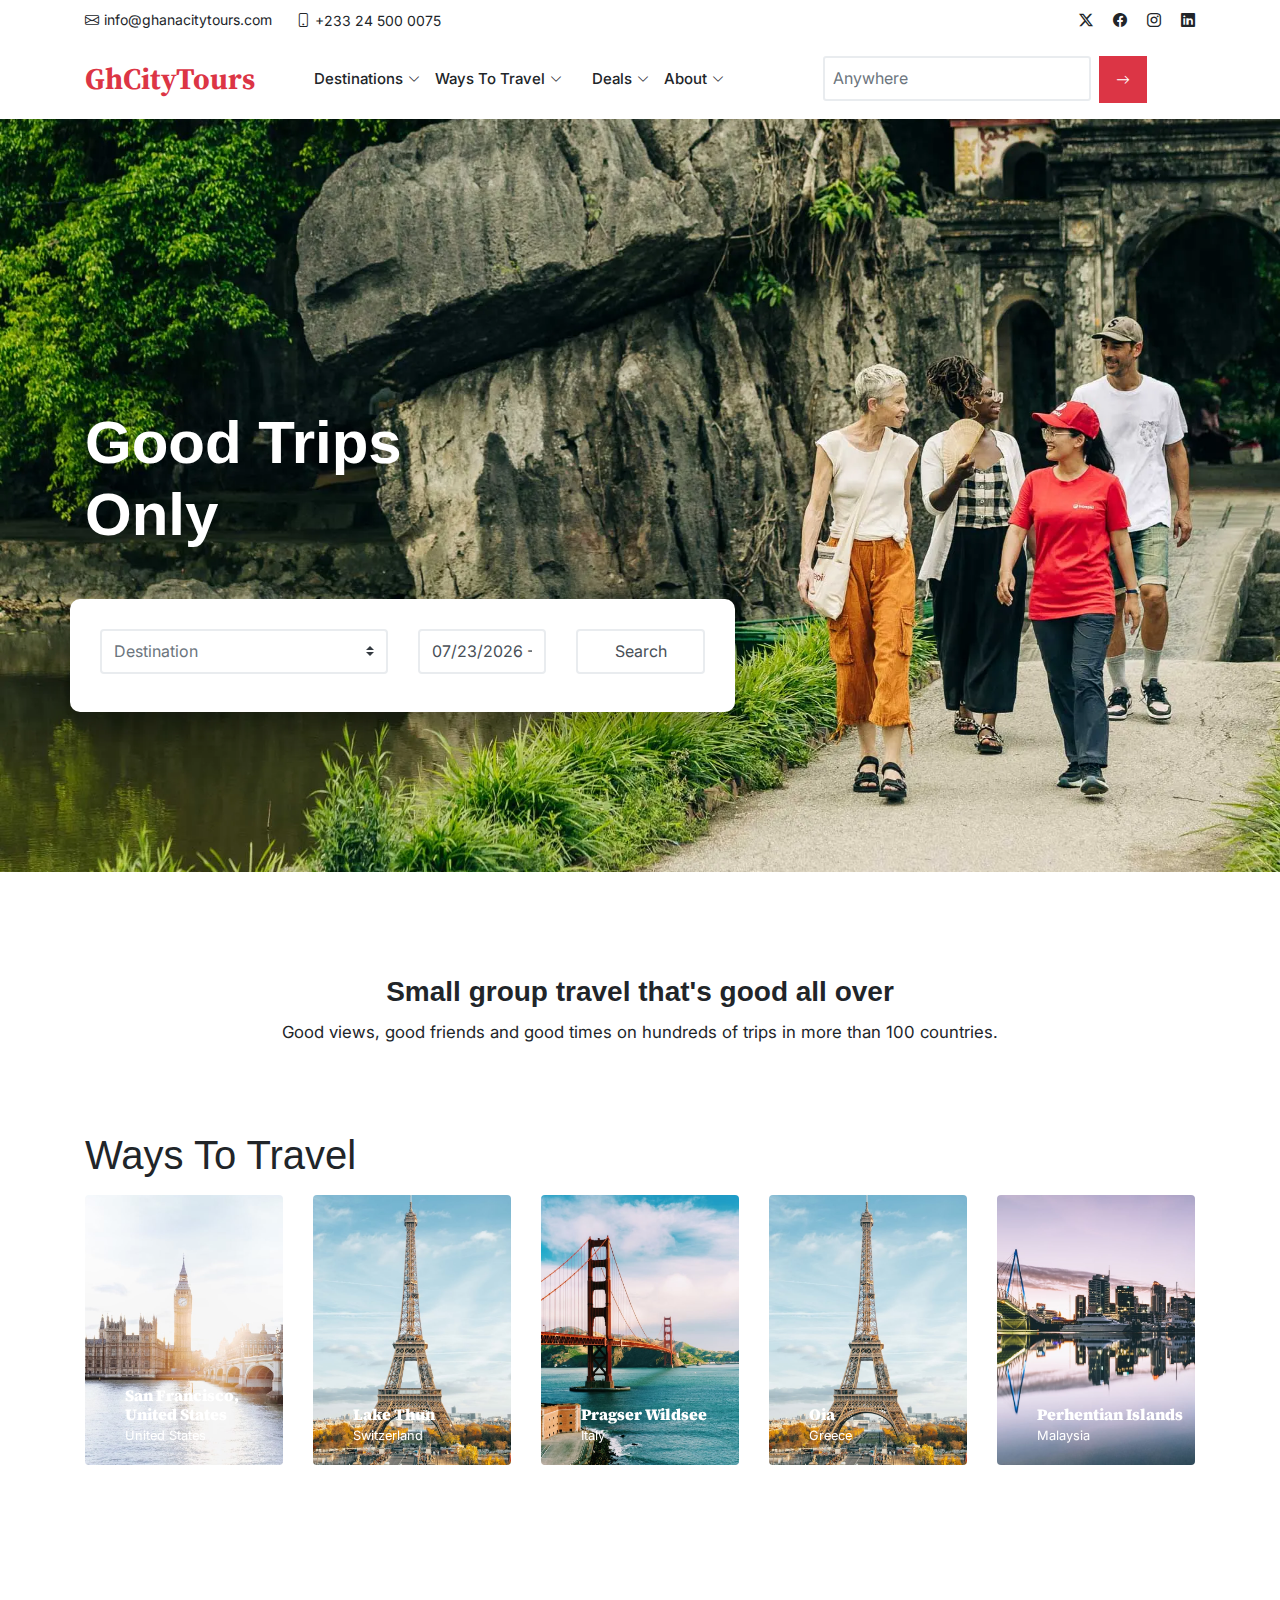
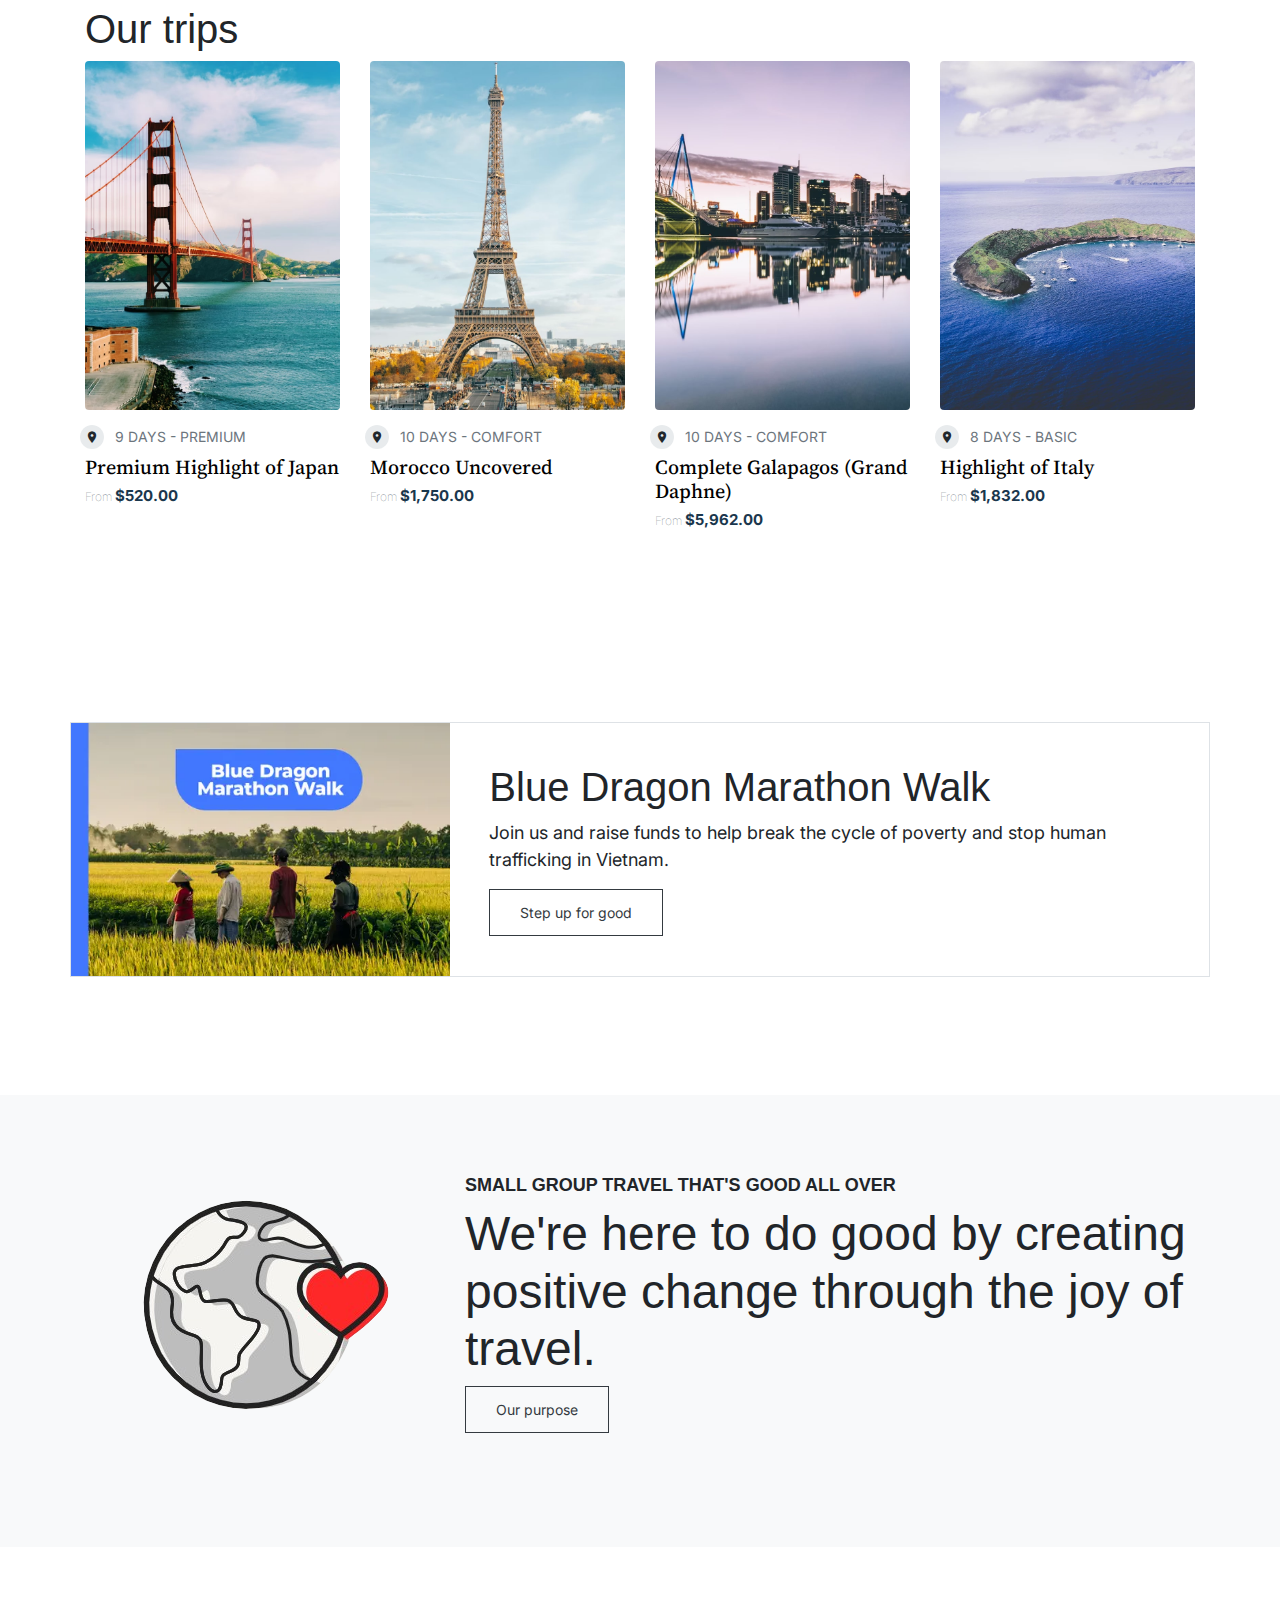
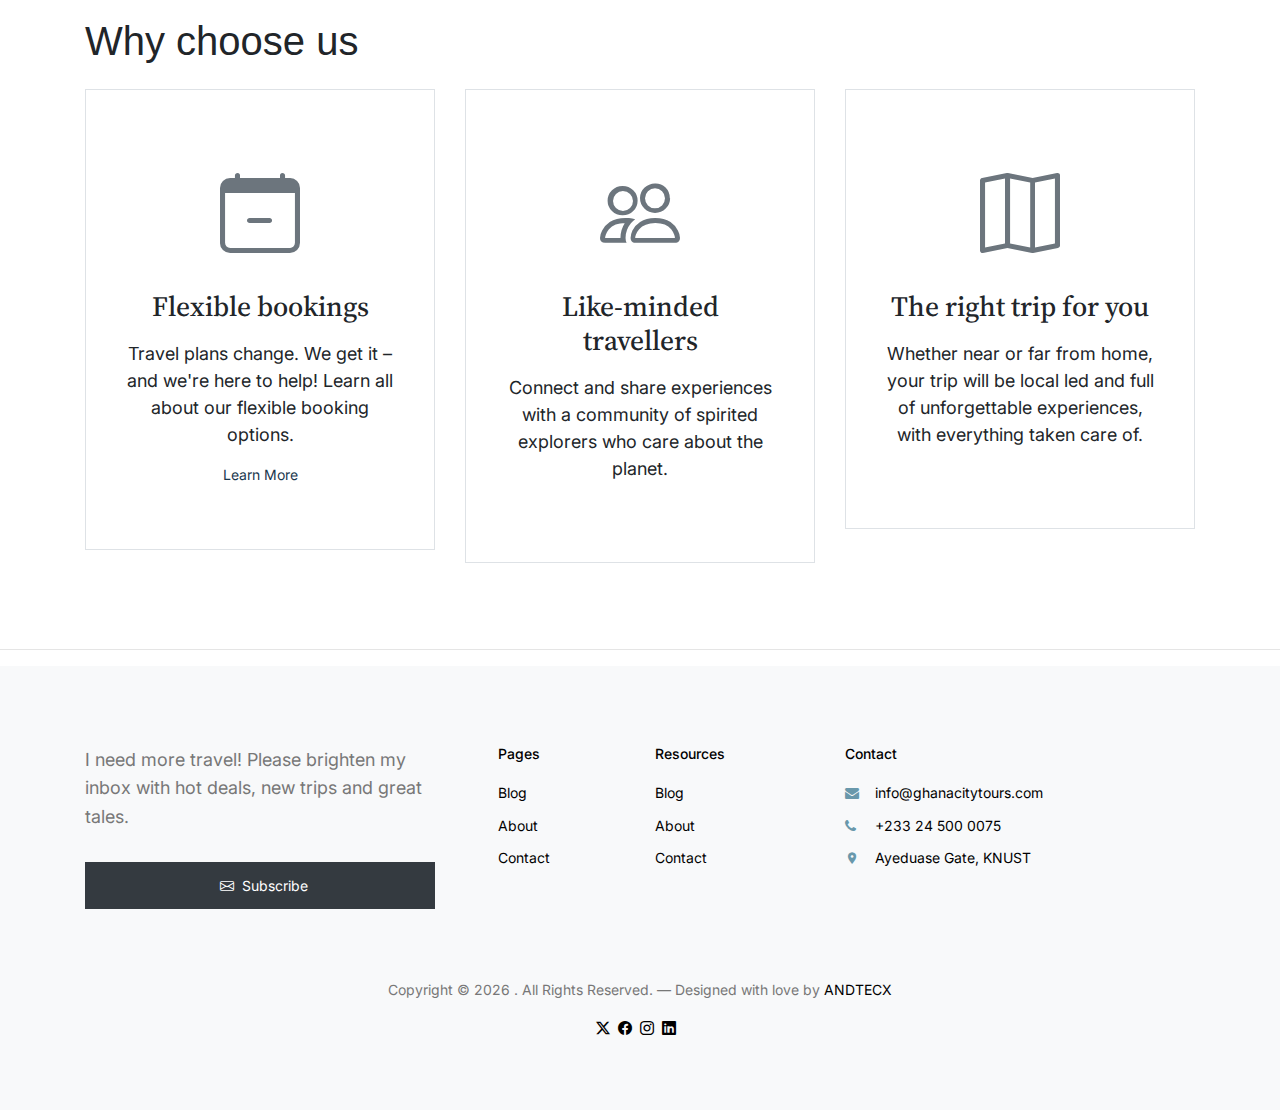
<file: index.html>
<!-- /*
* Template Name: Tour
* Template Author: Untree.co
* Tempalte URI: https://untree.co/
* License: https://creativecommons.org/licenses/by/3.0/
*/ -->
<!DOCTYPE html>
<html lang="en">
  <head>
    <meta charset="utf-8" />
    <meta
      name="viewport"
      content="width=device-width, initial-scale=1, shrink-to-fit=no"
    />
    <meta name="author" content="Untree.co" />
    <link rel="shortcut icon" href="favicon.png" />

    <meta name="description" content="" />
    <meta name="keywords" content="bootstrap, bootstrap4" />

    <link rel="preconnect" href="https://fonts.googleapis.com" />
    <link rel="preconnect" href="https://fonts.gstatic.com" crossorigin />
    <link
      href="https://fonts.googleapis.com/css2?family=Inter:wght@400;700&family=Source+Serif+Pro:wght@400;700&display=swap"
      rel="stylesheet"
    />

    <link href="vendor/bootstrap-icons/bootstrap-icons.css" rel="stylesheet" />
    <link rel="stylesheet" href="css/bootstrap.min.css" />
    <link rel="stylesheet" href="css/owl.carousel.min.css" />
    <link rel="stylesheet" href="css/owl.theme.default.min.css" />
    <link rel="stylesheet" href="css/jquery.fancybox.min.css" />
    <link rel="stylesheet" href="fonts/icomoon/style.css" />
    <link rel="stylesheet" href="fonts/flaticon/font/flaticon.css" />
    <link rel="stylesheet" href="css/daterangepicker.css" />
    <link rel="stylesheet" href="css/aos.css" />
    <link rel="stylesheet" href="css/style.css" />

    <title>Tour Free Bootstrap Template for Travel Agency by Untree.co</title>
  </head>

  <body>
    <header id="header" class="header sticky-top bg-white">
      <div class="topbar d-flex align-items-center">
        <div
          class="container d-flex justify-content-center justify-content-md-between"
        >
          <div class="contact-info d-flex align-items-center">
            <i class="bi bi-envelope d-flex align-items-center"
              ><a href="mailto:contact@example.com"
                >info@ghanacitytours.com</a
              ></i
            >
            <i class="bi bi-phone d-flex align-items-center ms-4 mx-4"
              ><span>+233 24 500 0075</span></i
            >
          </div>
          <div class="social-links d-none d-md-flex align-items-center">
            <a href="#" class="twitter"><i class="bi bi-twitter-x"></i></a>
            <a href="#" class="facebook"><i class="bi bi-facebook"></i></a>
            <a href="#" class="instagram"><i class="bi bi-instagram"></i></a>
            <a href="#" class="linkedin"><i class="bi bi-linkedin"></i></a>
          </div>
        </div>
      </div>
      <!-- End Top Bar -->

      <div class="branding d-flex align-items-center">
        <div
          class="container position-relative d-flex align-items-center justify-content-between"
        >
          <a href="index.html" class="logo d-flex align-items-center">
            <!-- Uncomment the line below if you also wish to use an image logo -->
            <!-- <img src="assets/img/logo.png" alt=""> -->
            <h1 class="sitename text-danger">GhCityTours</h1>
          </a>

          <nav id="navmenu" class="navmenu">
            <ul>
              <ul>
                <li class="dropdown">
                  <a href="#"
                    ><span>Destinations</span>
                    <i class="bi bi-chevron-down toggle-dropdown"></i
                  ></a>
                  <ul>
                    <li><a href="#">Kumasi</a></li>
                    <li><a href="#">Accra</a></li>
                    <li><a href="#">Mole</a></li>
                    <li><a href="#">Cape Coast</a></li>
                  </ul>
                </li>
              </ul>
              <li class="dropdown">
                <a href="#"
                  ><span>Ways To Travel</span>
                  <i class="bi bi-chevron-down toggle-dropdown"></i
                ></a>
                <ul>
                  <li class="dropdown">
                    <a href="#"
                      ><span>Themes</span>
                      <i class="bi bi-chevron-down toggle-dropdown"></i
                    ></a>
                    <ul>
                      <li><a href="#">Family</a></li>
                      <li><a href="#">Festivals</a></li>
                      <li><a href="#">Food</a></li>
                      <li><a href="#">Multi-Active</a></li>
                      <li><a href="#">Wildlife</a></li>
                    </ul>
                  </li>

                  <li class="dropdown">
                    <a href="#"
                      ><span>Styles</span>
                      <i class="bi bi-chevron-down toggle-dropdown"></i
                    ></a>
                    <ul>
                      <li><a href="#">Premium</a></li>
                      <li><a href="#">Comfort</a></li>
                      <li><a href="#">Original</a></li>
                      <li><a href="#">Basix</a></li>
                      <li><a href="#">About travel styles</a></li>
                    </ul>
                  </li>
                </ul>
              </li>
              <ul>
                <li class="dropdown">
                  <a href="#"
                    ><span>Deals</span>
                    <i class="bi bi-chevron-down toggle-dropdown"></i
                  ></a>
                  <ul>
                    <li><a href="#">Last Minute deals</a></li>
                    <li><a href="#">Search all trips on sale</a></li>
                    <li><a href="#">See all deals</a></li>
                  </ul>
                </li>
              </ul>
              <ul>
                <li class="dropdown">
                  <a href="#"
                    ><span>About</span>
                    <i class="bi bi-chevron-down toggle-dropdown"></i
                  ></a>
                  <ul>
                    <li><a href="#">Who we are</a></li>
                    <li><a href="#">Our purpose</a></li>
                    <li><a href="#">Our stories</a></li>
                  </ul>
                </li>
              </ul>
            </ul>
            <div class="d-flex align-items-center">
              <i class="icons-nav d-xl-none bi bi-twitter-x"></i>
              <i class="icons-nav d-xl-none bi bi-facebook"></i>
              <i class="icons-nav d-xl-none bi bi-instagram"></i>
              <i class="icons-nav d-xl-none bi bi-linkedin"></i>
              <i class="mobile-nav-toggle d-xl-none bi bi-list"></i>
            </div>
          </nav>
          <form action="" class="d-lg-flex mx-5 d-none">
            <input
              type="search"
              class="form-control form-control-sm mx-2"
              placeholder="Anywhere"
            />
            <button class="btn btn-danger rounded-0 px-3">
              <i
                class="bi bi-arrow-right"
                style="font-size: 30; font-weight: bolder"
              ></i>
            </button>
          </form>
        </div>
      </div>
    </header>

    <div class="site-mobile-menu site-navbar-target">
      <div class="site-mobile-menu-header">
        <div class="site-mobile-menu-close">
          <span class="icofont-close js-menu-toggle"></span>
        </div>
      </div>
      <div class="site-mobile-menu-body"></div>
    </div>

    <div class="hero">
      <div class="container">
        <div class="row align-items-center">
          <div class="col-lg-7">
            <div class="intro-wrap">
              <h1 class="mb-5">
                <span class="d-block">Good Trips</span> Only
                <!-- <span class="typed-words"></span> -->
              </h1>

              <div class="row">
                <div class="">
                  <form class="form">
                    <div class="row mb-2">
                      <div class="col-sm-12 col-md-6 mb-3 mb-lg-0 col-lg-6">
                        <input
                          name=""
                          id=""
                          class="form-control custom-select"
                          placeholder="Destination"
                        />
                      </div>
                      <div class="col-sm-12 col-md-6 mb-3 mb-lg-0 col-lg-3">
                        <input
                          type="text"
                          class="form-control"
                          name="daterange"
                        />
                      </div>
                      <div class="col-sm-12 col-md-6 mb-3 mb-lg-0 col-lg-3">
                        <input
                          type="button"
                          class="form-control"
                          value="Search"
                        />
                      </div>
                    </div>
                  </form>
                </div>
              </div>
            </div>
          </div>
          <div class="col-lg-5"></div>
        </div>
      </div>
    </div>

    <section class="mysection">
      <h3 class="text-center">Small group travel that's good all over</h3>
      <p class="text-center fs-5">
        Good views, good friends and good times on hundreds of trips in more
        than 100 countries.
      </p>
    </section>

    <div class="untree_co-section">
      <div class="container">
        <h2 class="mb-3">Ways To Travel</h2>
        <div class="owl-carousel owl-5-slider">
          <div class="item">
            <a
              class="media-thumb"
              href="images/hero-slider-1.jpg"
              data-fancybox="gallery"
            >
              <div class="media-text">
                <h3>Pragser Wildsee</h3>
                <span class="location">Italy</span>
              </div>
              <img
                src="images/hero-slider-1.jpg"
                alt="Image"
                class="img-fluid"
              />
            </a>
          </div>

          <div class="item">
            <a
              class="media-thumb"
              href="images/hero-slider-2.jpg"
              data-fancybox="gallery"
            >
              <div class="media-text">
                <h3>Oia</h3>
                <span class="location">Greece</span>
              </div>
              <img
                src="images/hero-slider-2.jpg"
                alt="Image"
                class="img-fluid"
              />
            </a>
          </div>

          <div class="item">
            <a
              class="media-thumb"
              href="images/hero-slider-3.jpg"
              data-fancybox="gallery"
            >
              <div class="media-text">
                <h3>Perhentian Islands</h3>
                <span class="location">Malaysia</span>
              </div>
              <img
                src="images/hero-slider-3.jpg"
                alt="Image"
                class="img-fluid"
              />
            </a>
          </div>

          <div class="item">
            <a
              class="media-thumb"
              href="images/hero-slider-4.jpg"
              data-fancybox="gallery"
            >
              <div class="media-text">
                <h3>Rialto Bridge</h3>
                <span class="location">Italy</span>
              </div>
              <img
                src="images/hero-slider-4.jpg"
                alt="Image"
                class="img-fluid"
              />
            </a>
          </div>

          <div class="item">
            <a
              class="media-thumb"
              href="images/hero-slider-5.jpg"
              data-fancybox="gallery"
            >
              <div class="media-text">
                <h3>San Francisco, United States</h3>
                <span class="location">United States</span>
              </div>
              <img
                src="images/hero-slider-5.jpg"
                alt="Image"
                class="img-fluid"
              />
            </a>
          </div>

          <div class="item">
            <a
              class="media-thumb"
              href="images/hero-slider-1.jpg"
              data-fancybox="gallery"
            >
              <div class="media-text">
                <h3>Lake Thun</h3>
                <span class="location">Switzerland</span>
              </div>
              <img
                src="images/hero-slider-2.jpg"
                alt="Image"
                class="img-fluid"
              />
            </a>
          </div>
        </div>
      </div>
    </div>

    <div class="untree_co-section">
      <div class="container">
        <h2>Our trips</h2>

        <div class="row">
          <div class="col-6 col-sm-6 col-md-6 col-lg-3 mb-4 mb-lg-0">
            <div class="media-1">
              <a href="#" class="d-block mb-3"
                ><img
                  src="images/hero-slider-1.jpg"
                  alt="Image"
                  class="img-fluid"
              /></a>
              <span class="d-flex align-items-center loc mb-2">
                <span class="icon-room mr-3"></span>
                <span class="text-secondary">9 DAYS - PREMIUM</span>
              </span>
              <div class="d-flex align-items-center">
                <div>
                  <h3><a href="#">Premium Highlight of Japan</a></h3>
                  <div class="price ml-auto">
                    <span class="text-secondary from">From </span
                    ><span>$520.00</span>
                  </div>
                </div>
              </div>
            </div>
          </div>
          <div class="col-6 col-sm-6 col-md-6 col-lg-3 mb-4 mb-lg-0">
            <div class="media-1">
              <a href="#" class="d-block mb-3"
                ><img
                  src="images/hero-slider-2.jpg"
                  alt="Image"
                  class="img-fluid"
              /></a>
              <span class="d-flex align-items-center loc mb-2">
                <span class="icon-room mr-3"></span>
                <span class="text-secondary">10 DAYS - COMFORT</span>
              </span>
              <div class="d-flex align-items-center">
                <div>
                  <h3><a href="#">Morocco Uncovered</a></h3>
                  <div class="price ml-auto">
                    <span class="text-secondary from">From </span
                    ><span>$1,750.00</span>
                  </div>
                </div>
              </div>
            </div>
          </div>
          <div class="col-6 col-sm-6 col-md-6 col-lg-3 mb-4 mb-lg-0">
            <div class="media-1">
              <a href="#" class="d-block mb-3"
                ><img
                  src="images/hero-slider-3.jpg"
                  alt="Image"
                  class="img-fluid"
              /></a>
              <span class="d-flex align-items-center loc mb-2">
                <span class="icon-room mr-3"></span>
                <span class="text-secondary">10 DAYS - COMFORT</span>
              </span>
              <div class="d-flex align-items-center">
                <div>
                  <h3><a href="#">Complete Galapagos (Grand Daphne)</a></h3>
                  <div class="price ml-auto">
                    <span class="text-secondary from">From </span
                    ><span>$5,962.00</span>
                  </div>
                </div>
              </div>
            </div>
          </div>
          <div class="col-6 col-sm-6 col-md-6 col-lg-3 mb-4 mb-lg-0">
            <div class="media-1">
              <a href="#" class="d-block mb-3"
                ><img
                  src="images/hero-slider-4.jpg"
                  alt="Image"
                  class="img-fluid"
              /></a>
              <span class="d-flex align-items-center loc mb-2">
                <span class="icon-room mr-3"></span>
                <span class="text-secondary">8 DAYS - BASIC</span>
              </span>
              <div class="d-flex align-items-center">
                <div>
                  <h3><a href="#">Highlight of Italy</a></h3>
                  <div class="price ml-auto">
                    <span class="text-secondary from">From </span
                    ><span>$1,832.00</span>
                  </div>
                </div>
              </div>
            </div>
          </div>
        </div>
      </div>
    </div>

    <div class="untree_co-section mt-5">
      <div class="container">
        <div class="row justify-content-center">
          <div class="col-lg-12">
            <div class="row border pb-lg-0 pb-4">
              <div class="col-lg-4 px-0">
                <img
                  src="images/marathon.jpg"
                  alt=""
                  width="100%"
                  class="img-fluid"
                />
              </div>
              <div class="col-lg-8">
                <div
                  class="d-flex flex-column justify-content-center align-items-start mx-4"
                  style="height: 100%"
                >
                  <h2>Blue Dragon Marathon Walk</h2>
                  <p>
                    Join us and raise funds to help break the cycle of poverty
                    and stop human trafficking in Vietnam.
                  </p>
                  <a
                    class="btn btn-outline-dark rounded-0 justify-content-self-start btn-sm"
                    href=""
                    >Step up for good</a
                  >
                </div>
              </div>
            </div>
          </div>
        </div>
      </div>
    </div>

    <div class="untree_co-section testimonial-section mt-5">
      <div class="container">
        <div class="row justify-content-center">
          <div class="col-lg-12 text-center">
            <div class="row justify-content-center">
              <div class="col-lg-4">
                <img src="images/world.png" alt="" />
              </div>
              <div class="col-lg-8 d-flex flex-column align-items-start">
                <h4>SMALL GROUP TRAVEL THAT'S GOOD ALL OVER</h4>
                <h1>
                  We're here to do good by creating positive change through the
                  joy of travel.
                </h1>
                <a
                  class="btn btn-outline-dark rounded-0 justify-content-self-start btn-sm"
                  href=""
                  >Our purpose</a
                >
              </div>
            </div>
          </div>
        </div>
      </div>
    </div>

    <div class="untree_co-section">
      <div class="container">
        <h2 class="mb-4">Why choose us</h2>
        <div class="row">
          <div class="col-lg-4">
            <div
              class="d-flex flex-column justify-content-center align-items-center border choose-us-card"
            >
              <i class="bi bi-calendar-minus icons-size text-secondary"></i>
              <h3 class="my-3 text-center">Flexible bookings</h3>
              <p class="text-center">
                Travel plans change. We get it – and we're here to help! Learn
                all about our flexible booking options.
              </p>
              <a href="" class="text-primary">Learn More</a>
            </div>
          </div>
          <div class="col-lg-4 my-lg-0 my-4">
            <div
              class="d-flex flex-column justify-content-center align-items-center border choose-us-card"
            >
              <i class="bi bi-people icons-size text-secondary"></i>
              <h3 class="my-3 text-center">Like-minded travellers</h3>
              <p class="text-center">
                Connect and share experiences with a community of spirited
                explorers who care about the planet.
              </p>
            </div>
          </div>
          <div class="col-lg-4">
            <div
              class="d-flex flex-column justify-content-center align-items-center border choose-us-card"
            >
              <i class="bi bi-map icons-size text-secondary"></i>
              <h3 class="my-3 text-center">The right trip for you</h3>
              <p class="text-center">
                Whether near or far from home, your trip will be local led and
                full of unforgettable experiences, with everything taken care
                of.
              </p>
            </div>
          </div>
        </div>
      </div>
    </div>

    <hr />

    <!-- <div class="py-5 cta-section">
      <div class="container">
        <div class="row text-center">
          <div class="col-md-12">
            <h2 class="mb-2 text-white">
              Lets you Explore the Best. Contact Us Now
            </h2>
            <p class="mb-4 lead text-white text-white-opacity">
              Lorem ipsum dolor sit amet, consectetur adipisicing elit.
              Excepturi, fugit?
            </p>
            <p class="mb-0">
              <a
                href="booking.html"
                class="btn btn-outline-white text-white btn-md font-weight-bold"
                >Get in touch</a
              >
            </p>
          </div>
        </div>
      </div>
    </div> -->

    <div class="site-footer">
      <div class="inner first">
        <div class="container">
          <div class="row">
            <div class="col-md-6 col-lg-4">
              <div class="widget">
                <!-- <h3 class="heading">About Tour</h3> -->
                <p style="font-size: 18px">
                  I need more travel! Please brighten my inbox with hot deals,
                  new trips and great tales.
                </p>
              </div>
              <button
                class="btn btn-dark rounded-0 d-flex w-100 text-center mx-auto justify-content-center justify-content-center mb-lg-0 mb-4"
              >
                <i class="bi bi-envelope mx-2"></i> Subscribe
              </button>
            </div>
            <div class="col-md-6 col-lg-2 pl-lg-5">
              <div class="widget">
                <h3 class="heading">Pages</h3>
                <ul class="links list-unstyled">
                  <li><a href="#">Blog</a></li>
                  <li><a href="#">About</a></li>
                  <li><a href="#">Contact</a></li>
                </ul>
              </div>
            </div>
            <div class="col-md-6 col-lg-2">
              <div class="widget">
                <h3 class="heading">Resources</h3>
                <ul class="links list-unstyled">
                  <li><a href="#">Blog</a></li>
                  <li><a href="#">About</a></li>
                  <li><a href="#">Contact</a></li>
                </ul>
              </div>
            </div>
            <div class="col-md-6 col-lg-4">
              <div class="widget">
                <h3 class="heading">Contact</h3>
                <ul class="list-unstyled quick-info links">
                  <li class="email"><a href="#">info@ghanacitytours.com</a></li>
                  <li class="phone"><a href="#">+233 24 500 0075 </a></li>
                  <li class="address">
                    <a href="#">Ayeduase Gate, KNUST</a>
                  </li>
                </ul>
              </div>
            </div>
          </div>
        </div>
      </div>

      <div class="inner dark">
        <div class="container">
          <div class="row text-center">
            <div class="col-md-8 mb-3 mb-md-0 mx-auto">
              <p>
                Copyright &copy;
                <script>
                  document.write(new Date().getFullYear());
                </script>
                . All Rights Reserved. &mdash; Designed with love by
                <a href="https://andrews.inserviz.com/" class="link-highlight"
                  >ANDTECX</a
                >
              </p>
            </div>
          </div>
          <div
            class="social-links d-none d-md-flex align-items-center justify-content-center align-items-center"
          >
            <a href="#" class="twitter"><i class="bi bi-twitter-x"></i></a>
            <a href="#" class="facebook mx-2"><i class="bi bi-facebook"></i></a>
            <a href="#" class="instagram"><i class="bi bi-instagram"></i></a>
            <a href="#" class="linkedin mx-2"><i class="bi bi-linkedin"></i></a>
          </div>
        </div>
      </div>
    </div>

    <div id="overlayer"></div>
    <div class="loader">
      <div class="spinner-border" role="status">
        <span class="sr-only">Loading...</span>
      </div>
    </div>

    <script src="js/jquery-3.4.1.min.js"></script>
    <script src="js/popper.min.js"></script>
    <script src="js/bootstrap.min.js"></script>
    <script src="js/owl.carousel.min.js"></script>
    <script src="js/jquery.animateNumber.min.js"></script>
    <script src="js/jquery.waypoints.min.js"></script>
    <script src="js/jquery.fancybox.min.js"></script>
    <script src="js/aos.js"></script>
    <script src="js/moment.min.js"></script>
    <script src="js/daterangepicker.js"></script>

    <script src="js/typed.js"></script>
    <script>
      $(function () {
        var slides = $(".slides"),
          images = slides.find("img");

        images.each(function (i) {
          $(this).attr("data-id", i + 1);
        });

        var typed = new Typed(".typed-words", {
          strings: [
            "San Francisco.",
            " Paris.",
            " New Zealand.",
            " Maui.",
            " London.",
          ],
          typeSpeed: 80,
          backSpeed: 80,
          backDelay: 4000,
          startDelay: 1000,
          loop: true,
          showCursor: true,
          preStringTyped: (arrayPos, self) => {
            arrayPos++;
            console.log(arrayPos);
            $(".slides img").removeClass("active");
            $('.slides img[data-id="' + arrayPos + '"]').addClass("active");
          },
        });
      });
    </script>

    <script src="js/custom.js"></script>
    <script src="js/main.js"></script>
  </body>
</html>
</file>
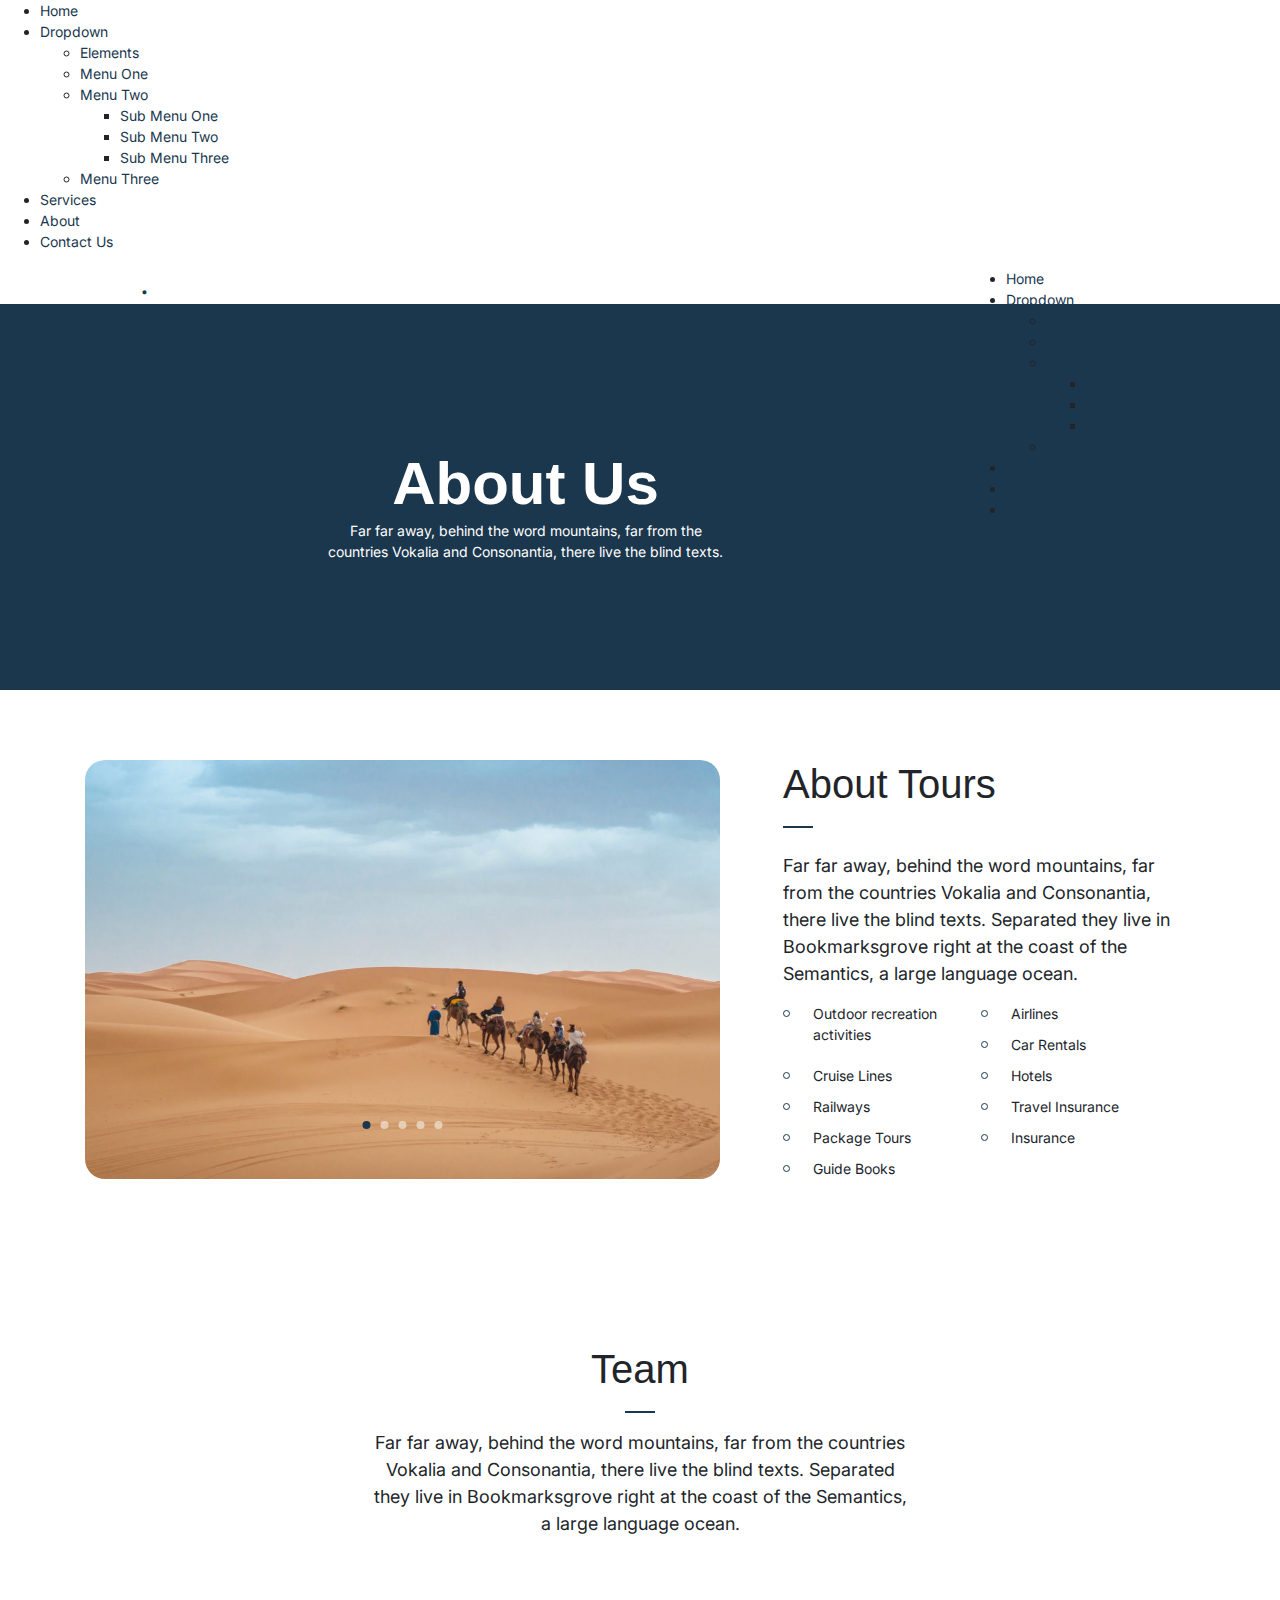
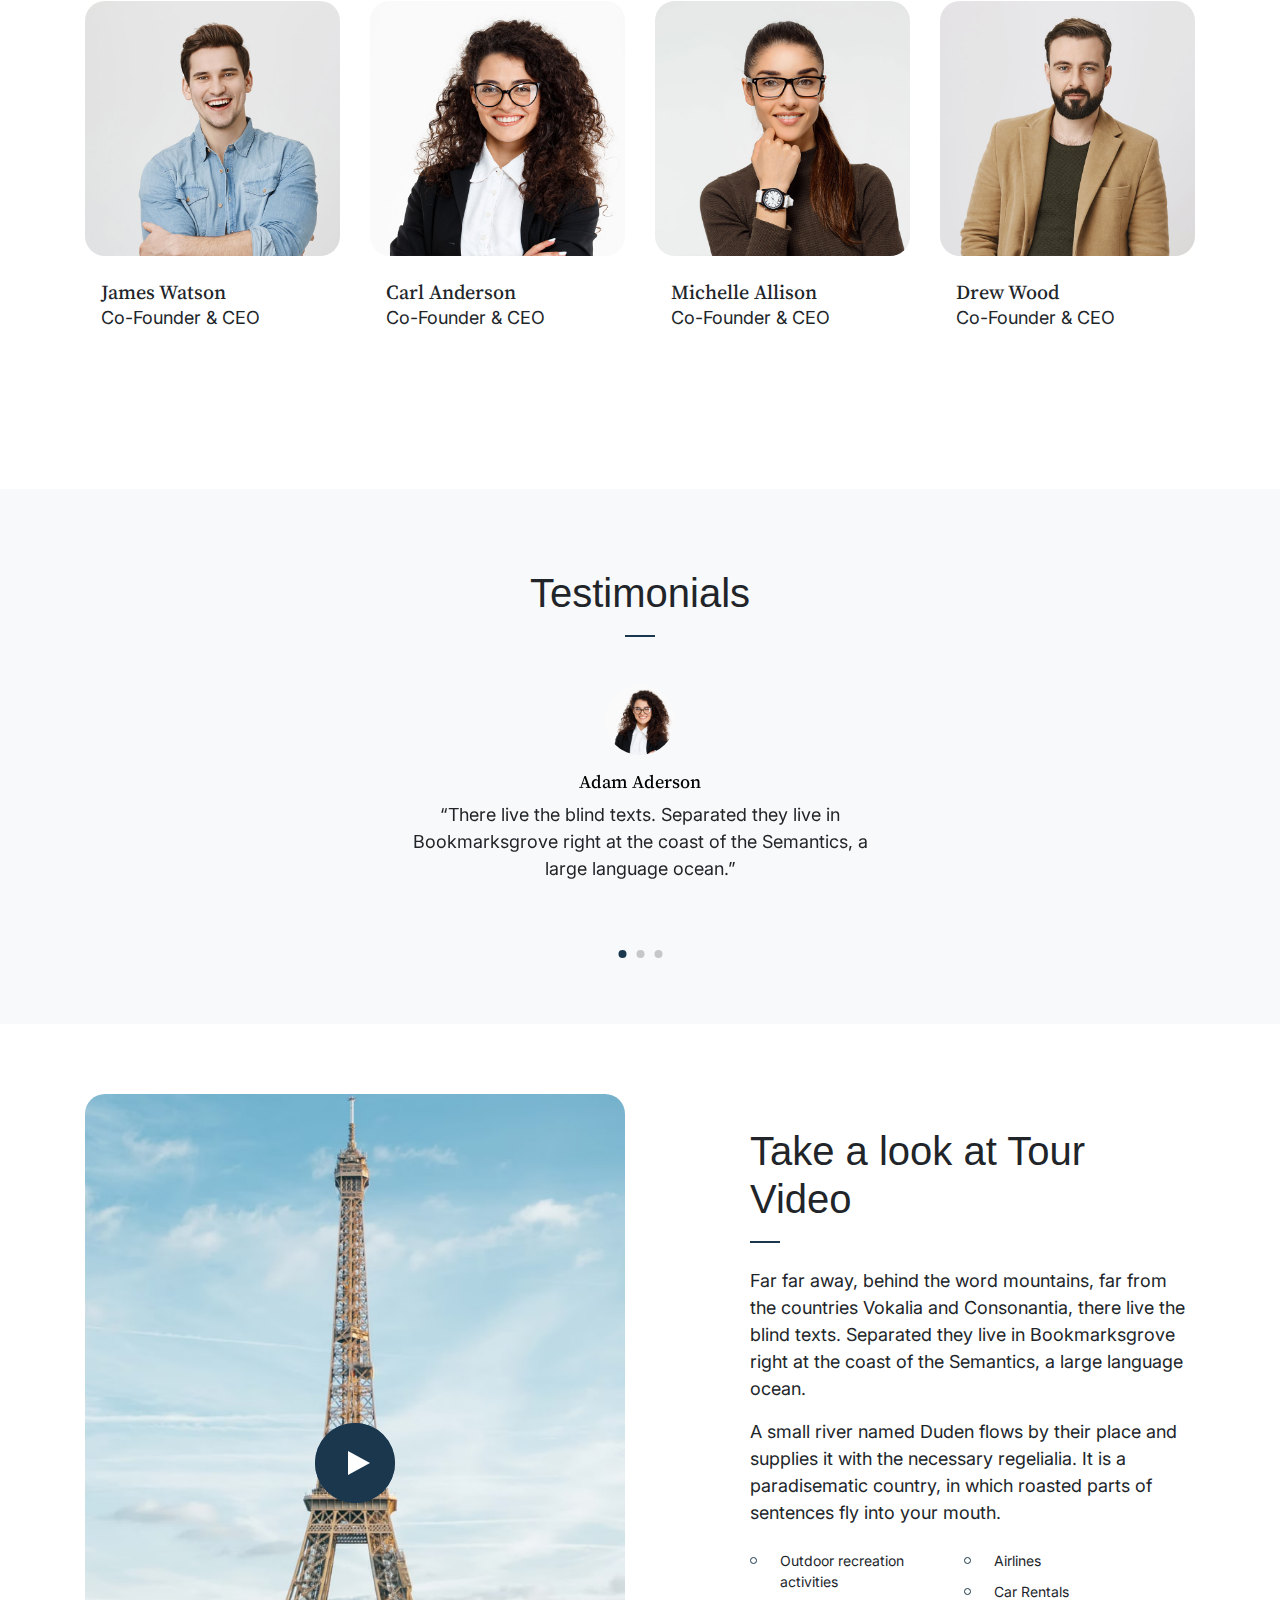
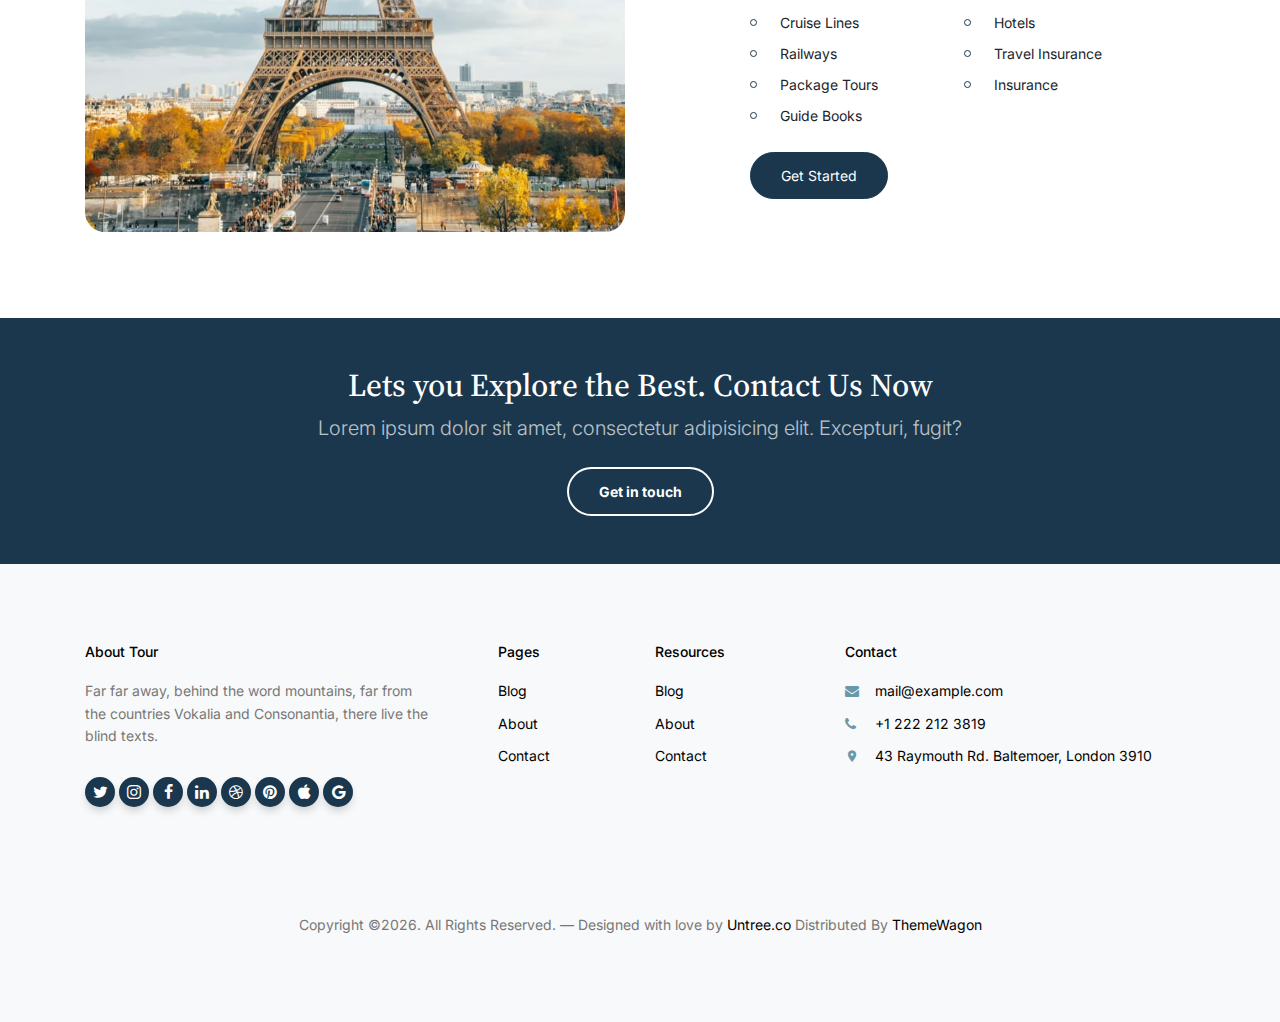
<file: about.html>
<!-- /*
* Template Name: Tour
* Template Author: Untree.co
* Tempalte URI: https://untree.co/
* License: https://creativecommons.org/licenses/by/3.0/
*/ -->
<!doctype html>
<html lang="en">
<head>
  <meta charset="utf-8">
  <meta name="viewport" content="width=device-width, initial-scale=1, shrink-to-fit=no">
  <meta name="author" content="Untree.co">
  <link rel="shortcut icon" href="favicon.png">

  <meta name="description" content="" />
  <meta name="keywords" content="bootstrap, bootstrap4" />

  <link rel="preconnect" href="https://fonts.googleapis.com">
  <link rel="preconnect" href="https://fonts.gstatic.com" crossorigin>
  <link href="https://fonts.googleapis.com/css2?family=Inter:wght@400;700&family=Source+Serif+Pro:wght@400;700&display=swap" rel="stylesheet">

  <link rel="stylesheet" href="css/bootstrap.min.css">
  <link rel="stylesheet" href="css/owl.carousel.min.css">
  <link rel="stylesheet" href="css/owl.theme.default.min.css">
  <link rel="stylesheet" href="css/jquery.fancybox.min.css">
  <link rel="stylesheet" href="fonts/icomoon/style.css">
  <link rel="stylesheet" href="fonts/flaticon/font/flaticon.css">
  <link rel="stylesheet" href="css/daterangepicker.css">
  <link rel="stylesheet" href="css/aos.css">
  <link rel="stylesheet" href="css/style.css">

  <title>Tour Free Bootstrap Template for Travel Agency by Untree.co</title>
</head>

<body>


  <div class="site-mobile-menu site-navbar-target">
    <div class="site-mobile-menu-header">
      <div class="site-mobile-menu-close">
        <span class="icofont-close js-menu-toggle"></span>
      </div>
    </div>
    <div class="site-mobile-menu-body"></div>
  </div>

  <nav class="site-nav">
    <div class="container">
      <div class="site-navigation">
        <a href="index.html" class="logo m-0">Tour <span class="text-primary">.</span></a>

        <ul class="js-clone-nav d-none d-lg-inline-block text-left site-menu float-right">
          <li><a href="index.html">Home</a></li>
          <li class="has-children">
            <a href="#">Dropdown</a>
            <ul class="dropdown">
              <li><a href="elements.html">Elements</a></li>
              <li><a href="#">Menu One</a></li>
              <li class="has-children">
                <a href="#">Menu Two</a>
                <ul class="dropdown">
                  <li><a href="#">Sub Menu One</a></li>
                  <li><a href="#">Sub Menu Two</a></li>
                  <li><a href="#">Sub Menu Three</a></li>
                </ul>
              </li>
              <li><a href="#">Menu Three</a></li>
            </ul>
          </li>
          <li><a href="services.html">Services</a></li>
          <li class="active"><a href="about.html">About</a></li>
          <li><a href="contact.html">Contact Us</a></li>
        </ul>

        <a href="#" class="burger ml-auto float-right site-menu-toggle js-menu-toggle d-inline-block d-lg-none light" data-toggle="collapse" data-target="#main-navbar">
          <span></span>
        </a>

      </div>
    </div>
  </nav>


  <div class="hero hero-inner">
    <div class="container">
      <div class="row align-items-center">
        <div class="col-lg-6 mx-auto text-center">
          <div class="intro-wrap">
            <h1 class="mb-0">About Us</h1>
            <p class="text-white">Far far away, behind the word mountains, far from the countries Vokalia and Consonantia, there live the blind texts. </p>
          </div>
        </div>
      </div>
    </div>
  </div>

  
  
  <div class="untree_co-section">
    <div class="container">
      <div class="row">
        <div class="col-lg-7">
          <div class="owl-single dots-absolute owl-carousel">
            <img src="images/slider-1.jpg" alt="Free HTML Template by Untree.co" class="img-fluid rounded-20">
            <img src="images/slider-2.jpg" alt="Free HTML Template by Untree.co" class="img-fluid rounded-20">
            <img src="images/slider-3.jpg" alt="Free HTML Template by Untree.co" class="img-fluid rounded-20">
            <img src="images/slider-4.jpg" alt="Free HTML Template by Untree.co" class="img-fluid rounded-20">
            <img src="images/slider-5.jpg" alt="Free HTML Template by Untree.co" class="img-fluid rounded-20">
          </div>
        </div>
        <div class="col-lg-5 pl-lg-5 ml-auto">
          <h2 class="section-title mb-4">About Tours</h2>
          <p>Far far away, behind the word mountains, far from the countries Vokalia and Consonantia, there live the blind texts. Separated they live in Bookmarksgrove right at the coast of the Semantics, a large language ocean.</p>
          <ul class="list-unstyled two-col clearfix">
            <li>Outdoor recreation activities</li>
            <li>Airlines</li>
            <li>Car Rentals</li>
            <li>Cruise Lines</li>
            <li>Hotels</li>
            <li>Railways</li>
            <li>Travel Insurance</li>
            <li>Package Tours</li>
            <li>Insurance</li>
            <li>Guide Books</li>
          </ul>
        </div>
      </div>
    </div>
  </div>

  <div class="untree_co-section">
    <div class="container">
      <div class="row justify-content-center mb-5">
        <div class="col-md-6 text-center">
          <h2 class="section-title mb-3 text-center">Team</h2>
          <p>Far far away, behind the word mountains, far from the countries Vokalia and Consonantia, there live the blind texts. Separated they live in Bookmarksgrove right at the coast of the Semantics, a large language ocean.</p>
        </div>
      </div>

      <div class="row">
        <div class="col-lg-3 mb-4">
          <div class="team">
            <img src="images/person_1.jpg" alt="Image" class="img-fluid mb-4 rounded-20">
            <div class="px-3">
              <h3 class="mb-0">James Watson</h3>
              <p>Co-Founder &amp; CEO</p>
            </div>
          </div>
        </div>
        <div class="col-lg-3 mb-4">
          <div class="team">
            <img src="images/person_2.jpg" alt="Image" class="img-fluid mb-4 rounded-20">
            <div class="px-3">
              <h3 class="mb-0">Carl Anderson</h3>
              <p>Co-Founder &amp; CEO</p>
            </div>
          </div>
        </div>

        <div class="col-lg-3 mb-4">
          <div class="team">
            <img src="images/person_4.jpg" alt="Image" class="img-fluid mb-4 rounded-20">
            <div class="px-3">
              <h3 class="mb-0">Michelle Allison</h3>
              <p>Co-Founder &amp; CEO</p>
            </div>
          </div>
        </div>
        <div class="col-lg-3 mb-4">
          <div class="team">
            <img src="images/person_3.jpg" alt="Image" class="img-fluid mb-4 rounded-20">
            <div class="px-3">
              <h3 class="mb-0">Drew Wood</h3>
              <p>Co-Founder &amp; CEO</p>
            </div>
          </div>
        </div>

      </div>

    </div>
  </div>


  

  <div class="untree_co-section testimonial-section mt-5">
    <div class="container">
      <div class="row justify-content-center">
        <div class="col-lg-7 text-center">
          <h2 class="section-title text-center mb-5">Testimonials</h2>

          <div class="owl-single owl-carousel no-nav">
            <div class="testimonial mx-auto">
              <figure class="img-wrap">
                <img src="images/person_2.jpg" alt="Image" class="img-fluid">
              </figure>
              <h3 class="name">Adam Aderson</h3>
              <blockquote>
                <p>&ldquo;There live the blind texts. Separated they live in Bookmarksgrove right at the coast of the Semantics, a large language ocean.&rdquo;</p>
              </blockquote>
            </div>

            <div class="testimonial mx-auto">
              <figure class="img-wrap">
                <img src="images/person_3.jpg" alt="Image" class="img-fluid">
              </figure>
              <h3 class="name">Lukas Devlin</h3>
              <blockquote>
                <p>&ldquo;There live the blind texts. Separated they live in Bookmarksgrove right at the coast of the Semantics, a large language ocean.&rdquo;</p>
              </blockquote>
            </div>

            <div class="testimonial mx-auto">
              <figure class="img-wrap">
                <img src="images/person_4.jpg" alt="Image" class="img-fluid">
              </figure>
              <h3 class="name">Kayla Bryant</h3>
              <blockquote>
                <p>&ldquo;There live the blind texts. Separated they live in Bookmarksgrove right at the coast of the Semantics, a large language ocean.&rdquo;</p>
              </blockquote>
            </div>

          </div>

        </div>
      </div>
    </div>
  </div>

  <div class="untree_co-section">
    <div class="container">
      <div class="row justify-content-between align-items-center">

        <div class="col-lg-6">
          <figure class="img-play-video">
            <a id="play-video" class="video-play-button" href="https://www.youtube.com/watch?v=mwtbEGNABWU" data-fancybox>
              <span></span>
            </a>
            <img src="images/hero-slider-2.jpg" alt="Image" class="img-fluid rounded-20">
          </figure>
        </div>

        <div class="col-lg-5">
          <h2 class="section-title text-left mb-4">Take a look at Tour Video</h2>
          <p>Far far away, behind the word mountains, far from the countries Vokalia and Consonantia, there live the blind texts. Separated they live in Bookmarksgrove right at the coast of the Semantics, a large language ocean.</p>

          <p class="mb-4">A small river named Duden flows by their place and supplies it with the necessary regelialia. It is a paradisematic country, in which roasted parts of sentences fly into your mouth.</p>

          <ul class="list-unstyled two-col clearfix">
            <li>Outdoor recreation activities</li>
            <li>Airlines</li>
            <li>Car Rentals</li>
            <li>Cruise Lines</li>
            <li>Hotels</li>
            <li>Railways</li>
            <li>Travel Insurance</li>
            <li>Package Tours</li>
            <li>Insurance</li>
            <li>Guide Books</li>
          </ul>

          <p><a href="#" class="btn btn-primary">Get Started</a></p>

          
        </div>
      </div>
    </div>
  </div>
  
  <div class="py-5 cta-section">
    <div class="container">
      <div class="row text-center">
        <div class="col-md-12">
          <h2 class="mb-2 text-white">Lets you Explore the Best. Contact Us Now</h2>
          <p class="mb-4 lead text-white text-white-opacity">Lorem ipsum dolor sit amet, consectetur adipisicing elit. Excepturi, fugit?</p>
          <p class="mb-0"><a href="booking.html" class="btn btn-outline-white text-white btn-md font-weight-bold">Get in touch</a></p>
        </div>
      </div>
    </div>
  </div>

  <div class="site-footer">
    <div class="inner first">
      <div class="container">
        <div class="row">
          <div class="col-md-6 col-lg-4">
            <div class="widget">
              <h3 class="heading">About Tour</h3>
              <p>Far far away, behind the word mountains, far from the countries Vokalia and Consonantia, there live the blind texts.</p>
            </div>
            <div class="widget">
              <ul class="list-unstyled social">
                <li><a href="#"><span class="icon-twitter"></span></a></li>
                <li><a href="#"><span class="icon-instagram"></span></a></li>
                <li><a href="#"><span class="icon-facebook"></span></a></li>
                <li><a href="#"><span class="icon-linkedin"></span></a></li>
                <li><a href="#"><span class="icon-dribbble"></span></a></li>
                <li><a href="#"><span class="icon-pinterest"></span></a></li>
                <li><a href="#"><span class="icon-apple"></span></a></li>
                <li><a href="#"><span class="icon-google"></span></a></li>
              </ul>
            </div>
          </div>
          <div class="col-md-6 col-lg-2 pl-lg-5">
            <div class="widget">
              <h3 class="heading">Pages</h3>
              <ul class="links list-unstyled">
                <li><a href="#">Blog</a></li>
                <li><a href="#">About</a></li>
                <li><a href="#">Contact</a></li>
              </ul>
            </div>
          </div>
          <div class="col-md-6 col-lg-2">
            <div class="widget">
              <h3 class="heading">Resources</h3>
              <ul class="links list-unstyled">
                <li><a href="#">Blog</a></li>
                <li><a href="#">About</a></li>
                <li><a href="#">Contact</a></li>
              </ul>
            </div>
          </div>
          <div class="col-md-6 col-lg-4">
            <div class="widget">
              <h3 class="heading">Contact</h3>
              <ul class="list-unstyled quick-info links">
                <li class="email"><a href="#">mail@example.com</a></li>
                <li class="phone"><a href="#">+1 222 212 3819</a></li>
                <li class="address"><a href="#">43 Raymouth Rd. Baltemoer, London 3910</a></li>
              </ul>
            </div>
          </div>
        </div>
      </div>
    </div>



    <div class="inner dark">
      <div class="container">
        <div class="row text-center">
          <div class="col-md-8 mb-3 mb-md-0 mx-auto">
            <p>Copyright &copy;<script>document.write(new Date().getFullYear());</script>. All Rights Reserved. &mdash; Designed with love by <a href="https://untree.co" class="link-highlight">Untree.co</a> <!-- License information: https://untree.co/license/ --> Distributed By <a href="https://themewagon.com" target="_blank" >ThemeWagon</a>
            </p>
          </div>
          
        </div>
      </div>
    </div>
  </div>

  <div id="overlayer"></div>
  <div class="loader">
    <div class="spinner-border" role="status">
      <span class="sr-only">Loading...</span>
    </div>
  </div>

  <script src="js/jquery-3.4.1.min.js"></script>
  <script src="js/popper.min.js"></script>
  <script src="js/bootstrap.min.js"></script>
  <script src="js/owl.carousel.min.js"></script>
  <script src="js/jquery.animateNumber.min.js"></script>
  <script src="js/jquery.waypoints.min.js"></script>
  <script src="js/jquery.fancybox.min.js"></script>
  <script src="js/aos.js"></script>
  <script src="js/moment.min.js"></script>
  <script src="js/daterangepicker.js"></script>

  <script src="js/typed.js"></script>
  
  <script src="js/custom.js"></script>

</body>

</html>
</file>
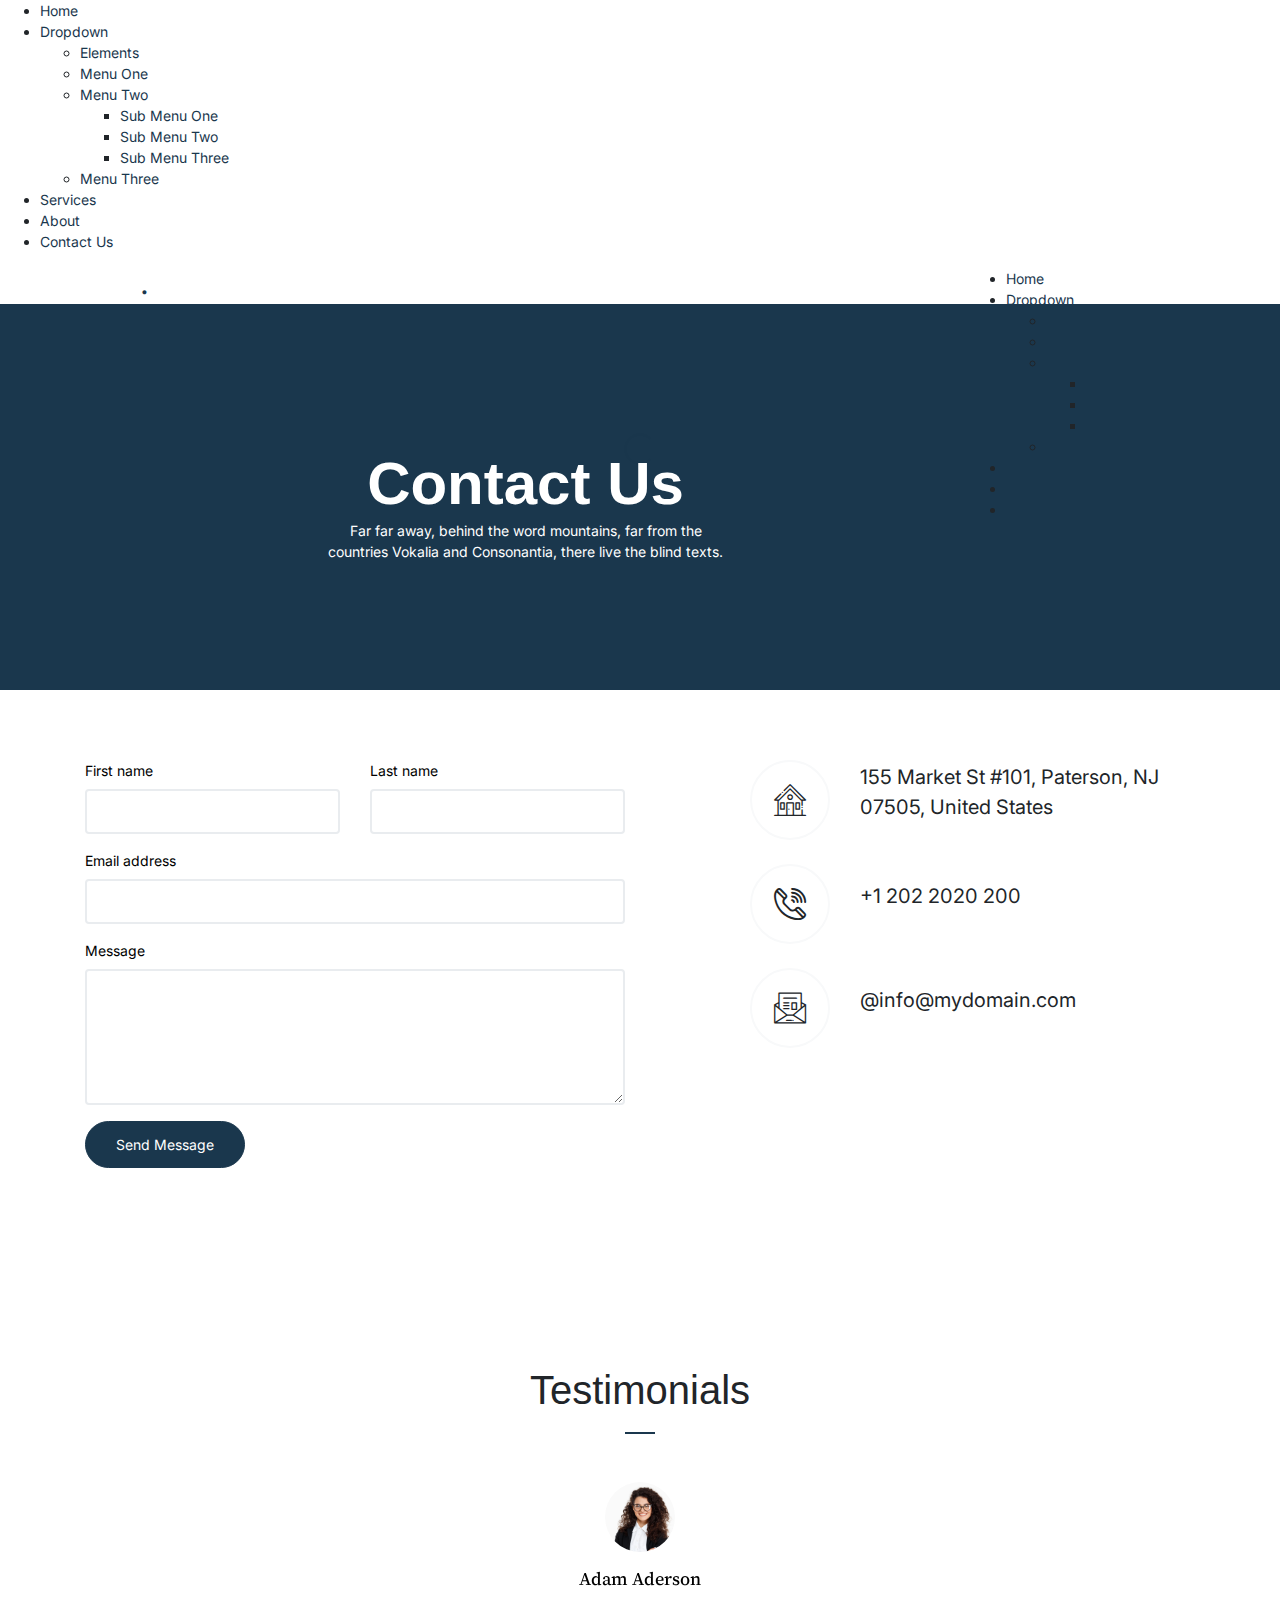
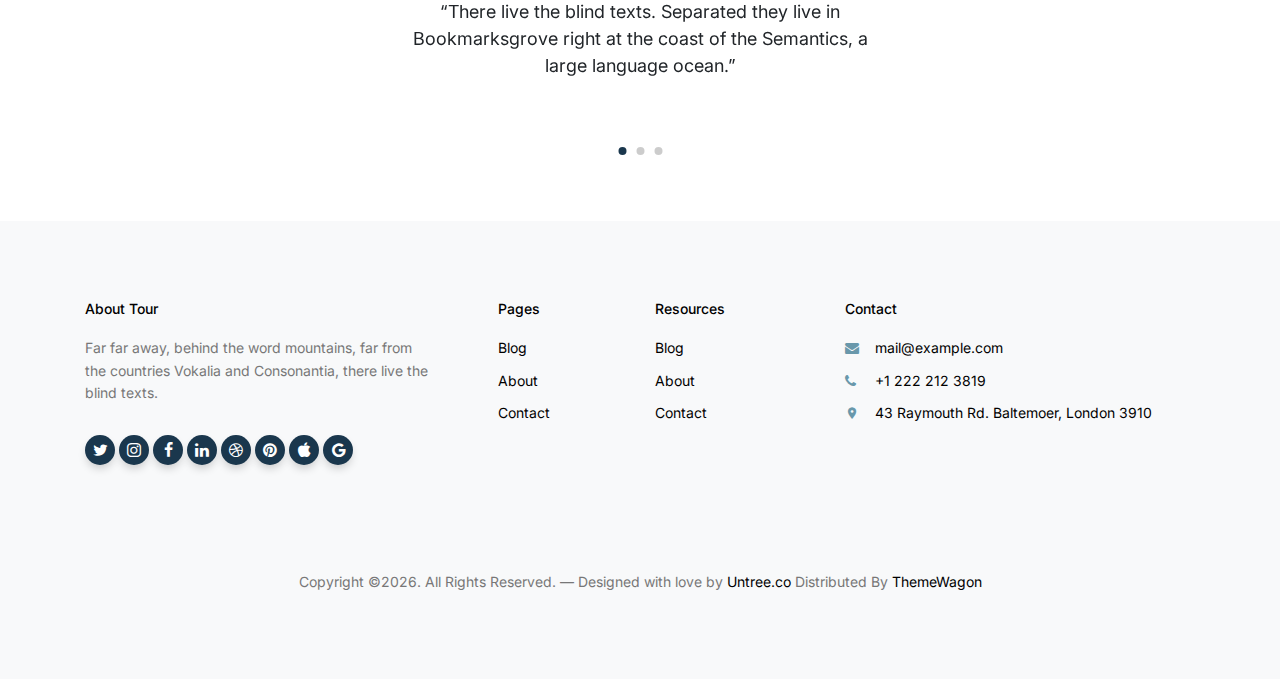
<file: contact.html>
<!-- /*
* Template Name: Tour
* Template Author: Untree.co
* Tempalte URI: https://untree.co/
* License: https://creativecommons.org/licenses/by/3.0/
*/ -->
<!doctype html>
<html lang="en">
<head>
  <meta charset="utf-8">
  <meta name="viewport" content="width=device-width, initial-scale=1, shrink-to-fit=no">
  <meta name="author" content="Untree.co">
  <link rel="shortcut icon" href="favicon.png">

  <meta name="description" content="" />
  <meta name="keywords" content="bootstrap, bootstrap4" />

  <link rel="preconnect" href="https://fonts.googleapis.com">
  <link rel="preconnect" href="https://fonts.gstatic.com" crossorigin>
  <link href="https://fonts.googleapis.com/css2?family=Inter:wght@400;700&family=Source+Serif+Pro:wght@400;700&display=swap" rel="stylesheet">

  <link rel="stylesheet" href="css/bootstrap.min.css">
  <link rel="stylesheet" href="css/owl.carousel.min.css">
  <link rel="stylesheet" href="css/owl.theme.default.min.css">
  <link rel="stylesheet" href="css/jquery.fancybox.min.css">
  <link rel="stylesheet" href="fonts/icomoon/style.css">
  <link rel="stylesheet" href="fonts/flaticon/font/flaticon.css">
  <link rel="stylesheet" href="css/daterangepicker.css">
  <link rel="stylesheet" href="css/aos.css">
  <link rel="stylesheet" href="css/style.css">

  <title>Tour Free Bootstrap Template for Travel Agency by Untree.co</title>
</head>

<body>


  <div class="site-mobile-menu site-navbar-target">
    <div class="site-mobile-menu-header">
      <div class="site-mobile-menu-close">
        <span class="icofont-close js-menu-toggle"></span>
      </div>
    </div>
    <div class="site-mobile-menu-body"></div>
  </div>

  <nav class="site-nav">
    <div class="container">
      <div class="site-navigation">
        <a href="index.html" class="logo m-0">Tour <span class="text-primary">.</span></a>

        <ul class="js-clone-nav d-none d-lg-inline-block text-left site-menu float-right">
          <li class="active"><a href="index.html">Home</a></li>
          <li class="has-children">
            <a href="#">Dropdown</a>
            <ul class="dropdown">
              <li><a href="elements.html">Elements</a></li>
              <li><a href="#">Menu One</a></li>
              <li class="has-children">
                <a href="#">Menu Two</a>
                <ul class="dropdown">
                  <li><a href="#">Sub Menu One</a></li>
                  <li><a href="#">Sub Menu Two</a></li>
                  <li><a href="#">Sub Menu Three</a></li>
                </ul>
              </li>
              <li><a href="#">Menu Three</a></li>
            </ul>
          </li>
          <li><a href="services.html">Services</a></li>
          <li><a href="about.html">About</a></li>
          <li class="active"><a href="contact.html">Contact Us</a></li>
        </ul>

        <a href="#" class="burger ml-auto float-right site-menu-toggle js-menu-toggle d-inline-block d-lg-none light" data-toggle="collapse" data-target="#main-navbar">
          <span></span>
        </a>

      </div>
    </div>
  </nav>


  <div class="hero hero-inner">
    <div class="container">
      <div class="row align-items-center">
        <div class="col-lg-6 mx-auto text-center">
          <div class="intro-wrap">
            <h1 class="mb-0">Contact Us</h1>
            <p class="text-white">Far far away, behind the word mountains, far from the countries Vokalia and Consonantia, there live the blind texts. </p>
          </div>
        </div>
      </div>
    </div>
  </div>

  
  
  <div class="untree_co-section">
    <div class="container">
      <div class="row">
        <div class="col-lg-6 mb-5 mb-lg-0">
          <form class="contact-form" data-aos="fade-up" data-aos-delay="200">
            <div class="row">
              <div class="col-6">
                <div class="form-group">
                  <label class="text-black" for="fname">First name</label>
                  <input type="text" class="form-control" id="fname">
                </div>
              </div>
              <div class="col-6">
                <div class="form-group">
                  <label class="text-black" for="lname">Last name</label>
                  <input type="text" class="form-control" id="lname">
                </div>
              </div>
            </div>
            <div class="form-group">
              <label class="text-black" for="email">Email address</label>
              <input type="email" class="form-control" id="email">
            </div>

            <div class="form-group">
              <label class="text-black" for="message">Message</label>
              <textarea name="" class="form-control" id="message" cols="30" rows="5"></textarea>
            </div>

            <button type="submit" class="btn btn-primary">Send Message</button>
          </form>
        </div>
        <div class="col-lg-5 ml-auto">
          <div class="quick-contact-item d-flex align-items-center mb-4">
            <span class="flaticon-house"></span>
            <address class="text">
              155 Market St #101, Paterson, NJ 07505, United States
            </address>
          </div>
          <div class="quick-contact-item d-flex align-items-center mb-4">
            <span class="flaticon-phone-call"></span>
            <address class="text">
              +1 202 2020 200
            </address>
          </div>
          <div class="quick-contact-item d-flex align-items-center mb-4">
            <span class="flaticon-mail"></span>
            <address class="text">
              @info@mydomain.com
            </address>
          </div>
        </div>
      </div>
    </div>
  </div>

  

  <div class="untree_co-section testimonial-section mt-5 bg-white">
    <div class="container">
      <div class="row justify-content-center">
        <div class="col-lg-7 text-center">
          <h2 class="section-title text-center mb-5">Testimonials</h2>

          <div class="owl-single owl-carousel no-nav">
            <div class="testimonial mx-auto">
              <figure class="img-wrap">
                <img src="images/person_2.jpg" alt="Image" class="img-fluid">
              </figure>
              <h3 class="name">Adam Aderson</h3>
              <blockquote>
                <p>&ldquo;There live the blind texts. Separated they live in Bookmarksgrove right at the coast of the Semantics, a large language ocean.&rdquo;</p>
              </blockquote>
            </div>

            <div class="testimonial mx-auto">
              <figure class="img-wrap">
                <img src="images/person_3.jpg" alt="Image" class="img-fluid">
              </figure>
              <h3 class="name">Lukas Devlin</h3>
              <blockquote>
                <p>&ldquo;There live the blind texts. Separated they live in Bookmarksgrove right at the coast of the Semantics, a large language ocean.&rdquo;</p>
              </blockquote>
            </div>

            <div class="testimonial mx-auto">
              <figure class="img-wrap">
                <img src="images/person_4.jpg" alt="Image" class="img-fluid">
              </figure>
              <h3 class="name">Kayla Bryant</h3>
              <blockquote>
                <p>&ldquo;There live the blind texts. Separated they live in Bookmarksgrove right at the coast of the Semantics, a large language ocean.&rdquo;</p>
              </blockquote>
            </div>

          </div>

        </div>
      </div>
    </div>
  </div>



  <div class="site-footer">
    <div class="inner first">
      <div class="container">
        <div class="row">
          <div class="col-md-6 col-lg-4">
            <div class="widget">
              <h3 class="heading">About Tour</h3>
              <p>Far far away, behind the word mountains, far from the countries Vokalia and Consonantia, there live the blind texts.</p>
            </div>
            <div class="widget">
              <ul class="list-unstyled social">
                <li><a href="#"><span class="icon-twitter"></span></a></li>
                <li><a href="#"><span class="icon-instagram"></span></a></li>
                <li><a href="#"><span class="icon-facebook"></span></a></li>
                <li><a href="#"><span class="icon-linkedin"></span></a></li>
                <li><a href="#"><span class="icon-dribbble"></span></a></li>
                <li><a href="#"><span class="icon-pinterest"></span></a></li>
                <li><a href="#"><span class="icon-apple"></span></a></li>
                <li><a href="#"><span class="icon-google"></span></a></li>
              </ul>
            </div>
          </div>
          <div class="col-md-6 col-lg-2 pl-lg-5">
            <div class="widget">
              <h3 class="heading">Pages</h3>
              <ul class="links list-unstyled">
                <li><a href="#">Blog</a></li>
                <li><a href="#">About</a></li>
                <li><a href="#">Contact</a></li>
              </ul>
            </div>
          </div>
          <div class="col-md-6 col-lg-2">
            <div class="widget">
              <h3 class="heading">Resources</h3>
              <ul class="links list-unstyled">
                <li><a href="#">Blog</a></li>
                <li><a href="#">About</a></li>
                <li><a href="#">Contact</a></li>
              </ul>
            </div>
          </div>
          <div class="col-md-6 col-lg-4">
            <div class="widget">
              <h3 class="heading">Contact</h3>
              <ul class="list-unstyled quick-info links">
                <li class="email"><a href="#">mail@example.com</a></li>
                <li class="phone"><a href="#">+1 222 212 3819</a></li>
                <li class="address"><a href="#">43 Raymouth Rd. Baltemoer, London 3910</a></li>
              </ul>
            </div>
          </div>
        </div>
      </div>
    </div>



    <div class="inner dark">
      <div class="container">
        <div class="row text-center">
          <div class="col-md-8 mb-3 mb-md-0 mx-auto">
            <p>Copyright &copy;<script>document.write(new Date().getFullYear());</script>. All Rights Reserved. &mdash; Designed with love by <a href="https://untree.co" class="link-highlight">Untree.co</a> <!-- License information: https://untree.co/license/ --> Distributed By <a href="https://themewagon.com" target="_blank" >ThemeWagon</a>
            </p>
          </div>
          
        </div>
      </div>
    </div>
  </div>

  <div id="overlayer"></div>
  <div class="loader">
    <div class="spinner-border" role="status">
      <span class="sr-only">Loading...</span>
    </div>
  </div>

  <script src="js/jquery-3.4.1.min.js"></script>
  <script src="js/popper.min.js"></script>
  <script src="js/bootstrap.min.js"></script>
  <script src="js/owl.carousel.min.js"></script>
  <script src="js/jquery.animateNumber.min.js"></script>
  <script src="js/jquery.waypoints.min.js"></script>
  <script src="js/jquery.fancybox.min.js"></script>
  <script src="js/aos.js"></script>
  <script src="js/moment.min.js"></script>
  <script src="js/daterangepicker.js"></script>

  <script src="js/typed.js"></script>
  
  <script src="js/custom.js"></script>

</body>

</html>
</file>
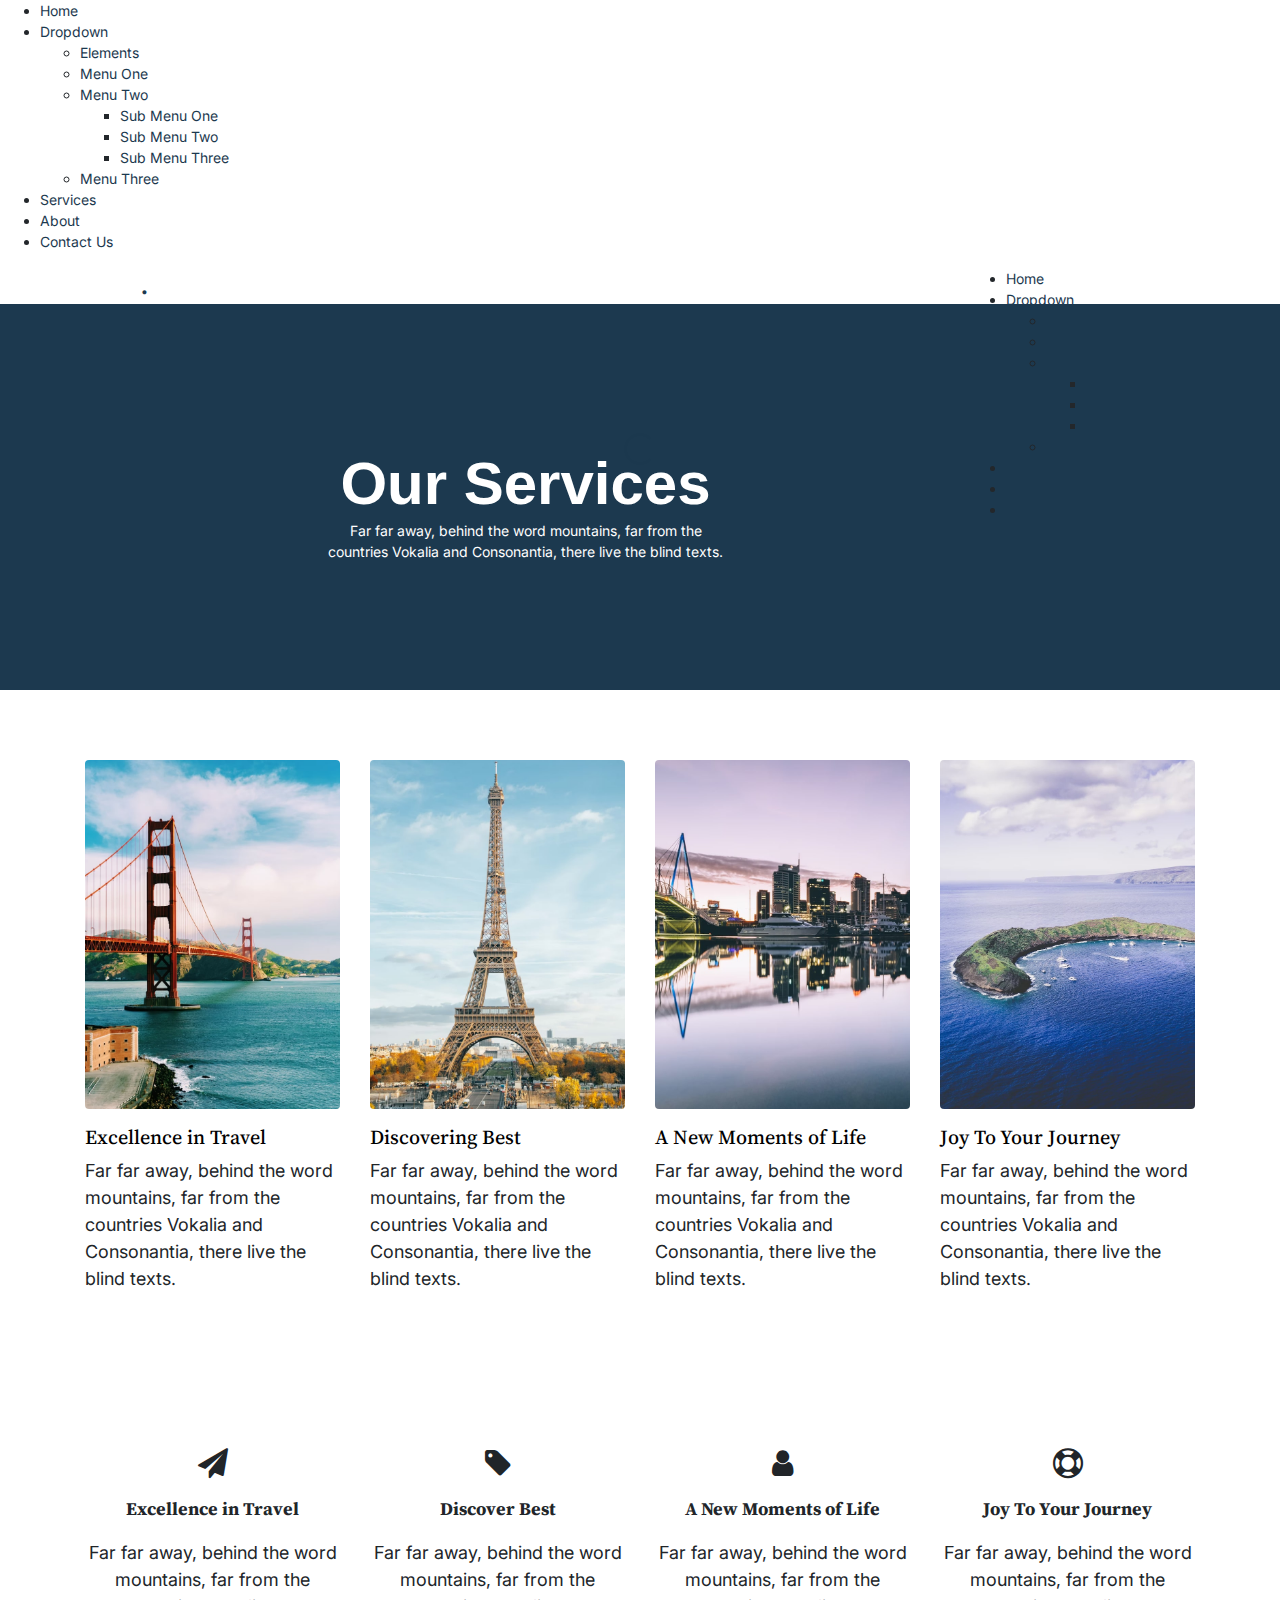
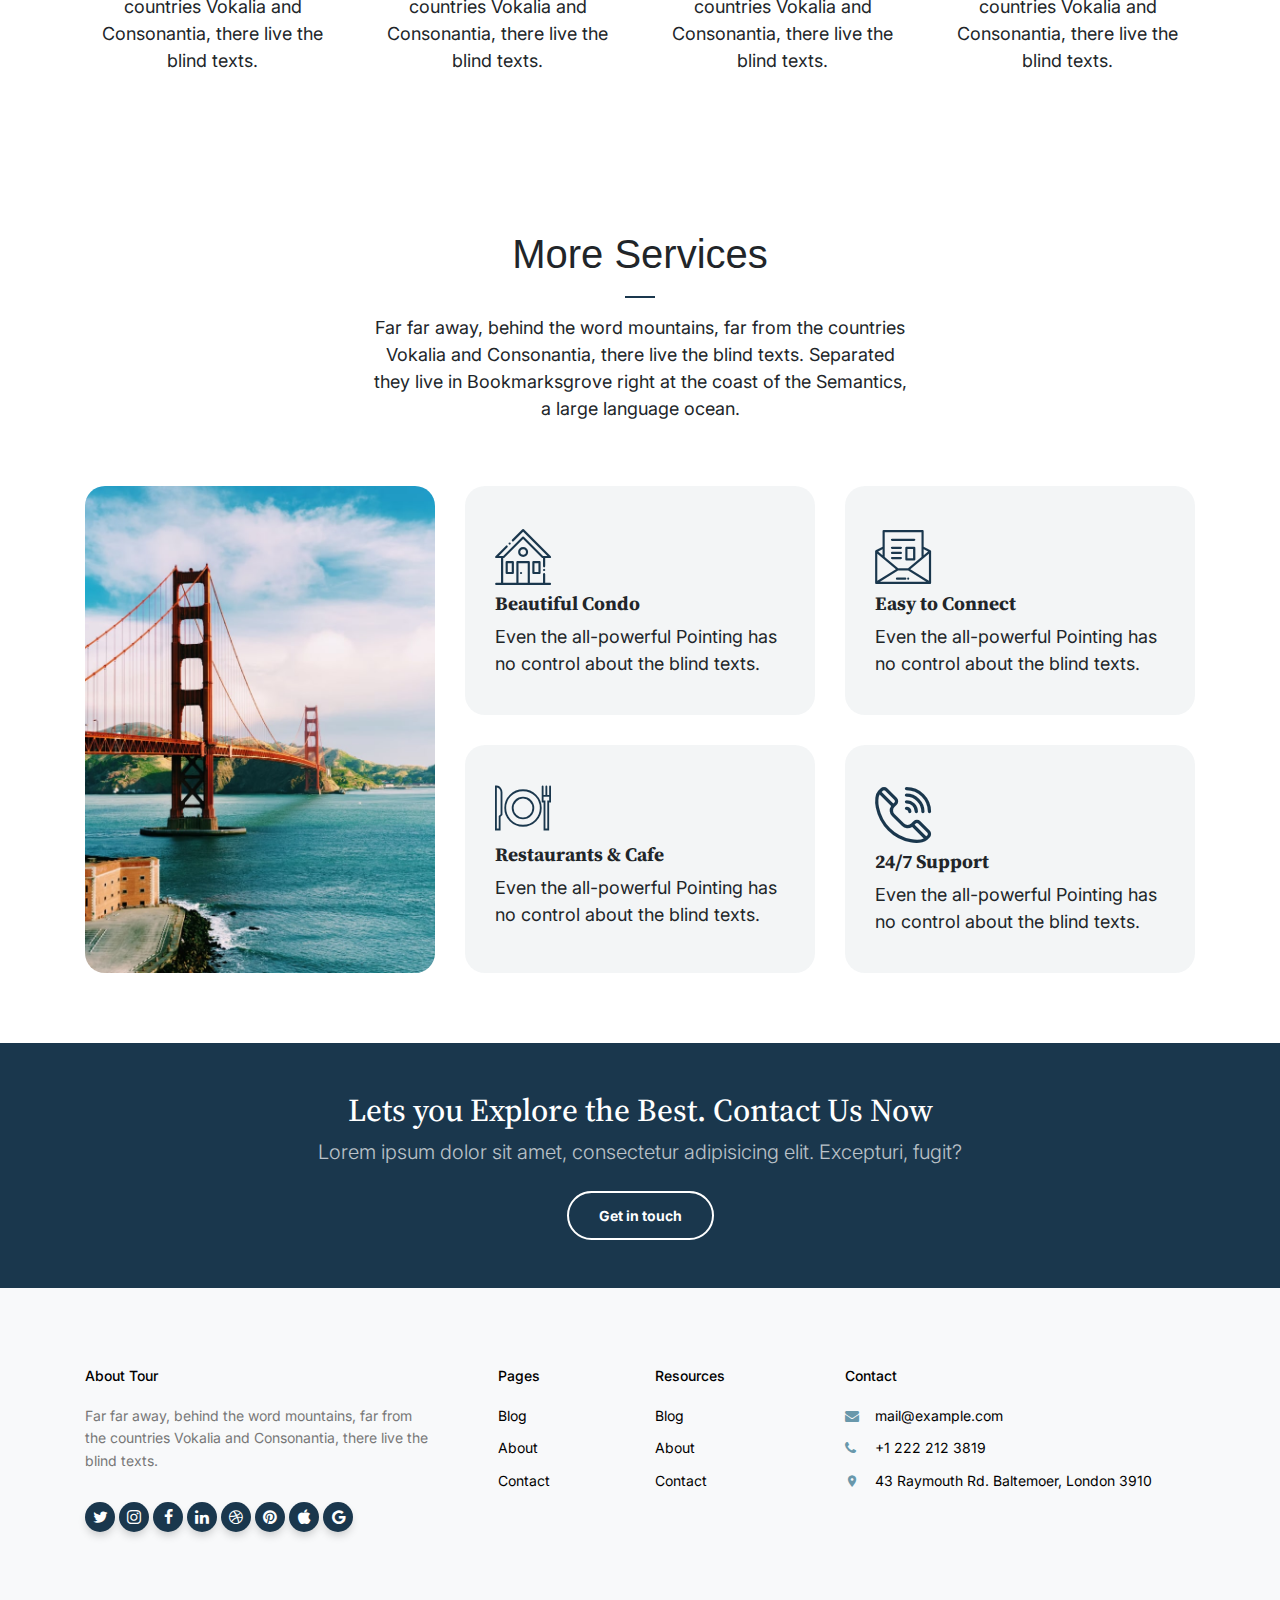
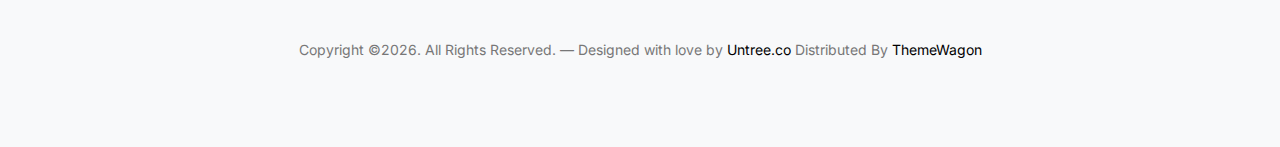
<file: services.html>
<!-- /*
* Template Name: Tour
* Template Author: Untree.co
* Tempalte URI: https://untree.co/
* License: https://creativecommons.org/licenses/by/3.0/
*/ -->
<!doctype html>
<html lang="en">
<head>
  <meta charset="utf-8">
  <meta name="viewport" content="width=device-width, initial-scale=1, shrink-to-fit=no">
  <meta name="author" content="Untree.co">
  <link rel="shortcut icon" href="favicon.png">

  <meta name="description" content="" />
  <meta name="keywords" content="bootstrap, bootstrap4" />

  <link rel="preconnect" href="https://fonts.googleapis.com">
  <link rel="preconnect" href="https://fonts.gstatic.com" crossorigin>
  <link href="https://fonts.googleapis.com/css2?family=Inter:wght@400;700&family=Source+Serif+Pro:wght@400;700&display=swap" rel="stylesheet">

  <link rel="stylesheet" href="css/bootstrap.min.css">
  <link rel="stylesheet" href="css/owl.carousel.min.css">
  <link rel="stylesheet" href="css/owl.theme.default.min.css">
  <link rel="stylesheet" href="css/jquery.fancybox.min.css">
  <link rel="stylesheet" href="fonts/icomoon/style.css">
  <link rel="stylesheet" href="fonts/flaticon/font/flaticon.css">
  <link rel="stylesheet" href="css/daterangepicker.css">
  <link rel="stylesheet" href="css/aos.css">
  <link rel="stylesheet" href="css/style.css">

  <title>Tour Free Bootstrap Template for Travel Agency by Untree.co</title>
</head>

<body>


  <div class="site-mobile-menu site-navbar-target">
    <div class="site-mobile-menu-header">
      <div class="site-mobile-menu-close">
        <span class="icofont-close js-menu-toggle"></span>
      </div>
    </div>
    <div class="site-mobile-menu-body"></div>
  </div>

  <nav class="site-nav">
    <div class="container">
      <div class="site-navigation">
        <a href="index.html" class="logo m-0">Tour <span class="text-primary">.</span></a>

        <ul class="js-clone-nav d-none d-lg-inline-block text-left site-menu float-right">
          <li><a href="index.html">Home</a></li>
          <li class="has-children">
            <a href="#">Dropdown</a>
            <ul class="dropdown">
              <li><a href="elements.html">Elements</a></li>
              <li><a href="#">Menu One</a></li>
              <li class="has-children">
                <a href="#">Menu Two</a>
                <ul class="dropdown">
                  <li><a href="#">Sub Menu One</a></li>
                  <li><a href="#">Sub Menu Two</a></li>
                  <li><a href="#">Sub Menu Three</a></li>
                </ul>
              </li>
              <li><a href="#">Menu Three</a></li>
            </ul>
          </li>
          <li class="active"><a href="services.html">Services</a></li>
          <li><a href="about.html">About</a></li>
          <li><a href="contact.html">Contact Us</a></li>
        </ul>

        <a href="#" class="burger ml-auto float-right site-menu-toggle js-menu-toggle d-inline-block d-lg-none light" data-toggle="collapse" data-target="#main-navbar">
          <span></span>
        </a>

      </div>
    </div>
  </nav>


  <div class="hero hero-inner">
    <div class="container">
      <div class="row align-items-center">
        <div class="col-lg-6 mx-auto text-center">
          <div class="intro-wrap">
            <h1 class="mb-0">Our Services</h1>
            <p class="text-white">Far far away, behind the word mountains, far from the countries Vokalia and Consonantia, there live the blind texts. </p>
          </div>
        </div>
      </div>
    </div>
  </div>

  
  
  <div class="untree_co-section">
    <div class="container">
      <div class="row">
        <div class="col-6 col-md-6 col-lg-3">
          <div class="media-1">
            <a href="#" class="d-block mb-3"><img src="images/hero-slider-1.jpg" alt="Image" class="img-fluid"></a>
            <div class="d-flex">
              <div>
                <h3><a href="#">Excellence in Travel</a></h3>
                <p>Far far away, behind the word mountains, far from the countries Vokalia and Consonantia, there live the blind texts.</p>
              </div>
            </div>
          </div>
        </div>
        <div class="col-6 col-md-6 col-lg-3">
          <div class="media-1">
            <a href="#" class="d-block mb-3"><img src="images/hero-slider-2.jpg" alt="Image" class="img-fluid"></a>
            <div class="d-flex">
              <div>
                <h3><a href="#">Discovering Best</a></h3>
                <p>Far far away, behind the word mountains, far from the countries Vokalia and Consonantia, there live the blind texts.</p>
              </div>
            </div>
          </div>
        </div>
        <div class="col-6 col-md-6 col-lg-3">
          <div class="media-1">
            <a href="#" class="d-block mb-3"><img src="images/hero-slider-3.jpg" alt="Image" class="img-fluid"></a>
            <div class="d-flex">
              <div>
                <h3><a href="#">A New Moments of Life</a></h3>
                <p>Far far away, behind the word mountains, far from the countries Vokalia and Consonantia, there live the blind texts.</p>
              </div>
            </div>
          </div>
        </div>
        <div class="col-6 col-md-6 col-lg-3">
          <div class="media-1">
            <a href="#" class="d-block mb-3"><img src="images/hero-slider-4.jpg" alt="Image" class="img-fluid"></a>
            <div class="d-flex">
              <div>
                <h3><a href="#">Joy To Your Journey</a></h3>
                <p>Far far away, behind the word mountains, far from the countries Vokalia and Consonantia, there live the blind texts.</p>
              </div>
            </div>
          </div>
        </div>
      </div>
    </div>
  </div>

  <div class="untree_co-section">
    <div class="container">
      <div class="row">
        <div class="col-6 col-md-6 col-lg-3">
          <div class="service text-center">
            <span class="icon-paper-plane"></span>
            <h3>Excellence in Travel</h3>
            <p>Far far away, behind the word mountains, far from the countries Vokalia and Consonantia, there live the blind texts.</p>
          </div>
        </div>
        <div class="col-6 col-md-6 col-lg-3">
          <div class="service text-center">
            <span class="icon-tag"></span>
            <h3>Discover Best</h3>
            <p>Far far away, behind the word mountains, far from the countries Vokalia and Consonantia, there live the blind texts.</p>
          </div>
        </div>
        <div class="col-6 col-md-6 col-lg-3">
          <div class="service text-center">
            <span class="icon-user"></span>
            <h3>A New Moments of Life</h3>
            <p>Far far away, behind the word mountains, far from the countries Vokalia and Consonantia, there live the blind texts.</p>
          </div>
        </div>
        <div class="col-6 col-md-6 col-lg-3">
          <div class="service text-center">
            <span class="icon-support"></span>
            <h3>Joy To Your Journey</h3>
            <p>Far far away, behind the word mountains, far from the countries Vokalia and Consonantia, there live the blind texts.</p>
          </div>
        </div>
      </div>
    </div>
  </div>

  <div class="untree_co-section">
    <div class="container">
      <div class="row mb-5 justify-content-center">
        <div class="col-lg-6 text-center">
          <h2 class="section-title text-center mb-3">More Services</h2>
          <p>Far far away, behind the word mountains, far from the countries Vokalia and Consonantia, there live the blind texts. Separated they live in Bookmarksgrove right at the coast of the Semantics, a large language ocean.</p>
        </div>
      </div>
      <div class="row align-items-stretch">
        <div class="col-lg-4 order-lg-1">
          <div class="h-100"><div class="frame h-100"><div class="feature-img-bg h-100" style="background-image: url('images/hero-slider-1.jpg');"></div></div></div>
        </div>

        <div class="col-6 col-sm-6 col-lg-4 feature-1-wrap d-md-flex flex-md-column order-lg-1" >

          <div class="feature-1 d-md-flex">
            <div class="align-self-center">
              <span class="flaticon-house display-4 text-primary"></span>
              <h3>Beautiful Condo</h3>
              <p class="mb-0">Even the all-powerful Pointing has no control about the blind texts.</p>
            </div>
          </div>

          <div class="feature-1 ">
            <div class="align-self-center">
              <span class="flaticon-restaurant display-4 text-primary"></span>
              <h3>Restaurants & Cafe</h3>
              <p class="mb-0">Even the all-powerful Pointing has no control about the blind texts.</p>
            </div>
          </div>

        </div>

        <div class="col-6 col-sm-6 col-lg-4 feature-1-wrap d-md-flex flex-md-column order-lg-3" >

          <div class="feature-1 d-md-flex">
            <div class="align-self-center">
              <span class="flaticon-mail display-4 text-primary"></span>
              <h3>Easy to Connect</h3>
              <p class="mb-0">Even the all-powerful Pointing has no control about the blind texts.</p>
            </div>
          </div>

          <div class="feature-1 d-md-flex">
            <div class="align-self-center">
              <span class="flaticon-phone-call display-4 text-primary"></span>
              <h3>24/7 Support</h3>
              <p class="mb-0">Even the all-powerful Pointing has no control about the blind texts.</p>
            </div>
          </div>

        </div>

      </div>
    </div>
  </div>

  <div class="py-5 cta-section">
    <div class="container">
      <div class="row text-center">
        <div class="col-md-12">
          <h2 class="mb-2 text-white">Lets you Explore the Best. Contact Us Now</h2>
          <p class="mb-4 lead text-white text-white-opacity">Lorem ipsum dolor sit amet, consectetur adipisicing elit. Excepturi, fugit?</p>
          <p class="mb-0"><a href="booking.html" class="btn btn-outline-white text-white btn-md font-weight-bold">Get in touch</a></p>
        </div>
      </div>
    </div>
  </div>

  <div class="site-footer">
    <div class="inner first">
      <div class="container">
        <div class="row">
          <div class="col-md-6 col-lg-4">
            <div class="widget">
              <h3 class="heading">About Tour</h3>
              <p>Far far away, behind the word mountains, far from the countries Vokalia and Consonantia, there live the blind texts.</p>
            </div>
            <div class="widget">
              <ul class="list-unstyled social">
                <li><a href="#"><span class="icon-twitter"></span></a></li>
                <li><a href="#"><span class="icon-instagram"></span></a></li>
                <li><a href="#"><span class="icon-facebook"></span></a></li>
                <li><a href="#"><span class="icon-linkedin"></span></a></li>
                <li><a href="#"><span class="icon-dribbble"></span></a></li>
                <li><a href="#"><span class="icon-pinterest"></span></a></li>
                <li><a href="#"><span class="icon-apple"></span></a></li>
                <li><a href="#"><span class="icon-google"></span></a></li>
              </ul>
            </div>
          </div>
          <div class="col-md-6 col-lg-2 pl-lg-5">
            <div class="widget">
              <h3 class="heading">Pages</h3>
              <ul class="links list-unstyled">
                <li><a href="#">Blog</a></li>
                <li><a href="#">About</a></li>
                <li><a href="#">Contact</a></li>
              </ul>
            </div>
          </div>
          <div class="col-md-6 col-lg-2">
            <div class="widget">
              <h3 class="heading">Resources</h3>
              <ul class="links list-unstyled">
                <li><a href="#">Blog</a></li>
                <li><a href="#">About</a></li>
                <li><a href="#">Contact</a></li>
              </ul>
            </div>
          </div>
          <div class="col-md-6 col-lg-4">
            <div class="widget">
              <h3 class="heading">Contact</h3>
              <ul class="list-unstyled quick-info links">
                <li class="email"><a href="#">mail@example.com</a></li>
                <li class="phone"><a href="#">+1 222 212 3819</a></li>
                <li class="address"><a href="#">43 Raymouth Rd. Baltemoer, London 3910</a></li>
              </ul>
            </div>
          </div>
        </div>
      </div>
    </div>



    <div class="inner dark">
      <div class="container">
        <div class="row text-center">
          <div class="col-md-8 mb-3 mb-md-0 mx-auto">
            <p>Copyright &copy;<script>document.write(new Date().getFullYear());</script>. All Rights Reserved. &mdash; Designed with love by <a href="https://untree.co" class="link-highlight">Untree.co</a> <!-- License information: https://untree.co/license/ --> Distributed By <a href="https://themewagon.com" target="_blank" >ThemeWagon</a>
            </p>
          </div>
          
        </div>
      </div>
    </div>
  </div>

  <div id="overlayer"></div>
  <div class="loader">
    <div class="spinner-border" role="status">
      <span class="sr-only">Loading...</span>
    </div>
  </div>

  <script src="js/jquery-3.4.1.min.js"></script>
  <script src="js/popper.min.js"></script>
  <script src="js/bootstrap.min.js"></script>
  <script src="js/owl.carousel.min.js"></script>
  <script src="js/jquery.animateNumber.min.js"></script>
  <script src="js/jquery.waypoints.min.js"></script>
  <script src="js/jquery.fancybox.min.js"></script>
  <script src="js/aos.js"></script>
  <script src="js/moment.min.js"></script>
  <script src="js/daterangepicker.js"></script>

  <script src="js/typed.js"></script>
  
  <script src="js/custom.js"></script>

</body>

</html>
</file>
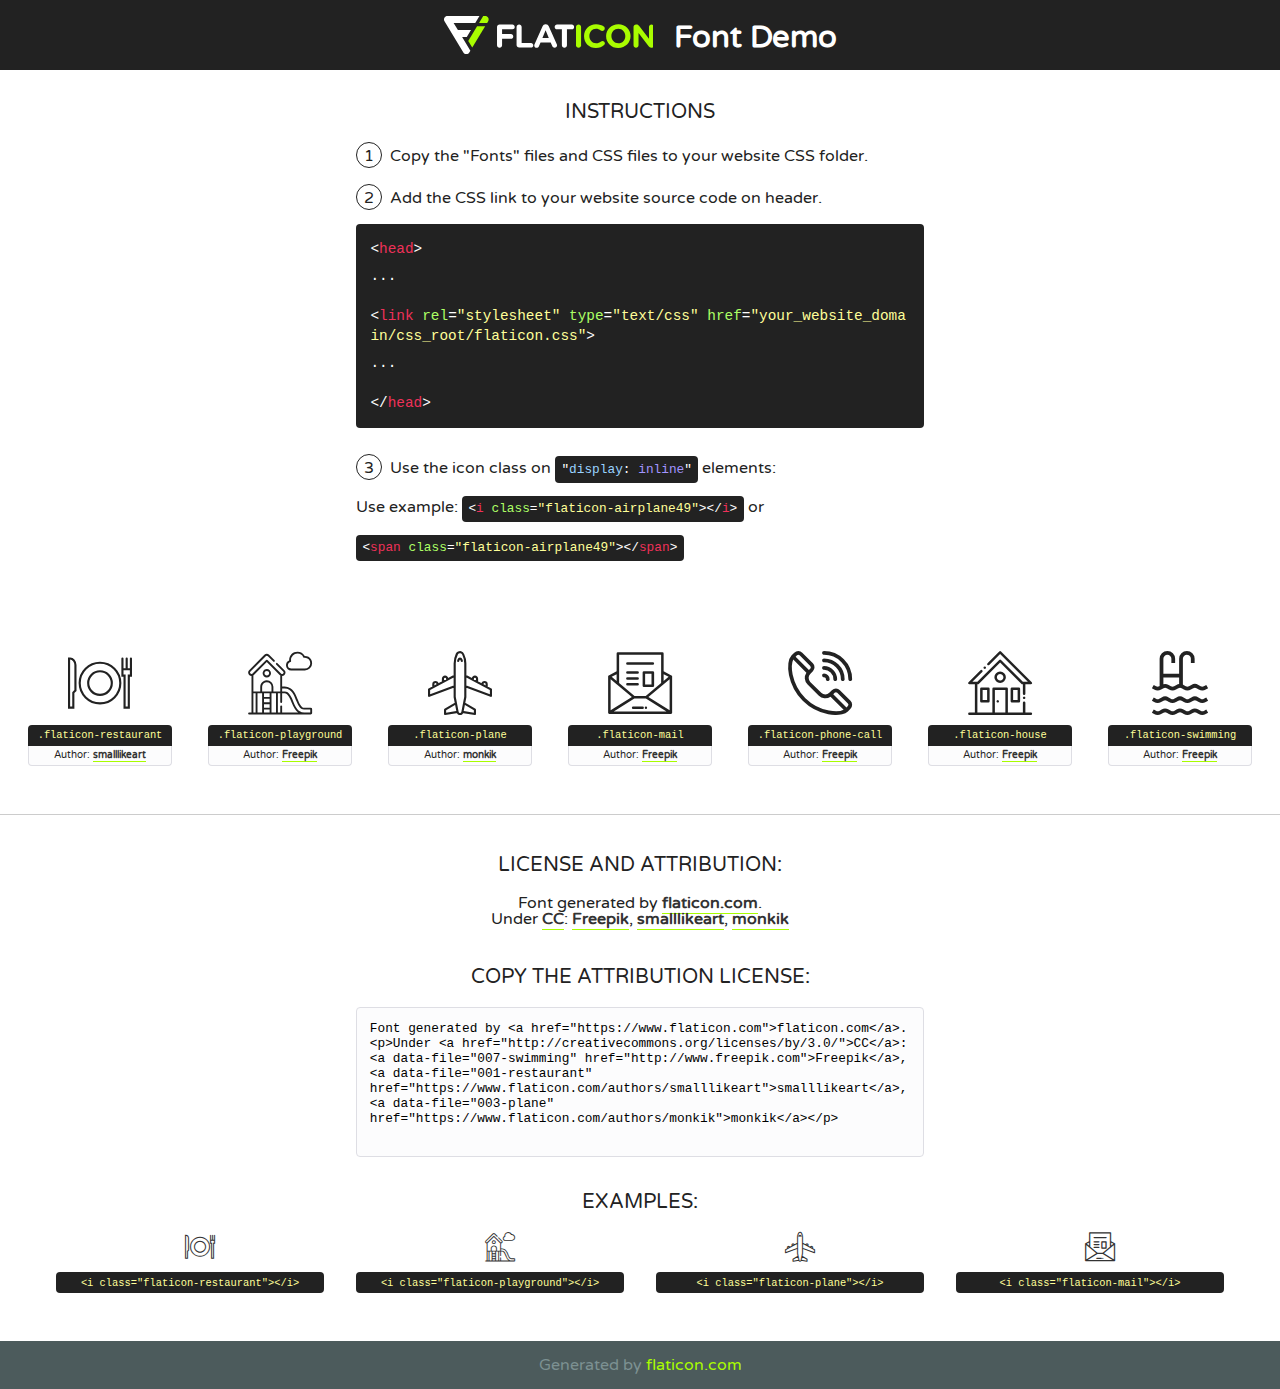
<file: fonts/flaticon/font/flaticon.html>
<!DOCTYPE html>
<!--
  Flaticon icon font: Flaticon
  Creation date: 17/08/2020 06:54
-->
<html>
<!DOCTYPE html>
<html>

<head>
    <title>Flaticon WebFont</title>
    <link href="http://fonts.googleapis.com/css?family=Varela+Round" rel="stylesheet" type="text/css" />
    <link rel="stylesheet" type="text/css" href="flaticon.css">
    <meta charset="UTF-8">
    <style>
    html, body, div, span, applet, object, iframe,
    h1, h2, h3, h4, h5, h6, p, blockquote, pre,
    a, abbr, acronym, address, big, cite, code,
    del, dfn, em, img, ins, kbd, q, s, samp,
    small, strike, strong, sub, sup, tt, var,
    b, u, i, center,
    dl, dt, dd, ol, ul, li,
    fieldset, form, label, legend,
    table, caption, tbody, tfoot, thead, tr, th, td,
    article, aside, canvas, details, embed, 
    figure, figcaption, footer, header, hgroup, 
    menu, nav, output, ruby, section, summary,
    time, mark, audio, video {
        margin: 0;
        padding: 0;
        border: 0;
        font-size: 100%;
        font: inherit;
        vertical-align: baseline;
    }
    /* HTML5 display-role reset for older browsers */
    article, aside, details, figcaption, figure, 
    footer, header, hgroup, menu, nav, section {
        display: block;
    }
    body {
        line-height: 1;
    }
    ol, ul {
        list-style: none;
    }
    blockquote, q {
        quotes: none;
    }
    blockquote:before, blockquote:after,
    q:before, q:after {
        content: '';
        content: none;
    }
    table {
        border-collapse: collapse;
        border-spacing: 0;
    }
    body {
        font-family: 'Varela Round', Helvetica, Arial, sans-serif;
        font-size: 16px;
        color: #222;
    }
    a {
        color: #333;
        border-bottom: 1px solid #a9fd00;
        font-weight: bold;
        text-decoration: none;
    }
    * {
        -moz-box-sizing: border-box;
        -webkit-box-sizing: border-box;
        box-sizing: border-box;
        margin: 0;
        padding: 0;
    }
    [class^="flaticon-"]:before, [class*=" flaticon-"]:before, [class^="flaticon-"]:after, [class*=" flaticon-"]:after {
        font-family: Flaticon;
        font-size: 30px;
        font-style: normal;
        margin-left: 20px;
        color: #333;
    }
    .wrapper {
        max-width: 600px;
        margin: auto;
        padding: 0 1em;
    }
    .title {
        font-size: 1.25em;
        text-align: center;
        margin-bottom: 1em;
        text-transform: uppercase;
    }
    header {
        text-align: center;
        background-color: #222;
        color: #fff;
        padding: 1em;
    }
    header .logo {
        width: 210px;
        height: 38px;
        display: inline-block;
        vertical-align: middle;
        margin-right: 1em;
        border: none;
    }
    header strong {
        font-size: 1.95em;
        font-weight: bold;
        vertical-align: middle;
        margin-top: 5px;
        display: inline-block;
    }
    .demo {
        margin: 2em auto;
        line-height: 1.25em;
    }
    .demo ul li {
        margin-bottom: 1em;
    }
    .demo ul li .num {
        color: #222;
        border-radius: 20px;
        display: inline-block;
        width: 26px;
        padding: 3px;
        height: 26px;
        text-align: center;
        margin-right: 0.5em;
        border: 1px solid #222;
    }
    .demo ul li code {
        background-color: #222;
        border-radius: 4px;
        padding: 0.25em 0.5em;
        display: inline-block;
        color: #fff;
        font-family: Consolas,Monaco,Lucida Console,Liberation Mono,DejaVu Sans Mono,Bitstream Vera Sans Mono,Courier New, monospace;
        font-weight: lighter;
        margin-top: 1em;
        font-size: 0.8em;
        word-break: break-all;
    }
    .demo ul li code.big {
        padding: 1em;
        font-size: 0.9em;
    }
    .demo ul li code .red {
        color: #EF3159;
    }
    .demo ul li code .green {
        color: #ACFF65;
    }
    .demo ul li code .yellow {
        color: #FFFF99;
    }
    .demo ul li code .blue {
        color: #99D3FF;
    }
    .demo ul li code .purple {
        color: #A295FF;
    }
    .demo ul li code .dots {
        margin-top: 0.5em;
        display: block;
    }
    #glyphs {
        border-bottom: 1px solid #ccc;
        padding: 2em 0;
        text-align: center;
    }
    .glyph {
        display: inline-block;
        width: 9em;
        margin: 1em;
        text-align: center;
        vertical-align: top;
        background: #FFF;
    }
    .glyph .glyph-icon {
        padding: 10px;
        display: block;
        font-family:"Flaticon";
        font-size: 64px;
        line-height: 1;
    }
    .glyph .glyph-icon:before {
        font-size: 64px;
        color: #222;
        margin-left: 0;
    }
    .class-name {
        font-size: 0.65em;
        background-color: #222;
        color: #fff;
        border-radius: 4px 4px 0 0;
        padding: 0.5em;
        color: #FFFF99;
        font-family: Consolas,Monaco,Lucida Console,Liberation Mono,DejaVu Sans Mono,Bitstream Vera Sans Mono,Courier New, monospace;
    }
    .author-name {
        font-size: 0.6em;
        background-color: #fcfcfd;
        border: 1px solid #DEDEE4;
        border-top: 0;
        border-radius: 0 0 4px 4px;
        padding: 0.5em;
    }
    .class-name:last-child {
        font-size: 10px;
        color:#888;
    }
    .class-name:last-child a {
        font-size: 10px;
        color:#555;
    }
    .class-name:last-child a:hover {
        color:#a9fd00;
    }
    .glyph > input {
        display: block;
        width: 100px;
        margin: 5px auto;
        text-align: center;
        font-size: 12px;
        cursor: text;
    }
    .glyph > input.icon-input {
        font-family:"Flaticon";
        font-size: 16px;
        margin-bottom: 10px;
    }
    .attribution .title {
        margin-top: 2em;
    }
    .attribution textarea {
        background-color: #fcfcfd;
        padding: 1em;
        border: none;
        box-shadow: none;
        border: 1px solid #DEDEE4;
        border-radius: 4px;
        resize: none;
        width: 100%;
        height: 150px;
        font-size: 0.8em;
        font-family: Consolas,Monaco,Lucida Console,Liberation Mono,DejaVu Sans Mono,Bitstream Vera Sans Mono,Courier New, monospace;
        -webkit-appearance: none;
    }
    .iconsuse {
        margin: 2em auto;
        text-align: center;
        max-width: 1200px;
    }
    .iconsuse:after {
        content: '';
        display: table;
        clear: both;
    }
    .iconsuse .image {
        float: left;
        width: 25%;
        padding: 0 1em;
    }
    .iconsuse .image p {
        margin-bottom: 1em;
    }
    .iconsuse .image span {
        display: block;
        font-size: 0.65em;
        background-color: #222;
        color: #fff;
        border-radius: 4px;
        padding: 0.5em;
        color: #FFFF99;
        margin-top: 1em;
        font-family: Consolas,Monaco,Lucida Console,Liberation Mono,DejaVu Sans Mono,Bitstream Vera Sans Mono,Courier New, monospace;
    }
    #footer {
        text-align: center;
        background-color: #4C5B5C;
        color: #7c9192;
        padding: 1em;
    }
    #footer a {
        border: none;
        color: #a9fd00;
        font-weight: normal;
    }
    @media (max-width: 960px) {
        .iconsuse .image {
            width: 50%;
        }
    }
    @media (max-width: 560px) {
        .iconsuse .image {
            width: 100%;
        }
    }
    </style>
</head>

<body class="characters-off">

    <header>
        <a href="https://www.flaticon.com" target="_blank" class="logo">
            <svg version="1.1" xmlns="http://www.w3.org/2000/svg" xmlns:xlink="http://www.w3.org/1999/xlink" xmlns:a="http://ns.adobe.com/AdobeSVGViewerExtensions/3.0/" viewBox="0 0 560.875 102.036" enable-background="new 0 0 560.875 102.036" xml:space="preserve">
                <defs>
                </defs>
                <g>
                    <g class="letters">
                        <path fill="#ffffff" d="M141.596,29.675c0-3.777,2.985-6.767,6.764-6.767h34.438c3.426,0,6.15,2.728,6.15,6.15
                        c0,3.43-2.724,6.149-6.15,6.149h-27.674v13.091h23.719c3.429,0,6.151,2.724,6.151,6.15c0,3.43-2.723,6.149-6.151,6.149h-23.719
                        v17.574c0,3.773-2.986,6.761-6.764,6.761c-3.779,0-6.764-2.989-6.764-6.761V29.675z"></path>
                        <path fill="#ffffff" d="M193.844,29.149c0-3.781,2.985-6.767,6.764-6.767c3.776,0,6.763,2.985,6.763,6.767v42.957h25.039
                        c3.426,0,6.149,2.726,6.149,6.153c0,3.425-2.723,6.15-6.149,6.15h-31.802c-3.779,0-6.764-2.986-6.764-6.768V29.149z"></path>
                        <path fill="#ffffff" d="M241.891,75.71l21.438-48.407c1.492-3.341,4.215-5.357,7.906-5.357h0.792
                        c3.686,0,6.323,2.017,7.815,5.357l21.439,48.407c0.436,0.967,0.701,1.845,0.701,2.723c0,3.602-2.809,6.501-6.414,6.501
                        c-3.161,0-5.269-1.845-6.499-4.655l-4.132-9.661h-27.059l-4.301,10.102c-1.144,2.631-3.426,4.214-6.237,4.214
                        c-3.517,0-6.24-2.81-6.24-6.325C241.1,77.64,241.451,76.677,241.891,75.71z M279.932,58.666l-8.521-20.297l-8.526,20.297H279.932
                        z"></path>
                        <path fill="#ffffff" d="M314.864,35.387H301.86c-3.429,0-6.239-2.813-6.239-6.238c0-3.429,2.811-6.24,6.239-6.24h39.533
                        c3.426,0,6.237,2.811,6.237,6.24c0,3.425-2.811,6.238-6.237,6.238h-13.001v42.785c0,3.773-2.99,6.761-6.764,6.761
                        c-3.779,0-6.764-2.989-6.764-6.761V35.387z"></path>
                        <path fill="#A9FD00" d="M352.615,29.149c0-3.781,2.985-6.767,6.767-6.767c3.774,0,6.761,2.985,6.761,6.767v49.024
                        c0,3.773-2.987,6.761-6.761,6.761c-3.781,0-6.767-2.989-6.767-6.761V29.149z"></path>
                        <path fill="#A9FD00" d="M374.132,53.836v-0.179c0-17.481,13.178-31.801,32.065-31.801c9.22,0,15.459,2.458,20.557,6.238
                        c1.402,1.054,2.637,2.985,2.637,5.357c0,3.692-2.985,6.59-6.681,6.59c-1.845,0-3.071-0.702-4.044-1.319
                        c-3.776-2.813-7.729-4.393-12.562-4.393c-10.364,0-17.831,8.611-17.831,19.154v0.173c0,10.542,7.291,19.329,17.831,19.329
                        c5.715,0,9.492-1.756,13.359-4.834c1.049-0.874,2.458-1.491,4.039-1.491c3.429,0,6.325,2.813,6.325,6.236
                        c0,2.106-1.056,3.78-2.282,4.834c-5.539,4.834-12.036,7.733-21.878,7.733C387.572,85.464,374.132,71.493,374.132,53.836z"></path>
                        <path fill="#A9FD00" d="M433.009,53.836v-0.179c0-17.481,13.79-31.801,32.766-31.801c18.981,0,32.592,14.143,32.592,31.628v0.173
                        c0,17.483-13.785,31.807-32.769,31.807C446.625,85.464,433.009,71.32,433.009,53.836z M484.224,53.836v-0.179
                        c0-10.539-7.725-19.326-18.626-19.326c-10.893,0-18.449,8.611-18.449,19.154v0.173c0,10.542,7.73,19.329,18.626,19.329
                        C476.676,72.986,484.224,64.378,484.224,53.836z"></path>
                        <path fill="#A9FD00" d="M506.233,29.321c0-3.774,2.99-6.763,6.767-6.763h1.401c3.252,0,5.183,1.583,7.029,3.953l26.093,34.265
                        V29.059c0-3.692,2.99-6.677,6.681-6.677c3.683,0,6.671,2.985,6.671,6.677v48.934c0,3.78-2.987,6.765-6.764,6.765h-0.436
                        c-3.257,0-5.188-1.581-7.034-3.953l-27.056-35.492v32.944c0,3.687-2.985,6.676-6.678,6.676c-3.683,0-6.673-2.989-6.673-6.676
                        V29.321z"></path>
                    </g>
                    <g class="insignia">
                        <path fill="#ffffff" d="M48.372,56.137h12.517l11.156-18.537H37.186L25.688,18.539h57.825L94.668,0H9.271
                        C5.925,0,2.842,1.801,1.198,4.716c-1.644,2.907-1.593,6.482,0.134,9.343l50.38,83.501c1.678,2.781,4.689,4.476,7.938,4.476
                        c3.246,0,6.257-1.695,7.935-4.476l2.898-4.804L48.372,56.137z"></path>
                        <g class="i">
                            <path fill="#A9FD00" d="M93.575,18.539h0.031v0.004l21.652,0.004l2.705-4.488c1.727-2.861,1.778-6.436,0.133-9.343
                            C116.454,1.801,113.371,0,110.026,0h-5.294L93.575,18.539z"></path>
                            <polygon fill="#A9FD00" points="88.291,27.356 64.725,66.486 75.519,84.404 109.942,27.356"></polygon>
                        </g>
                    </g>
                </g>
            </svg>
        </a>
        <strong>Font Demo</strong>
    </header>


    <section class="demo wrapper">

        <p class="title">Instructions</p>

        <ul>
            <li>
                <span class="num">1</span>Copy the "Fonts" files and CSS files to your website CSS folder.
            </li>
            <li>
                <span class="num">2</span>Add the CSS link to your website source code on header.
                <code class="big">
                    &lt;<span class="red">head</span>&gt;
                    <br/><span class="dots">...</span>
                    <br/>&lt;<span class="red">link</span> <span class="green">rel</span>=<span class="yellow">"stylesheet"</span> <span class="green">type</span>=<span class="yellow">"text/css"</span> <span class="green">href</span>=<span class="yellow">"your_website_domain/css_root/flaticon.css"</span>&gt;
                    <br/><span class="dots">...</span>
                    <br/>&lt;/<span class="red">head</span>&gt;
                </code>
            </li>

            <li>
                <p>
                    <span class="num">3</span>Use the icon class on <code>"<span class="blue">display</span>:<span class="purple"> inline</span>"</code> elements:
                    <br />
                    Use example: <code>&lt;<span class="red">i</span> <span class="green">class</span>=<span class="yellow">&quot;flaticon-airplane49&quot;</span>&gt;&lt;/<span class="red">i</span>&gt;</code> or <code>&lt;<span class="red">span</span> <span class="green">class</span>=<span class="yellow">&quot;flaticon-airplane49&quot;</span>&gt;&lt;/<span class="red">span</span>&gt;</code>
            </li>
        </ul>

    </section>




   <section id="glyphs">          
    
      
        <div class="glyph"><div class="glyph-icon flaticon-restaurant"></div>
            <div class="class-name">.flaticon-restaurant</div>
            <div class="author-name">Author: <a data-file="001-restaurant" href="https://www.flaticon.com/authors/smalllikeart">smalllikeart</a> </div> 
        </div>        
        
        <div class="glyph"><div class="glyph-icon flaticon-playground"></div>
            <div class="class-name">.flaticon-playground</div>
            <div class="author-name">Author: <a data-file="002-playground" href="http://www.freepik.com">Freepik</a> </div> 
        </div>        
        
        <div class="glyph"><div class="glyph-icon flaticon-plane"></div>
            <div class="class-name">.flaticon-plane</div>
            <div class="author-name">Author: <a data-file="003-plane" href="https://www.flaticon.com/authors/monkik">monkik</a> </div> 
        </div>        
        
        <div class="glyph"><div class="glyph-icon flaticon-mail"></div>
            <div class="class-name">.flaticon-mail</div>
            <div class="author-name">Author: <a data-file="004-mail" href="http://www.freepik.com">Freepik</a> </div> 
        </div>        
        
        <div class="glyph"><div class="glyph-icon flaticon-phone-call"></div>
            <div class="class-name">.flaticon-phone-call</div>
            <div class="author-name">Author: <a data-file="005-phone-call" href="http://www.freepik.com">Freepik</a> </div> 
        </div>        
        
        <div class="glyph"><div class="glyph-icon flaticon-house"></div>
            <div class="class-name">.flaticon-house</div>
            <div class="author-name">Author: <a data-file="006-house" href="http://www.freepik.com">Freepik</a> </div> 
        </div>        
        
        <div class="glyph"><div class="glyph-icon flaticon-swimming"></div>
            <div class="class-name">.flaticon-swimming</div>
            <div class="author-name">Author: <a data-file="007-swimming" href="http://www.freepik.com">Freepik</a> </div> 
        </div>        
        

    </section>



    <section class="attribution wrapper"   style="text-align:center;">

      <div class="title">License and attribution:</div><div class="attrDiv">Font generated by <a href="https://www.flaticon.com">flaticon.com</a>. <div><p>Under <a href="http://creativecommons.org/licenses/by/3.0/">CC</a>: <a data-file="007-swimming" href="http://www.freepik.com">Freepik</a>, <a data-file="001-restaurant" href="https://www.flaticon.com/authors/smalllikeart">smalllikeart</a>, <a data-file="003-plane" href="https://www.flaticon.com/authors/monkik">monkik</a></p>  </div>
      </div>
      <div class="title">Copy the Attribution License:</div>

    <textarea onclick="this.focus();this.select();">Font generated by &lt;a href=&quot;https://www.flaticon.com&quot;&gt;flaticon.com&lt;/a&gt;. <p>Under <a href="http://creativecommons.org/licenses/by/3.0/">CC</a>: <a data-file="007-swimming" href="http://www.freepik.com">Freepik</a>, <a data-file="001-restaurant" href="https://www.flaticon.com/authors/smalllikeart">smalllikeart</a>, <a data-file="003-plane" href="https://www.flaticon.com/authors/monkik">monkik</a></p>  
     </textarea>

    </section>

    <section class="iconsuse">

          <div class="title">Examples:</div>            
             
            <div class="image">
                <p>
                    <i class="glyph-icon flaticon-restaurant"></i> 
                    <span>&lt;i class=&quot;flaticon-restaurant&quot;&gt;&lt;/i&gt;</span>
                </p>
            </div>
            
            <div class="image">
                <p>
                    <i class="glyph-icon flaticon-playground"></i> 
                    <span>&lt;i class=&quot;flaticon-playground&quot;&gt;&lt;/i&gt;</span>
                </p>
            </div>
            
            <div class="image">
                <p>
                    <i class="glyph-icon flaticon-plane"></i> 
                    <span>&lt;i class=&quot;flaticon-plane&quot;&gt;&lt;/i&gt;</span>
                </p>
            </div>
            
            <div class="image">
                <p>
                    <i class="glyph-icon flaticon-mail"></i> 
                    <span>&lt;i class=&quot;flaticon-mail&quot;&gt;&lt;/i&gt;</span>
                </p>
            </div>
                       
        </div>
                            
    </section>

<div id="footer">
    <div>Generated by <a href="https://www.flaticon.com">flaticon.com</a>
    </div>
</div>



</body>
</html>
</file>
<file: fonts/icomoon/style.css>
@font-face {
  font-family: 'icomoon';
  src:  url('fonts/icomoon.eot?10si43');
  src:  url('fonts/icomoon.eot?10si43#iefix') format('embedded-opentype'),
    url('fonts/icomoon.ttf?10si43') format('truetype'),
    url('fonts/icomoon.woff?10si43') format('woff'),
    url('fonts/icomoon.svg?10si43#icomoon') format('svg');
  font-weight: normal;
  font-style: normal;
}

[class^="icon-"], [class*=" icon-"] {
  /* use !important to prevent issues with browser extensions that change fonts */
  font-family: 'icomoon' !important;
  speak: none;
  font-style: normal;
  font-weight: normal;
  font-variant: normal;
  text-transform: none;
  line-height: 1;

  /* Better Font Rendering =========== */
  -webkit-font-smoothing: antialiased;
  -moz-osx-font-smoothing: grayscale;
}

.icon-asterisk:before {
  content: "\f069";
}
.icon-plus:before {
  content: "\f067";
}
.icon-question:before {
  content: "\f128";
}
.icon-minus:before {
  content: "\f068";
}
.icon-glass:before {
  content: "\f000";
}
.icon-music:before {
  content: "\f001";
}
.icon-search:before {
  content: "\f002";
}
.icon-envelope-o:before {
  content: "\f003";
}
.icon-heart:before {
  content: "\f004";
}
.icon-star:before {
  content: "\f005";
}
.icon-star-o:before {
  content: "\f006";
}
.icon-user:before {
  content: "\f007";
}
.icon-film:before {
  content: "\f008";
}
.icon-th-large:before {
  content: "\f009";
}
.icon-th:before {
  content: "\f00a";
}
.icon-th-list:before {
  content: "\f00b";
}
.icon-check:before {
  content: "\f00c";
}
.icon-close:before {
  content: "\f00d";
}
.icon-remove:before {
  content: "\f00d";
}
.icon-times:before {
  content: "\f00d";
}
.icon-search-plus:before {
  content: "\f00e";
}
.icon-search-minus:before {
  content: "\f010";
}
.icon-power-off:before {
  content: "\f011";
}
.icon-signal:before {
  content: "\f012";
}
.icon-cog:before {
  content: "\f013";
}
.icon-gear:before {
  content: "\f013";
}
.icon-trash-o:before {
  content: "\f014";
}
.icon-home:before {
  content: "\f015";
}
.icon-file-o:before {
  content: "\f016";
}
.icon-clock-o:before {
  content: "\f017";
}
.icon-road:before {
  content: "\f018";
}
.icon-download:before {
  content: "\f019";
}
.icon-arrow-circle-o-down:before {
  content: "\f01a";
}
.icon-arrow-circle-o-up:before {
  content: "\f01b";
}
.icon-inbox:before {
  content: "\f01c";
}
.icon-play-circle-o:before {
  content: "\f01d";
}
.icon-repeat:before {
  content: "\f01e";
}
.icon-rotate-right:before {
  content: "\f01e";
}
.icon-refresh:before {
  content: "\f021";
}
.icon-list-alt:before {
  content: "\f022";
}
.icon-lock:before {
  content: "\f023";
}
.icon-flag:before {
  content: "\f024";
}
.icon-headphones:before {
  content: "\f025";
}
.icon-volume-off:before {
  content: "\f026";
}
.icon-volume-down:before {
  content: "\f027";
}
.icon-volume-up:before {
  content: "\f028";
}
.icon-qrcode:before {
  content: "\f029";
}
.icon-barcode:before {
  content: "\f02a";
}
.icon-tag:before {
  content: "\f02b";
}
.icon-tags:before {
  content: "\f02c";
}
.icon-book:before {
  content: "\f02d";
}
.icon-bookmark:before {
  content: "\f02e";
}
.icon-print:before {
  content: "\f02f";
}
.icon-camera:before {
  content: "\f030";
}
.icon-font:before {
  content: "\f031";
}
.icon-bold:before {
  content: "\f032";
}
.icon-italic:before {
  content: "\f033";
}
.icon-text-height:before {
  content: "\f034";
}
.icon-text-width:before {
  content: "\f035";
}
.icon-align-left:before {
  content: "\f036";
}
.icon-align-center:before {
  content: "\f037";
}
.icon-align-right:before {
  content: "\f038";
}
.icon-align-justify:before {
  content: "\f039";
}
.icon-list:before {
  content: "\f03a";
}
.icon-dedent:before {
  content: "\f03b";
}
.icon-outdent:before {
  content: "\f03b";
}
.icon-indent:before {
  content: "\f03c";
}
.icon-video-camera:before {
  content: "\f03d";
}
.icon-image:before {
  content: "\f03e";
}
.icon-photo:before {
  content: "\f03e";
}
.icon-picture-o:before {
  content: "\f03e";
}
.icon-pencil:before {
  content: "\f040";
}
.icon-map-marker:before {
  content: "\f041";
}
.icon-adjust:before {
  content: "\f042";
}
.icon-tint:before {
  content: "\f043";
}
.icon-edit:before {
  content: "\f044";
}
.icon-pencil-square-o:before {
  content: "\f044";
}
.icon-share-square-o:before {
  content: "\f045";
}
.icon-check-square-o:before {
  content: "\f046";
}
.icon-arrows:before {
  content: "\f047";
}
.icon-step-backward:before {
  content: "\f048";
}
.icon-fast-backward:before {
  content: "\f049";
}
.icon-backward:before {
  content: "\f04a";
}
.icon-play:before {
  content: "\f04b";
}
.icon-pause:before {
  content: "\f04c";
}
.icon-stop:before {
  content: "\f04d";
}
.icon-forward:before {
  content: "\f04e";
}
.icon-fast-forward:before {
  content: "\f050";
}
.icon-step-forward:before {
  content: "\f051";
}
.icon-eject:before {
  content: "\f052";
}
.icon-chevron-left:before {
  content: "\f053";
}
.icon-chevron-right:before {
  content: "\f054";
}
.icon-plus-circle:before {
  content: "\f055";
}
.icon-minus-circle:before {
  content: "\f056";
}
.icon-times-circle:before {
  content: "\f057";
}
.icon-check-circle:before {
  content: "\f058";
}
.icon-question-circle:before {
  content: "\f059";
}
.icon-info-circle:before {
  content: "\f05a";
}
.icon-crosshairs:before {
  content: "\f05b";
}
.icon-times-circle-o:before {
  content: "\f05c";
}
.icon-check-circle-o:before {
  content: "\f05d";
}
.icon-ban:before {
  content: "\f05e";
}
.icon-arrow-left:before {
  content: "\f060";
}
.icon-arrow-right:before {
  content: "\f061";
}
.icon-arrow-up:before {
  content: "\f062";
}
.icon-arrow-down:before {
  content: "\f063";
}
.icon-mail-forward:before {
  content: "\f064";
}
.icon-share:before {
  content: "\f064";
}
.icon-expand:before {
  content: "\f065";
}
.icon-compress:before {
  content: "\f066";
}
.icon-exclamation-circle:before {
  content: "\f06a";
}
.icon-gift:before {
  content: "\f06b";
}
.icon-leaf:before {
  content: "\f06c";
}
.icon-fire:before {
  content: "\f06d";
}
.icon-eye:before {
  content: "\f06e";
}
.icon-eye-slash:before {
  content: "\f070";
}
.icon-exclamation-triangle:before {
  content: "\f071";
}
.icon-warning:before {
  content: "\f071";
}
.icon-plane:before {
  content: "\f072";
}
.icon-calendar:before {
  content: "\f073";
}
.icon-random:before {
  content: "\f074";
}
.icon-comment:before {
  content: "\f075";
}
.icon-magnet:before {
  content: "\f076";
}
.icon-chevron-up:before {
  content: "\f077";
}
.icon-chevron-down:before {
  content: "\f078";
}
.icon-retweet:before {
  content: "\f079";
}
.icon-shopping-cart:before {
  content: "\f07a";
}
.icon-folder:before {
  content: "\f07b";
}
.icon-folder-open:before {
  content: "\f07c";
}
.icon-arrows-v:before {
  content: "\f07d";
}
.icon-arrows-h:before {
  content: "\f07e";
}
.icon-bar-chart:before {
  content: "\f080";
}
.icon-bar-chart-o:before {
  content: "\f080";
}
.icon-twitter-square:before {
  content: "\f081";
}
.icon-facebook-square:before {
  content: "\f082";
}
.icon-camera-retro:before {
  content: "\f083";
}
.icon-key:before {
  content: "\f084";
}
.icon-cogs:before {
  content: "\f085";
}
.icon-gears:before {
  content: "\f085";
}
.icon-comments:before {
  content: "\f086";
}
.icon-thumbs-o-up:before {
  content: "\f087";
}
.icon-thumbs-o-down:before {
  content: "\f088";
}
.icon-star-half:before {
  content: "\f089";
}
.icon-heart-o:before {
  content: "\f08a";
}
.icon-sign-out:before {
  content: "\f08b";
}
.icon-linkedin-square:before {
  content: "\f08c";
}
.icon-thumb-tack:before {
  content: "\f08d";
}
.icon-external-link:before {
  content: "\f08e";
}
.icon-sign-in:before {
  content: "\f090";
}
.icon-trophy:before {
  content: "\f091";
}
.icon-github-square:before {
  content: "\f092";
}
.icon-upload:before {
  content: "\f093";
}
.icon-lemon-o:before {
  content: "\f094";
}
.icon-phone:before {
  content: "\f095";
}
.icon-square-o:before {
  content: "\f096";
}
.icon-bookmark-o:before {
  content: "\f097";
}
.icon-phone-square:before {
  content: "\f098";
}
.icon-twitter:before {
  content: "\f099";
}
.icon-facebook:before {
  content: "\f09a";
}
.icon-facebook-f:before {
  content: "\f09a";
}
.icon-github:before {
  content: "\f09b";
}
.icon-unlock:before {
  content: "\f09c";
}
.icon-credit-card:before {
  content: "\f09d";
}
.icon-feed:before {
  content: "\f09e";
}
.icon-rss:before {
  content: "\f09e";
}
.icon-hdd-o:before {
  content: "\f0a0";
}
.icon-bullhorn:before {
  content: "\f0a1";
}
.icon-bell-o:before {
  content: "\f0a2";
}
.icon-certificate:before {
  content: "\f0a3";
}
.icon-hand-o-right:before {
  content: "\f0a4";
}
.icon-hand-o-left:before {
  content: "\f0a5";
}
.icon-hand-o-up:before {
  content: "\f0a6";
}
.icon-hand-o-down:before {
  content: "\f0a7";
}
.icon-arrow-circle-left:before {
  content: "\f0a8";
}
.icon-arrow-circle-right:before {
  content: "\f0a9";
}
.icon-arrow-circle-up:before {
  content: "\f0aa";
}
.icon-arrow-circle-down:before {
  content: "\f0ab";
}
.icon-globe:before {
  content: "\f0ac";
}
.icon-wrench:before {
  content: "\f0ad";
}
.icon-tasks:before {
  content: "\f0ae";
}
.icon-filter:before {
  content: "\f0b0";
}
.icon-briefcase:before {
  content: "\f0b1";
}
.icon-arrows-alt:before {
  content: "\f0b2";
}
.icon-group:before {
  content: "\f0c0";
}
.icon-users:before {
  content: "\f0c0";
}
.icon-chain:before {
  content: "\f0c1";
}
.icon-link:before {
  content: "\f0c1";
}
.icon-cloud:before {
  content: "\f0c2";
}
.icon-flask:before {
  content: "\f0c3";
}
.icon-cut:before {
  content: "\f0c4";
}
.icon-scissors:before {
  content: "\f0c4";
}
.icon-copy:before {
  content: "\f0c5";
}
.icon-files-o:before {
  content: "\f0c5";
}
.icon-paperclip:before {
  content: "\f0c6";
}
.icon-floppy-o:before {
  content: "\f0c7";
}
.icon-save:before {
  content: "\f0c7";
}
.icon-square:before {
  content: "\f0c8";
}
.icon-bars:before {
  content: "\f0c9";
}
.icon-navicon:before {
  content: "\f0c9";
}
.icon-reorder:before {
  content: "\f0c9";
}
.icon-list-ul:before {
  content: "\f0ca";
}
.icon-list-ol:before {
  content: "\f0cb";
}
.icon-strikethrough:before {
  content: "\f0cc";
}
.icon-underline:before {
  content: "\f0cd";
}
.icon-table:before {
  content: "\f0ce";
}
.icon-magic:before {
  content: "\f0d0";
}
.icon-truck:before {
  content: "\f0d1";
}
.icon-pinterest:before {
  content: "\f0d2";
}
.icon-pinterest-square:before {
  content: "\f0d3";
}
.icon-google-plus-square:before {
  content: "\f0d4";
}
.icon-google-plus:before {
  content: "\f0d5";
}
.icon-money:before {
  content: "\f0d6";
}
.icon-caret-down:before {
  content: "\f0d7";
}
.icon-caret-up:before {
  content: "\f0d8";
}
.icon-caret-left:before {
  content: "\f0d9";
}
.icon-caret-right:before {
  content: "\f0da";
}
.icon-columns:before {
  content: "\f0db";
}
.icon-sort:before {
  content: "\f0dc";
}
.icon-unsorted:before {
  content: "\f0dc";
}
.icon-sort-desc:before {
  content: "\f0dd";
}
.icon-sort-down:before {
  content: "\f0dd";
}
.icon-sort-asc:before {
  content: "\f0de";
}
.icon-sort-up:before {
  content: "\f0de";
}
.icon-envelope:before {
  content: "\f0e0";
}
.icon-linkedin:before {
  content: "\f0e1";
}
.icon-rotate-left:before {
  content: "\f0e2";
}
.icon-undo:before {
  content: "\f0e2";
}
.icon-gavel:before {
  content: "\f0e3";
}
.icon-legal:before {
  content: "\f0e3";
}
.icon-dashboard:before {
  content: "\f0e4";
}
.icon-tachometer:before {
  content: "\f0e4";
}
.icon-comment-o:before {
  content: "\f0e5";
}
.icon-comments-o:before {
  content: "\f0e6";
}
.icon-bolt:before {
  content: "\f0e7";
}
.icon-flash:before {
  content: "\f0e7";
}
.icon-sitemap:before {
  content: "\f0e8";
}
.icon-umbrella:before {
  content: "\f0e9";
}
.icon-clipboard:before {
  content: "\f0ea";
}
.icon-paste:before {
  content: "\f0ea";
}
.icon-lightbulb-o:before {
  content: "\f0eb";
}
.icon-exchange:before {
  content: "\f0ec";
}
.icon-cloud-download:before {
  content: "\f0ed";
}
.icon-cloud-upload:before {
  content: "\f0ee";
}
.icon-user-md:before {
  content: "\f0f0";
}
.icon-stethoscope:before {
  content: "\f0f1";
}
.icon-suitcase:before {
  content: "\f0f2";
}
.icon-bell:before {
  content: "\f0f3";
}
.icon-coffee:before {
  content: "\f0f4";
}
.icon-cutlery:before {
  content: "\f0f5";
}
.icon-file-text-o:before {
  content: "\f0f6";
}
.icon-building-o:before {
  content: "\f0f7";
}
.icon-hospital-o:before {
  content: "\f0f8";
}
.icon-ambulance:before {
  content: "\f0f9";
}
.icon-medkit:before {
  content: "\f0fa";
}
.icon-fighter-jet:before {
  content: "\f0fb";
}
.icon-beer:before {
  content: "\f0fc";
}
.icon-h-square:before {
  content: "\f0fd";
}
.icon-plus-square:before {
  content: "\f0fe";
}
.icon-angle-double-left:before {
  content: "\f100";
}
.icon-angle-double-right:before {
  content: "\f101";
}
.icon-angle-double-up:before {
  content: "\f102";
}
.icon-angle-double-down:before {
  content: "\f103";
}
.icon-angle-left:before {
  content: "\f104";
}
.icon-angle-right:before {
  content: "\f105";
}
.icon-angle-up:before {
  content: "\f106";
}
.icon-angle-down:before {
  content: "\f107";
}
.icon-desktop:before {
  content: "\f108";
}
.icon-laptop:before {
  content: "\f109";
}
.icon-tablet:before {
  content: "\f10a";
}
.icon-mobile:before {
  content: "\f10b";
}
.icon-mobile-phone:before {
  content: "\f10b";
}
.icon-circle-o:before {
  content: "\f10c";
}
.icon-quote-left:before {
  content: "\f10d";
}
.icon-quote-right:before {
  content: "\f10e";
}
.icon-spinner:before {
  content: "\f110";
}
.icon-circle:before {
  content: "\f111";
}
.icon-mail-reply:before {
  content: "\f112";
}
.icon-reply:before {
  content: "\f112";
}
.icon-github-alt:before {
  content: "\f113";
}
.icon-folder-o:before {
  content: "\f114";
}
.icon-folder-open-o:before {
  content: "\f115";
}
.icon-smile-o:before {
  content: "\f118";
}
.icon-frown-o:before {
  content: "\f119";
}
.icon-meh-o:before {
  content: "\f11a";
}
.icon-gamepad:before {
  content: "\f11b";
}
.icon-keyboard-o:before {
  content: "\f11c";
}
.icon-flag-o:before {
  content: "\f11d";
}
.icon-flag-checkered:before {
  content: "\f11e";
}
.icon-terminal:before {
  content: "\f120";
}
.icon-code:before {
  content: "\f121";
}
.icon-mail-reply-all:before {
  content: "\f122";
}
.icon-reply-all:before {
  content: "\f122";
}
.icon-star-half-empty:before {
  content: "\f123";
}
.icon-star-half-full:before {
  content: "\f123";
}
.icon-star-half-o:before {
  content: "\f123";
}
.icon-location-arrow:before {
  content: "\f124";
}
.icon-crop:before {
  content: "\f125";
}
.icon-code-fork:before {
  content: "\f126";
}
.icon-chain-broken:before {
  content: "\f127";
}
.icon-unlink:before {
  content: "\f127";
}
.icon-info:before {
  content: "\f129";
}
.icon-exclamation:before {
  content: "\f12a";
}
.icon-superscript:before {
  content: "\f12b";
}
.icon-subscript:before {
  content: "\f12c";
}
.icon-eraser:before {
  content: "\f12d";
}
.icon-puzzle-piece:before {
  content: "\f12e";
}
.icon-microphone:before {
  content: "\f130";
}
.icon-microphone-slash:before {
  content: "\f131";
}
.icon-shield:before {
  content: "\f132";
}
.icon-calendar-o:before {
  content: "\f133";
}
.icon-fire-extinguisher:before {
  content: "\f134";
}
.icon-rocket:before {
  content: "\f135";
}
.icon-maxcdn:before {
  content: "\f136";
}
.icon-chevron-circle-left:before {
  content: "\f137";
}
.icon-chevron-circle-right:before {
  content: "\f138";
}
.icon-chevron-circle-up:before {
  content: "\f139";
}
.icon-chevron-circle-down:before {
  content: "\f13a";
}
.icon-html5:before {
  content: "\f13b";
}
.icon-css3:before {
  content: "\f13c";
}
.icon-anchor:before {
  content: "\f13d";
}
.icon-unlock-alt:before {
  content: "\f13e";
}
.icon-bullseye:before {
  content: "\f140";
}
.icon-ellipsis-h:before {
  content: "\f141";
}
.icon-ellipsis-v:before {
  content: "\f142";
}
.icon-rss-square:before {
  content: "\f143";
}
.icon-play-circle:before {
  content: "\f144";
}
.icon-ticket:before {
  content: "\f145";
}
.icon-minus-square:before {
  content: "\f146";
}
.icon-minus-square-o:before {
  content: "\f147";
}
.icon-level-up:before {
  content: "\f148";
}
.icon-level-down:before {
  content: "\f149";
}
.icon-check-square:before {
  content: "\f14a";
}
.icon-pencil-square:before {
  content: "\f14b";
}
.icon-external-link-square:before {
  content: "\f14c";
}
.icon-share-square:before {
  content: "\f14d";
}
.icon-compass:before {
  content: "\f14e";
}
.icon-caret-square-o-down:before {
  content: "\f150";
}
.icon-toggle-down:before {
  content: "\f150";
}
.icon-caret-square-o-up:before {
  content: "\f151";
}
.icon-toggle-up:before {
  content: "\f151";
}
.icon-caret-square-o-right:before {
  content: "\f152";
}
.icon-toggle-right:before {
  content: "\f152";
}
.icon-eur:before {
  content: "\f153";
}
.icon-euro:before {
  content: "\f153";
}
.icon-gbp:before {
  content: "\f154";
}
.icon-dollar:before {
  content: "\f155";
}
.icon-usd:before {
  content: "\f155";
}
.icon-inr:before {
  content: "\f156";
}
.icon-rupee:before {
  content: "\f156";
}
.icon-cny:before {
  content: "\f157";
}
.icon-jpy:before {
  content: "\f157";
}
.icon-rmb:before {
  content: "\f157";
}
.icon-yen:before {
  content: "\f157";
}
.icon-rouble:before {
  content: "\f158";
}
.icon-rub:before {
  content: "\f158";
}
.icon-ruble:before {
  content: "\f158";
}
.icon-krw:before {
  content: "\f159";
}
.icon-won:before {
  content: "\f159";
}
.icon-bitcoin:before {
  content: "\f15a";
}
.icon-btc:before {
  content: "\f15a";
}
.icon-file:before {
  content: "\f15b";
}
.icon-file-text:before {
  content: "\f15c";
}
.icon-sort-alpha-asc:before {
  content: "\f15d";
}
.icon-sort-alpha-desc:before {
  content: "\f15e";
}
.icon-sort-amount-asc:before {
  content: "\f160";
}
.icon-sort-amount-desc:before {
  content: "\f161";
}
.icon-sort-numeric-asc:before {
  content: "\f162";
}
.icon-sort-numeric-desc:before {
  content: "\f163";
}
.icon-thumbs-up:before {
  content: "\f164";
}
.icon-thumbs-down:before {
  content: "\f165";
}
.icon-youtube-square:before {
  content: "\f166";
}
.icon-youtube:before {
  content: "\f167";
}
.icon-xing:before {
  content: "\f168";
}
.icon-xing-square:before {
  content: "\f169";
}
.icon-youtube-play:before {
  content: "\f16a";
}
.icon-dropbox:before {
  content: "\f16b";
}
.icon-stack-overflow:before {
  content: "\f16c";
}
.icon-instagram:before {
  content: "\f16d";
}
.icon-flickr:before {
  content: "\f16e";
}
.icon-adn:before {
  content: "\f170";
}
.icon-bitbucket:before {
  content: "\f171";
}
.icon-bitbucket-square:before {
  content: "\f172";
}
.icon-tumblr:before {
  content: "\f173";
}
.icon-tumblr-square:before {
  content: "\f174";
}
.icon-long-arrow-down:before {
  content: "\f175";
}
.icon-long-arrow-up:before {
  content: "\f176";
}
.icon-long-arrow-left:before {
  content: "\f177";
}
.icon-long-arrow-right:before {
  content: "\f178";
}
.icon-apple:before {
  content: "\f179";
}
.icon-windows:before {
  content: "\f17a";
}
.icon-android:before {
  content: "\f17b";
}
.icon-linux:before {
  content: "\f17c";
}
.icon-dribbble:before {
  content: "\f17d";
}
.icon-skype:before {
  content: "\f17e";
}
.icon-foursquare:before {
  content: "\f180";
}
.icon-trello:before {
  content: "\f181";
}
.icon-female:before {
  content: "\f182";
}
.icon-male:before {
  content: "\f183";
}
.icon-gittip:before {
  content: "\f184";
}
.icon-gratipay:before {
  content: "\f184";
}
.icon-sun-o:before {
  content: "\f185";
}
.icon-moon-o:before {
  content: "\f186";
}
.icon-archive:before {
  content: "\f187";
}
.icon-bug:before {
  content: "\f188";
}
.icon-vk:before {
  content: "\f189";
}
.icon-weibo:before {
  content: "\f18a";
}
.icon-renren:before {
  content: "\f18b";
}
.icon-pagelines:before {
  content: "\f18c";
}
.icon-stack-exchange:before {
  content: "\f18d";
}
.icon-arrow-circle-o-right:before {
  content: "\f18e";
}
.icon-arrow-circle-o-left:before {
  content: "\f190";
}
.icon-caret-square-o-left:before {
  content: "\f191";
}
.icon-toggle-left:before {
  content: "\f191";
}
.icon-dot-circle-o:before {
  content: "\f192";
}
.icon-wheelchair:before {
  content: "\f193";
}
.icon-vimeo-square:before {
  content: "\f194";
}
.icon-try:before {
  content: "\f195";
}
.icon-turkish-lira:before {
  content: "\f195";
}
.icon-plus-square-o:before {
  content: "\f196";
}
.icon-space-shuttle:before {
  content: "\f197";
}
.icon-slack:before {
  content: "\f198";
}
.icon-envelope-square:before {
  content: "\f199";
}
.icon-wordpress:before {
  content: "\f19a";
}
.icon-openid:before {
  content: "\f19b";
}
.icon-bank:before {
  content: "\f19c";
}
.icon-institution:before {
  content: "\f19c";
}
.icon-university:before {
  content: "\f19c";
}
.icon-graduation-cap:before {
  content: "\f19d";
}
.icon-mortar-board:before {
  content: "\f19d";
}
.icon-yahoo:before {
  content: "\f19e";
}
.icon-google:before {
  content: "\f1a0";
}
.icon-reddit:before {
  content: "\f1a1";
}
.icon-reddit-square:before {
  content: "\f1a2";
}
.icon-stumbleupon-circle:before {
  content: "\f1a3";
}
.icon-stumbleupon:before {
  content: "\f1a4";
}
.icon-delicious:before {
  content: "\f1a5";
}
.icon-digg:before {
  content: "\f1a6";
}
.icon-pied-piper-pp:before {
  content: "\f1a7";
}
.icon-pied-piper-alt:before {
  content: "\f1a8";
}
.icon-drupal:before {
  content: "\f1a9";
}
.icon-joomla:before {
  content: "\f1aa";
}
.icon-language:before {
  content: "\f1ab";
}
.icon-fax:before {
  content: "\f1ac";
}
.icon-building:before {
  content: "\f1ad";
}
.icon-child:before {
  content: "\f1ae";
}
.icon-paw:before {
  content: "\f1b0";
}
.icon-spoon:before {
  content: "\f1b1";
}
.icon-cube:before {
  content: "\f1b2";
}
.icon-cubes:before {
  content: "\f1b3";
}
.icon-behance:before {
  content: "\f1b4";
}
.icon-behance-square:before {
  content: "\f1b5";
}
.icon-steam:before {
  content: "\f1b6";
}
.icon-steam-square:before {
  content: "\f1b7";
}
.icon-recycle:before {
  content: "\f1b8";
}
.icon-automobile:before {
  content: "\f1b9";
}
.icon-car:before {
  content: "\f1b9";
}
.icon-cab:before {
  content: "\f1ba";
}
.icon-taxi:before {
  content: "\f1ba";
}
.icon-tree:before {
  content: "\f1bb";
}
.icon-spotify:before {
  content: "\f1bc";
}
.icon-deviantart:before {
  content: "\f1bd";
}
.icon-soundcloud:before {
  content: "\f1be";
}
.icon-database:before {
  content: "\f1c0";
}
.icon-file-pdf-o:before {
  content: "\f1c1";
}
.icon-file-word-o:before {
  content: "\f1c2";
}
.icon-file-excel-o:before {
  content: "\f1c3";
}
.icon-file-powerpoint-o:before {
  content: "\f1c4";
}
.icon-file-image-o:before {
  content: "\f1c5";
}
.icon-file-photo-o:before {
  content: "\f1c5";
}
.icon-file-picture-o:before {
  content: "\f1c5";
}
.icon-file-archive-o:before {
  content: "\f1c6";
}
.icon-file-zip-o:before {
  content: "\f1c6";
}
.icon-file-audio-o:before {
  content: "\f1c7";
}
.icon-file-sound-o:before {
  content: "\f1c7";
}
.icon-file-movie-o:before {
  content: "\f1c8";
}
.icon-file-video-o:before {
  content: "\f1c8";
}
.icon-file-code-o:before {
  content: "\f1c9";
}
.icon-vine:before {
  content: "\f1ca";
}
.icon-codepen:before {
  content: "\f1cb";
}
.icon-jsfiddle:before {
  content: "\f1cc";
}
.icon-life-bouy:before {
  content: "\f1cd";
}
.icon-life-buoy:before {
  content: "\f1cd";
}
.icon-life-ring:before {
  content: "\f1cd";
}
.icon-life-saver:before {
  content: "\f1cd";
}
.icon-support:before {
  content: "\f1cd";
}
.icon-circle-o-notch:before {
  content: "\f1ce";
}
.icon-ra:before {
  content: "\f1d0";
}
.icon-rebel:before {
  content: "\f1d0";
}
.icon-resistance:before {
  content: "\f1d0";
}
.icon-empire:before {
  content: "\f1d1";
}
.icon-ge:before {
  content: "\f1d1";
}
.icon-git-square:before {
  content: "\f1d2";
}
.icon-git:before {
  content: "\f1d3";
}
.icon-hacker-news:before {
  content: "\f1d4";
}
.icon-y-combinator-square:before {
  content: "\f1d4";
}
.icon-yc-square:before {
  content: "\f1d4";
}
.icon-tencent-weibo:before {
  content: "\f1d5";
}
.icon-qq:before {
  content: "\f1d6";
}
.icon-wechat:before {
  content: "\f1d7";
}
.icon-weixin:before {
  content: "\f1d7";
}
.icon-paper-plane:before {
  content: "\f1d8";
}
.icon-send:before {
  content: "\f1d8";
}
.icon-paper-plane-o:before {
  content: "\f1d9";
}
.icon-send-o:before {
  content: "\f1d9";
}
.icon-history:before {
  content: "\f1da";
}
.icon-circle-thin:before {
  content: "\f1db";
}
.icon-header:before {
  content: "\f1dc";
}
.icon-paragraph:before {
  content: "\f1dd";
}
.icon-sliders:before {
  content: "\f1de";
}
.icon-share-alt:before {
  content: "\f1e0";
}
.icon-share-alt-square:before {
  content: "\f1e1";
}
.icon-bomb:before {
  content: "\f1e2";
}
.icon-futbol-o:before {
  content: "\f1e3";
}
.icon-soccer-ball-o:before {
  content: "\f1e3";
}
.icon-tty:before {
  content: "\f1e4";
}
.icon-binoculars:before {
  content: "\f1e5";
}
.icon-plug:before {
  content: "\f1e6";
}
.icon-slideshare:before {
  content: "\f1e7";
}
.icon-twitch:before {
  content: "\f1e8";
}
.icon-yelp:before {
  content: "\f1e9";
}
.icon-newspaper-o:before {
  content: "\f1ea";
}
.icon-wifi:before {
  content: "\f1eb";
}
.icon-calculator:before {
  content: "\f1ec";
}
.icon-paypal:before {
  content: "\f1ed";
}
.icon-google-wallet:before {
  content: "\f1ee";
}
.icon-cc-visa:before {
  content: "\f1f0";
}
.icon-cc-mastercard:before {
  content: "\f1f1";
}
.icon-cc-discover:before {
  content: "\f1f2";
}
.icon-cc-amex:before {
  content: "\f1f3";
}
.icon-cc-paypal:before {
  content: "\f1f4";
}
.icon-cc-stripe:before {
  content: "\f1f5";
}
.icon-bell-slash:before {
  content: "\f1f6";
}
.icon-bell-slash-o:before {
  content: "\f1f7";
}
.icon-trash:before {
  content: "\f1f8";
}
.icon-copyright:before {
  content: "\f1f9";
}
.icon-at:before {
  content: "\f1fa";
}
.icon-eyedropper:before {
  content: "\f1fb";
}
.icon-paint-brush:before {
  content: "\f1fc";
}
.icon-birthday-cake:before {
  content: "\f1fd";
}
.icon-area-chart:before {
  content: "\f1fe";
}
.icon-pie-chart:before {
  content: "\f200";
}
.icon-line-chart:before {
  content: "\f201";
}
.icon-lastfm:before {
  content: "\f202";
}
.icon-lastfm-square:before {
  content: "\f203";
}
.icon-toggle-off:before {
  content: "\f204";
}
.icon-toggle-on:before {
  content: "\f205";
}
.icon-bicycle:before {
  content: "\f206";
}
.icon-bus:before {
  content: "\f207";
}
.icon-ioxhost:before {
  content: "\f208";
}
.icon-angellist:before {
  content: "\f209";
}
.icon-cc:before {
  content: "\f20a";
}
.icon-ils:before {
  content: "\f20b";
}
.icon-shekel:before {
  content: "\f20b";
}
.icon-sheqel:before {
  content: "\f20b";
}
.icon-meanpath:before {
  content: "\f20c";
}
.icon-buysellads:before {
  content: "\f20d";
}
.icon-connectdevelop:before {
  content: "\f20e";
}
.icon-dashcube:before {
  content: "\f210";
}
.icon-forumbee:before {
  content: "\f211";
}
.icon-leanpub:before {
  content: "\f212";
}
.icon-sellsy:before {
  content: "\f213";
}
.icon-shirtsinbulk:before {
  content: "\f214";
}
.icon-simplybuilt:before {
  content: "\f215";
}
.icon-skyatlas:before {
  content: "\f216";
}
.icon-cart-plus:before {
  content: "\f217";
}
.icon-cart-arrow-down:before {
  content: "\f218";
}
.icon-diamond:before {
  content: "\f219";
}
.icon-ship:before {
  content: "\f21a";
}
.icon-user-secret:before {
  content: "\f21b";
}
.icon-motorcycle:before {
  content: "\f21c";
}
.icon-street-view:before {
  content: "\f21d";
}
.icon-heartbeat:before {
  content: "\f21e";
}
.icon-venus:before {
  content: "\f221";
}
.icon-mars:before {
  content: "\f222";
}
.icon-mercury:before {
  content: "\f223";
}
.icon-intersex:before {
  content: "\f224";
}
.icon-transgender:before {
  content: "\f224";
}
.icon-transgender-alt:before {
  content: "\f225";
}
.icon-venus-double:before {
  content: "\f226";
}
.icon-mars-double:before {
  content: "\f227";
}
.icon-venus-mars:before {
  content: "\f228";
}
.icon-mars-stroke:before {
  content: "\f229";
}
.icon-mars-stroke-v:before {
  content: "\f22a";
}
.icon-mars-stroke-h:before {
  content: "\f22b";
}
.icon-neuter:before {
  content: "\f22c";
}
.icon-genderless:before {
  content: "\f22d";
}
.icon-facebook-official:before {
  content: "\f230";
}
.icon-pinterest-p:before {
  content: "\f231";
}
.icon-whatsapp:before {
  content: "\f232";
}
.icon-server:before {
  content: "\f233";
}
.icon-user-plus:before {
  content: "\f234";
}
.icon-user-times:before {
  content: "\f235";
}
.icon-bed:before {
  content: "\f236";
}
.icon-hotel:before {
  content: "\f236";
}
.icon-viacoin:before {
  content: "\f237";
}
.icon-train:before {
  content: "\f238";
}
.icon-subway:before {
  content: "\f239";
}
.icon-medium:before {
  content: "\f23a";
}
.icon-y-combinator:before {
  content: "\f23b";
}
.icon-yc:before {
  content: "\f23b";
}
.icon-optin-monster:before {
  content: "\f23c";
}
.icon-opencart:before {
  content: "\f23d";
}
.icon-expeditedssl:before {
  content: "\f23e";
}
.icon-battery:before {
  content: "\f240";
}
.icon-battery-4:before {
  content: "\f240";
}
.icon-battery-full:before {
  content: "\f240";
}
.icon-battery-3:before {
  content: "\f241";
}
.icon-battery-three-quarters:before {
  content: "\f241";
}
.icon-battery-2:before {
  content: "\f242";
}
.icon-battery-half:before {
  content: "\f242";
}
.icon-battery-1:before {
  content: "\f243";
}
.icon-battery-quarter:before {
  content: "\f243";
}
.icon-battery-0:before {
  content: "\f244";
}
.icon-battery-empty:before {
  content: "\f244";
}
.icon-mouse-pointer:before {
  content: "\f245";
}
.icon-i-cursor:before {
  content: "\f246";
}
.icon-object-group:before {
  content: "\f247";
}
.icon-object-ungroup:before {
  content: "\f248";
}
.icon-sticky-note:before {
  content: "\f249";
}
.icon-sticky-note-o:before {
  content: "\f24a";
}
.icon-cc-jcb:before {
  content: "\f24b";
}
.icon-cc-diners-club:before {
  content: "\f24c";
}
.icon-clone:before {
  content: "\f24d";
}
.icon-balance-scale:before {
  content: "\f24e";
}
.icon-hourglass-o:before {
  content: "\f250";
}
.icon-hourglass-1:before {
  content: "\f251";
}
.icon-hourglass-start:before {
  content: "\f251";
}
.icon-hourglass-2:before {
  content: "\f252";
}
.icon-hourglass-half:before {
  content: "\f252";
}
.icon-hourglass-3:before {
  content: "\f253";
}
.icon-hourglass-end:before {
  content: "\f253";
}
.icon-hourglass:before {
  content: "\f254";
}
.icon-hand-grab-o:before {
  content: "\f255";
}
.icon-hand-rock-o:before {
  content: "\f255";
}
.icon-hand-paper-o:before {
  content: "\f256";
}
.icon-hand-stop-o:before {
  content: "\f256";
}
.icon-hand-scissors-o:before {
  content: "\f257";
}
.icon-hand-lizard-o:before {
  content: "\f258";
}
.icon-hand-spock-o:before {
  content: "\f259";
}
.icon-hand-pointer-o:before {
  content: "\f25a";
}
.icon-hand-peace-o:before {
  content: "\f25b";
}
.icon-trademark:before {
  content: "\f25c";
}
.icon-registered:before {
  content: "\f25d";
}
.icon-creative-commons:before {
  content: "\f25e";
}
.icon-gg:before {
  content: "\f260";
}
.icon-gg-circle:before {
  content: "\f261";
}
.icon-tripadvisor:before {
  content: "\f262";
}
.icon-odnoklassniki:before {
  content: "\f263";
}
.icon-odnoklassniki-square:before {
  content: "\f264";
}
.icon-get-pocket:before {
  content: "\f265";
}
.icon-wikipedia-w:before {
  content: "\f266";
}
.icon-safari:before {
  content: "\f267";
}
.icon-chrome:before {
  content: "\f268";
}
.icon-firefox:before {
  content: "\f269";
}
.icon-opera:before {
  content: "\f26a";
}
.icon-internet-explorer:before {
  content: "\f26b";
}
.icon-television:before {
  content: "\f26c";
}
.icon-tv:before {
  content: "\f26c";
}
.icon-contao:before {
  content: "\f26d";
}
.icon-500px:before {
  content: "\f26e";
}
.icon-amazon:before {
  content: "\f270";
}
.icon-calendar-plus-o:before {
  content: "\f271";
}
.icon-calendar-minus-o:before {
  content: "\f272";
}
.icon-calendar-times-o:before {
  content: "\f273";
}
.icon-calendar-check-o:before {
  content: "\f274";
}
.icon-industry:before {
  content: "\f275";
}
.icon-map-pin:before {
  content: "\f276";
}
.icon-map-signs:before {
  content: "\f277";
}
.icon-map-o:before {
  content: "\f278";
}
.icon-map:before {
  content: "\f279";
}
.icon-commenting:before {
  content: "\f27a";
}
.icon-commenting-o:before {
  content: "\f27b";
}
.icon-houzz:before {
  content: "\f27c";
}
.icon-vimeo:before {
  content: "\f27d";
}
.icon-black-tie:before {
  content: "\f27e";
}
.icon-fonticons:before {
  content: "\f280";
}
.icon-reddit-alien:before {
  content: "\f281";
}
.icon-edge:before {
  content: "\f282";
}
.icon-credit-card-alt:before {
  content: "\f283";
}
.icon-codiepie:before {
  content: "\f284";
}
.icon-modx:before {
  content: "\f285";
}
.icon-fort-awesome:before {
  content: "\f286";
}
.icon-usb:before {
  content: "\f287";
}
.icon-product-hunt:before {
  content: "\f288";
}
.icon-mixcloud:before {
  content: "\f289";
}
.icon-scribd:before {
  content: "\f28a";
}
.icon-pause-circle:before {
  content: "\f28b";
}
.icon-pause-circle-o:before {
  content: "\f28c";
}
.icon-stop-circle:before {
  content: "\f28d";
}
.icon-stop-circle-o:before {
  content: "\f28e";
}
.icon-shopping-bag:before {
  content: "\f290";
}
.icon-shopping-basket:before {
  content: "\f291";
}
.icon-hashtag:before {
  content: "\f292";
}
.icon-bluetooth:before {
  content: "\f293";
}
.icon-bluetooth-b:before {
  content: "\f294";
}
.icon-percent:before {
  content: "\f295";
}
.icon-gitlab:before {
  content: "\f296";
}
.icon-wpbeginner:before {
  content: "\f297";
}
.icon-wpforms:before {
  content: "\f298";
}
.icon-envira:before {
  content: "\f299";
}
.icon-universal-access:before {
  content: "\f29a";
}
.icon-wheelchair-alt:before {
  content: "\f29b";
}
.icon-question-circle-o:before {
  content: "\f29c";
}
.icon-blind:before {
  content: "\f29d";
}
.icon-audio-description:before {
  content: "\f29e";
}
.icon-volume-control-phone:before {
  content: "\f2a0";
}
.icon-braille:before {
  content: "\f2a1";
}
.icon-assistive-listening-systems:before {
  content: "\f2a2";
}
.icon-american-sign-language-interpreting:before {
  content: "\f2a3";
}
.icon-asl-interpreting:before {
  content: "\f2a3";
}
.icon-deaf:before {
  content: "\f2a4";
}
.icon-deafness:before {
  content: "\f2a4";
}
.icon-hard-of-hearing:before {
  content: "\f2a4";
}
.icon-glide:before {
  content: "\f2a5";
}
.icon-glide-g:before {
  content: "\f2a6";
}
.icon-sign-language:before {
  content: "\f2a7";
}
.icon-signing:before {
  content: "\f2a7";
}
.icon-low-vision:before {
  content: "\f2a8";
}
.icon-viadeo:before {
  content: "\f2a9";
}
.icon-viadeo-square:before {
  content: "\f2aa";
}
.icon-snapchat:before {
  content: "\f2ab";
}
.icon-snapchat-ghost:before {
  content: "\f2ac";
}
.icon-snapchat-square:before {
  content: "\f2ad";
}
.icon-pied-piper:before {
  content: "\f2ae";
}
.icon-first-order:before {
  content: "\f2b0";
}
.icon-yoast:before {
  content: "\f2b1";
}
.icon-themeisle:before {
  content: "\f2b2";
}
.icon-google-plus-circle:before {
  content: "\f2b3";
}
.icon-google-plus-official:before {
  content: "\f2b3";
}
.icon-fa:before {
  content: "\f2b4";
}
.icon-font-awesome:before {
  content: "\f2b4";
}
.icon-handshake-o:before {
  content: "\f2b5";
}
.icon-envelope-open:before {
  content: "\f2b6";
}
.icon-envelope-open-o:before {
  content: "\f2b7";
}
.icon-linode:before {
  content: "\f2b8";
}
.icon-address-book:before {
  content: "\f2b9";
}
.icon-address-book-o:before {
  content: "\f2ba";
}
.icon-address-card:before {
  content: "\f2bb";
}
.icon-vcard:before {
  content: "\f2bb";
}
.icon-address-card-o:before {
  content: "\f2bc";
}
.icon-vcard-o:before {
  content: "\f2bc";
}
.icon-user-circle:before {
  content: "\f2bd";
}
.icon-user-circle-o:before {
  content: "\f2be";
}
.icon-user-o:before {
  content: "\f2c0";
}
.icon-id-badge:before {
  content: "\f2c1";
}
.icon-drivers-license:before {
  content: "\f2c2";
}
.icon-id-card:before {
  content: "\f2c2";
}
.icon-drivers-license-o:before {
  content: "\f2c3";
}
.icon-id-card-o:before {
  content: "\f2c3";
}
.icon-quora:before {
  content: "\f2c4";
}
.icon-free-code-camp:before {
  content: "\f2c5";
}
.icon-telegram:before {
  content: "\f2c6";
}
.icon-thermometer:before {
  content: "\f2c7";
}
.icon-thermometer-4:before {
  content: "\f2c7";
}
.icon-thermometer-full:before {
  content: "\f2c7";
}
.icon-thermometer-3:before {
  content: "\f2c8";
}
.icon-thermometer-three-quarters:before {
  content: "\f2c8";
}
.icon-thermometer-2:before {
  content: "\f2c9";
}
.icon-thermometer-half:before {
  content: "\f2c9";
}
.icon-thermometer-1:before {
  content: "\f2ca";
}
.icon-thermometer-quarter:before {
  content: "\f2ca";
}
.icon-thermometer-0:before {
  content: "\f2cb";
}
.icon-thermometer-empty:before {
  content: "\f2cb";
}
.icon-shower:before {
  content: "\f2cc";
}
.icon-bath:before {
  content: "\f2cd";
}
.icon-bathtub:before {
  content: "\f2cd";
}
.icon-s15:before {
  content: "\f2cd";
}
.icon-podcast:before {
  content: "\f2ce";
}
.icon-window-maximize:before {
  content: "\f2d0";
}
.icon-window-minimize:before {
  content: "\f2d1";
}
.icon-window-restore:before {
  content: "\f2d2";
}
.icon-times-rectangle:before {
  content: "\f2d3";
}
.icon-window-close:before {
  content: "\f2d3";
}
.icon-times-rectangle-o:before {
  content: "\f2d4";
}
.icon-window-close-o:before {
  content: "\f2d4";
}
.icon-bandcamp:before {
  content: "\f2d5";
}
.icon-grav:before {
  content: "\f2d6";
}
.icon-etsy:before {
  content: "\f2d7";
}
.icon-imdb:before {
  content: "\f2d8";
}
.icon-ravelry:before {
  content: "\f2d9";
}
.icon-eercast:before {
  content: "\f2da";
}
.icon-microchip:before {
  content: "\f2db";
}
.icon-snowflake-o:before {
  content: "\f2dc";
}
.icon-superpowers:before {
  content: "\f2dd";
}
.icon-wpexplorer:before {
  content: "\f2de";
}
.icon-meetup:before {
  content: "\f2e0";
}
.icon-3d_rotation:before {
  content: "\e84d";
}
.icon-ac_unit:before {
  content: "\eb3b";
}
.icon-alarm:before {
  content: "\e855";
}
.icon-access_alarms:before {
  content: "\e191";
}
.icon-schedule:before {
  content: "\e8b5";
}
.icon-accessibility:before {
  content: "\e84e";
}
.icon-accessible:before {
  content: "\e914";
}
.icon-account_balance:before {
  content: "\e84f";
}
.icon-account_balance_wallet:before {
  content: "\e850";
}
.icon-account_box:before {
  content: "\e851";
}
.icon-account_circle:before {
  content: "\e853";
}
.icon-adb:before {
  content: "\e60e";
}
.icon-add:before {
  content: "\e145";
}
.icon-add_a_photo:before {
  content: "\e439";
}
.icon-alarm_add:before {
  content: "\e856";
}
.icon-add_alert:before {
  content: "\e003";
}
.icon-add_box:before {
  content: "\e146";
}
.icon-add_circle:before {
  content: "\e147";
}
.icon-control_point:before {
  content: "\e3ba";
}
.icon-add_location:before {
  content: "\e567";
}
.icon-add_shopping_cart:before {
  content: "\e854";
}
.icon-queue:before {
  content: "\e03c";
}
.icon-add_to_queue:before {
  content: "\e05c";
}
.icon-adjust2:before {
  content: "\e39e";
}
.icon-airline_seat_flat:before {
  content: "\e630";
}
.icon-airline_seat_flat_angled:before {
  content: "\e631";
}
.icon-airline_seat_individual_suite:before {
  content: "\e632";
}
.icon-airline_seat_legroom_extra:before {
  content: "\e633";
}
.icon-airline_seat_legroom_normal:before {
  content: "\e634";
}
.icon-airline_seat_legroom_reduced:before {
  content: "\e635";
}
.icon-airline_seat_recline_extra:before {
  content: "\e636";
}
.icon-airline_seat_recline_normal:before {
  content: "\e637";
}
.icon-flight:before {
  content: "\e539";
}
.icon-airplanemode_inactive:before {
  content: "\e194";
}
.icon-airplay:before {
  content: "\e055";
}
.icon-airport_shuttle:before {
  content: "\eb3c";
}
.icon-alarm_off:before {
  content: "\e857";
}
.icon-alarm_on:before {
  content: "\e858";
}
.icon-album:before {
  content: "\e019";
}
.icon-all_inclusive:before {
  content: "\eb3d";
}
.icon-all_out:before {
  content: "\e90b";
}
.icon-android2:before {
  content: "\e859";
}
.icon-announcement:before {
  content: "\e85a";
}
.icon-apps:before {
  content: "\e5c3";
}
.icon-archive2:before {
  content: "\e149";
}
.icon-arrow_back:before {
  content: "\e5c4";
}
.icon-arrow_downward:before {
  content: "\e5db";
}
.icon-arrow_drop_down:before {
  content: "\e5c5";
}
.icon-arrow_drop_down_circle:before {
  content: "\e5c6";
}
.icon-arrow_drop_up:before {
  content: "\e5c7";
}
.icon-arrow_forward:before {
  content: "\e5c8";
}
.icon-arrow_upward:before {
  content: "\e5d8";
}
.icon-art_track:before {
  content: "\e060";
}
.icon-aspect_ratio:before {
  content: "\e85b";
}
.icon-poll:before {
  content: "\e801";
}
.icon-assignment:before {
  content: "\e85d";
}
.icon-assignment_ind:before {
  content: "\e85e";
}
.icon-assignment_late:before {
  content: "\e85f";
}
.icon-assignment_return:before {
  content: "\e860";
}
.icon-assignment_returned:before {
  content: "\e861";
}
.icon-assignment_turned_in:before {
  content: "\e862";
}
.icon-assistant:before {
  content: "\e39f";
}
.icon-flag2:before {
  content: "\e153";
}
.icon-attach_file:before {
  content: "\e226";
}
.icon-attach_money:before {
  content: "\e227";
}
.icon-attachment:before {
  content: "\e2bc";
}
.icon-audiotrack:before {
  content: "\e3a1";
}
.icon-autorenew:before {
  content: "\e863";
}
.icon-av_timer:before {
  content: "\e01b";
}
.icon-backspace:before {
  content: "\e14a";
}
.icon-cloud_upload:before {
  content: "\e2c3";
}
.icon-battery_alert:before {
  content: "\e19c";
}
.icon-battery_charging_full:before {
  content: "\e1a3";
}
.icon-battery_std:before {
  content: "\e1a5";
}
.icon-battery_unknown:before {
  content: "\e1a6";
}
.icon-beach_access:before {
  content: "\eb3e";
}
.icon-beenhere:before {
  content: "\e52d";
}
.icon-block:before {
  content: "\e14b";
}
.icon-bluetooth2:before {
  content: "\e1a7";
}
.icon-bluetooth_searching:before {
  content: "\e1aa";
}
.icon-bluetooth_connected:before {
  content: "\e1a8";
}
.icon-bluetooth_disabled:before {
  content: "\e1a9";
}
.icon-blur_circular:before {
  content: "\e3a2";
}
.icon-blur_linear:before {
  content: "\e3a3";
}
.icon-blur_off:before {
  content: "\e3a4";
}
.icon-blur_on:before {
  content: "\e3a5";
}
.icon-class:before {
  content: "\e86e";
}
.icon-turned_in:before {
  content: "\e8e6";
}
.icon-turned_in_not:before {
  content: "\e8e7";
}
.icon-border_all:before {
  content: "\e228";
}
.icon-border_bottom:before {
  content: "\e229";
}
.icon-border_clear:before {
  content: "\e22a";
}
.icon-border_color:before {
  content: "\e22b";
}
.icon-border_horizontal:before {
  content: "\e22c";
}
.icon-border_inner:before {
  content: "\e22d";
}
.icon-border_left:before {
  content: "\e22e";
}
.icon-border_outer:before {
  content: "\e22f";
}
.icon-border_right:before {
  content: "\e230";
}
.icon-border_style:before {
  content: "\e231";
}
.icon-border_top:before {
  content: "\e232";
}
.icon-border_vertical:before {
  content: "\e233";
}
.icon-branding_watermark:before {
  content: "\e06b";
}
.icon-brightness_1:before {
  content: "\e3a6";
}
.icon-brightness_2:before {
  content: "\e3a7";
}
.icon-brightness_3:before {
  content: "\e3a8";
}
.icon-brightness_4:before {
  content: "\e3a9";
}
.icon-brightness_low:before {
  content: "\e1ad";
}
.icon-brightness_medium:before {
  content: "\e1ae";
}
.icon-brightness_high:before {
  content: "\e1ac";
}
.icon-brightness_auto:before {
  content: "\e1ab";
}
.icon-broken_image:before {
  content: "\e3ad";
}
.icon-brush:before {
  content: "\e3ae";
}
.icon-bubble_chart:before {
  content: "\e6dd";
}
.icon-bug_report:before {
  content: "\e868";
}
.icon-build:before {
  content: "\e869";
}
.icon-burst_mode:before {
  content: "\e43c";
}
.icon-domain:before {
  content: "\e7ee";
}
.icon-business_center:before {
  content: "\eb3f";
}
.icon-cached:before {
  content: "\e86a";
}
.icon-cake:before {
  content: "\e7e9";
}
.icon-phone2:before {
  content: "\e0cd";
}
.icon-call_end:before {
  content: "\e0b1";
}
.icon-call_made:before {
  content: "\e0b2";
}
.icon-merge_type:before {
  content: "\e252";
}
.icon-call_missed:before {
  content: "\e0b4";
}
.icon-call_missed_outgoing:before {
  content: "\e0e4";
}
.icon-call_received:before {
  content: "\e0b5";
}
.icon-call_split:before {
  content: "\e0b6";
}
.icon-call_to_action:before {
  content: "\e06c";
}
.icon-camera2:before {
  content: "\e3af";
}
.icon-photo_camera:before {
  content: "\e412";
}
.icon-camera_enhance:before {
  content: "\e8fc";
}
.icon-camera_front:before {
  content: "\e3b1";
}
.icon-camera_rear:before {
  content: "\e3b2";
}
.icon-camera_roll:before {
  content: "\e3b3";
}
.icon-cancel:before {
  content: "\e5c9";
}
.icon-redeem:before {
  content: "\e8b1";
}
.icon-card_membership:before {
  content: "\e8f7";
}
.icon-card_travel:before {
  content: "\e8f8";
}
.icon-casino:before {
  content: "\eb40";
}
.icon-cast:before {
  content: "\e307";
}
.icon-cast_connected:before {
  content: "\e308";
}
.icon-center_focus_strong:before {
  content: "\e3b4";
}
.icon-center_focus_weak:before {
  content: "\e3b5";
}
.icon-change_history:before {
  content: "\e86b";
}
.icon-chat:before {
  content: "\e0b7";
}
.icon-chat_bubble:before {
  content: "\e0ca";
}
.icon-chat_bubble_outline:before {
  content: "\e0cb";
}
.icon-check2:before {
  content: "\e5ca";
}
.icon-check_box:before {
  content: "\e834";
}
.icon-check_box_outline_blank:before {
  content: "\e835";
}
.icon-check_circle:before {
  content: "\e86c";
}
.icon-navigate_before:before {
  content: "\e408";
}
.icon-navigate_next:before {
  content: "\e409";
}
.icon-child_care:before {
  content: "\eb41";
}
.icon-child_friendly:before {
  content: "\eb42";
}
.icon-chrome_reader_mode:before {
  content: "\e86d";
}
.icon-close2:before {
  content: "\e5cd";
}
.icon-clear_all:before {
  content: "\e0b8";
}
.icon-closed_caption:before {
  content: "\e01c";
}
.icon-wb_cloudy:before {
  content: "\e42d";
}
.icon-cloud_circle:before {
  content: "\e2be";
}
.icon-cloud_done:before {
  content: "\e2bf";
}
.icon-cloud_download:before {
  content: "\e2c0";
}
.icon-cloud_off:before {
  content: "\e2c1";
}
.icon-cloud_queue:before {
  content: "\e2c2";
}
.icon-code2:before {
  content: "\e86f";
}
.icon-photo_library:before {
  content: "\e413";
}
.icon-collections_bookmark:before {
  content: "\e431";
}
.icon-palette:before {
  content: "\e40a";
}
.icon-colorize:before {
  content: "\e3b8";
}
.icon-comment2:before {
  content: "\e0b9";
}
.icon-compare:before {
  content: "\e3b9";
}
.icon-compare_arrows:before {
  content: "\e915";
}
.icon-laptop2:before {
  content: "\e31e";
}
.icon-confirmation_number:before {
  content: "\e638";
}
.icon-contact_mail:before {
  content: "\e0d0";
}
.icon-contact_phone:before {
  content: "\e0cf";
}
.icon-contacts:before {
  content: "\e0ba";
}
.icon-content_copy:before {
  content: "\e14d";
}
.icon-content_cut:before {
  content: "\e14e";
}
.icon-content_paste:before {
  content: "\e14f";
}
.icon-control_point_duplicate:before {
  content: "\e3bb";
}
.icon-copyright2:before {
  content: "\e90c";
}
.icon-mode_edit:before {
  content: "\e254";
}
.icon-create_new_folder:before {
  content: "\e2cc";
}
.icon-payment:before {
  content: "\e8a1";
}
.icon-crop2:before {
  content: "\e3be";
}
.icon-crop_16_9:before {
  content: "\e3bc";
}
.icon-crop_3_2:before {
  content: "\e3bd";
}
.icon-crop_landscape:before {
  content: "\e3c3";
}
.icon-crop_7_5:before {
  content: "\e3c0";
}
.icon-crop_din:before {
  content: "\e3c1";
}
.icon-crop_free:before {
  content: "\e3c2";
}
.icon-crop_original:before {
  content: "\e3c4";
}
.icon-crop_portrait:before {
  content: "\e3c5";
}
.icon-crop_rotate:before {
  content: "\e437";
}
.icon-crop_square:before {
  content: "\e3c6";
}
.icon-dashboard2:before {
  content: "\e871";
}
.icon-data_usage:before {
  content: "\e1af";
}
.icon-date_range:before {
  content: "\e916";
}
.icon-dehaze:before {
  content: "\e3c7";
}
.icon-delete:before {
  content: "\e872";
}
.icon-delete_forever:before {
  content: "\e92b";
}
.icon-delete_sweep:before {
  content: "\e16c";
}
.icon-description:before {
  content: "\e873";
}
.icon-desktop_mac:before {
  content: "\e30b";
}
.icon-desktop_windows:before {
  content: "\e30c";
}
.icon-details:before {
  content: "\e3c8";
}
.icon-developer_board:before {
  content: "\e30d";
}
.icon-developer_mode:before {
  content: "\e1b0";
}
.icon-device_hub:before {
  content: "\e335";
}
.icon-phonelink:before {
  content: "\e326";
}
.icon-devices_other:before {
  content: "\e337";
}
.icon-dialer_sip:before {
  content: "\e0bb";
}
.icon-dialpad:before {
  content: "\e0bc";
}
.icon-directions:before {
  content: "\e52e";
}
.icon-directions_bike:before {
  content: "\e52f";
}
.icon-directions_boat:before {
  content: "\e532";
}
.icon-directions_bus:before {
  content: "\e530";
}
.icon-directions_car:before {
  content: "\e531";
}
.icon-directions_railway:before {
  content: "\e534";
}
.icon-directions_run:before {
  content: "\e566";
}
.icon-directions_transit:before {
  content: "\e535";
}
.icon-directions_walk:before {
  content: "\e536";
}
.icon-disc_full:before {
  content: "\e610";
}
.icon-dns:before {
  content: "\e875";
}
.icon-not_interested:before {
  content: "\e033";
}
.icon-do_not_disturb_alt:before {
  content: "\e611";
}
.icon-do_not_disturb_off:before {
  content: "\e643";
}
.icon-remove_circle:before {
  content: "\e15c";
}
.icon-dock:before {
  content: "\e30e";
}
.icon-done:before {
  content: "\e876";
}
.icon-done_all:before {
  content: "\e877";
}
.icon-donut_large:before {
  content: "\e917";
}
.icon-donut_small:before {
  content: "\e918";
}
.icon-drafts:before {
  content: "\e151";
}
.icon-drag_handle:before {
  content: "\e25d";
}
.icon-time_to_leave:before {
  content: "\e62c";
}
.icon-dvr:before {
  content: "\e1b2";
}
.icon-edit_location:before {
  content: "\e568";
}
.icon-eject2:before {
  content: "\e8fb";
}
.icon-markunread:before {
  content: "\e159";
}
.icon-enhanced_encryption:before {
  content: "\e63f";
}
.icon-equalizer:before {
  content: "\e01d";
}
.icon-error:before {
  content: "\e000";
}
.icon-error_outline:before {
  content: "\e001";
}
.icon-euro_symbol:before {
  content: "\e926";
}
.icon-ev_station:before {
  content: "\e56d";
}
.icon-insert_invitation:before {
  content: "\e24f";
}
.icon-event_available:before {
  content: "\e614";
}
.icon-event_busy:before {
  content: "\e615";
}
.icon-event_note:before {
  content: "\e616";
}
.icon-event_seat:before {
  content: "\e903";
}
.icon-exit_to_app:before {
  content: "\e879";
}
.icon-expand_less:before {
  content: "\e5ce";
}
.icon-expand_more:before {
  content: "\e5cf";
}
.icon-explicit:before {
  content: "\e01e";
}
.icon-explore:before {
  content: "\e87a";
}
.icon-exposure:before {
  content: "\e3ca";
}
.icon-exposure_neg_1:before {
  content: "\e3cb";
}
.icon-exposure_neg_2:before {
  content: "\e3cc";
}
.icon-exposure_plus_1:before {
  content: "\e3cd";
}
.icon-exposure_plus_2:before {
  content: "\e3ce";
}
.icon-exposure_zero:before {
  content: "\e3cf";
}
.icon-extension:before {
  content: "\e87b";
}
.icon-face:before {
  content: "\e87c";
}
.icon-fast_forward:before {
  content: "\e01f";
}
.icon-fast_rewind:before {
  content: "\e020";
}
.icon-favorite:before {
  content: "\e87d";
}
.icon-favorite_border:before {
  content: "\e87e";
}
.icon-featured_play_list:before {
  content: "\e06d";
}
.icon-featured_video:before {
  content: "\e06e";
}
.icon-sms_failed:before {
  content: "\e626";
}
.icon-fiber_dvr:before {
  content: "\e05d";
}
.icon-fiber_manual_record:before {
  content: "\e061";
}
.icon-fiber_new:before {
  content: "\e05e";
}
.icon-fiber_pin:before {
  content: "\e06a";
}
.icon-fiber_smart_record:before {
  content: "\e062";
}
.icon-get_app:before {
  content: "\e884";
}
.icon-file_upload:before {
  content: "\e2c6";
}
.icon-filter2:before {
  content: "\e3d3";
}
.icon-filter_1:before {
  content: "\e3d0";
}
.icon-filter_2:before {
  content: "\e3d1";
}
.icon-filter_3:before {
  content: "\e3d2";
}
.icon-filter_4:before {
  content: "\e3d4";
}
.icon-filter_5:before {
  content: "\e3d5";
}
.icon-filter_6:before {
  content: "\e3d6";
}
.icon-filter_7:before {
  content: "\e3d7";
}
.icon-filter_8:before {
  content: "\e3d8";
}
.icon-filter_9:before {
  content: "\e3d9";
}
.icon-filter_9_plus:before {
  content: "\e3da";
}
.icon-filter_b_and_w:before {
  content: "\e3db";
}
.icon-filter_center_focus:before {
  content: "\e3dc";
}
.icon-filter_drama:before {
  content: "\e3dd";
}
.icon-filter_frames:before {
  content: "\e3de";
}
.icon-terrain:before {
  content: "\e564";
}
.icon-filter_list:before {
  content: "\e152";
}
.icon-filter_none:before {
  content: "\e3e0";
}
.icon-filter_tilt_shift:before {
  content: "\e3e2";
}
.icon-filter_vintage:before {
  content: "\e3e3";
}
.icon-find_in_page:before {
  content: "\e880";
}
.icon-find_replace:before {
  content: "\e881";
}
.icon-fingerprint:before {
  content: "\e90d";
}
.icon-first_page:before {
  content: "\e5dc";
}
.icon-fitness_center:before {
  content: "\eb43";
}
.icon-flare:before {
  content: "\e3e4";
}
.icon-flash_auto:before {
  content: "\e3e5";
}
.icon-flash_off:before {
  content: "\e3e6";
}
.icon-flash_on:before {
  content: "\e3e7";
}
.icon-flight_land:before {
  content: "\e904";
}
.icon-flight_takeoff:before {
  content: "\e905";
}
.icon-flip:before {
  content: "\e3e8";
}
.icon-flip_to_back:before {
  content: "\e882";
}
.icon-flip_to_front:before {
  content: "\e883";
}
.icon-folder2:before {
  content: "\e2c7";
}
.icon-folder_open:before {
  content: "\e2c8";
}
.icon-folder_shared:before {
  content: "\e2c9";
}
.icon-folder_special:before {
  content: "\e617";
}
.icon-font_download:before {
  content: "\e167";
}
.icon-format_align_center:before {
  content: "\e234";
}
.icon-format_align_justify:before {
  content: "\e235";
}
.icon-format_align_left:before {
  content: "\e236";
}
.icon-format_align_right:before {
  content: "\e237";
}
.icon-format_bold:before {
  content: "\e238";
}
.icon-format_clear:before {
  content: "\e239";
}
.icon-format_color_fill:before {
  content: "\e23a";
}
.icon-format_color_reset:before {
  content: "\e23b";
}
.icon-format_color_text:before {
  content: "\e23c";
}
.icon-format_indent_decrease:before {
  content: "\e23d";
}
.icon-format_indent_increase:before {
  content: "\e23e";
}
.icon-format_italic:before {
  content: "\e23f";
}
.icon-format_line_spacing:before {
  content: "\e240";
}
.icon-format_list_bulleted:before {
  content: "\e241";
}
.icon-format_list_numbered:before {
  content: "\e242";
}
.icon-format_paint:before {
  content: "\e243";
}
.icon-format_quote:before {
  content: "\e244";
}
.icon-format_shapes:before {
  content: "\e25e";
}
.icon-format_size:before {
  content: "\e245";
}
.icon-format_strikethrough:before {
  content: "\e246";
}
.icon-format_textdirection_l_to_r:before {
  content: "\e247";
}
.icon-format_textdirection_r_to_l:before {
  content: "\e248";
}
.icon-format_underlined:before {
  content: "\e249";
}
.icon-question_answer:before {
  content: "\e8af";
}
.icon-forward2:before {
  content: "\e154";
}
.icon-forward_10:before {
  content: "\e056";
}
.icon-forward_30:before {
  content: "\e057";
}
.icon-forward_5:before {
  content: "\e058";
}
.icon-free_breakfast:before {
  content: "\eb44";
}
.icon-fullscreen:before {
  content: "\e5d0";
}
.icon-fullscreen_exit:before {
  content: "\e5d1";
}
.icon-functions:before {
  content: "\e24a";
}
.icon-g_translate:before {
  content: "\e927";
}
.icon-games:before {
  content: "\e021";
}
.icon-gavel2:before {
  content: "\e90e";
}
.icon-gesture:before {
  content: "\e155";
}
.icon-gif:before {
  content: "\e908";
}
.icon-goat:before {
  content: "\e900";
}
.icon-golf_course:before {
  content: "\eb45";
}
.icon-my_location:before {
  content: "\e55c";
}
.icon-location_searching:before {
  content: "\e1b7";
}
.icon-location_disabled:before {
  content: "\e1b6";
}
.icon-star2:before {
  content: "\e838";
}
.icon-gradient:before {
  content: "\e3e9";
}
.icon-grain:before {
  content: "\e3ea";
}
.icon-graphic_eq:before {
  content: "\e1b8";
}
.icon-grid_off:before {
  content: "\e3eb";
}
.icon-grid_on:before {
  content: "\e3ec";
}
.icon-people:before {
  content: "\e7fb";
}
.icon-group_add:before {
  content: "\e7f0";
}
.icon-group_work:before {
  content: "\e886";
}
.icon-hd:before {
  content: "\e052";
}
.icon-hdr_off:before {
  content: "\e3ed";
}
.icon-hdr_on:before {
  content: "\e3ee";
}
.icon-hdr_strong:before {
  content: "\e3f1";
}
.icon-hdr_weak:before {
  content: "\e3f2";
}
.icon-headset:before {
  content: "\e310";
}
.icon-headset_mic:before {
  content: "\e311";
}
.icon-healing:before {
  content: "\e3f3";
}
.icon-hearing:before {
  content: "\e023";
}
.icon-help:before {
  content: "\e887";
}
.icon-help_outline:before {
  content: "\e8fd";
}
.icon-high_quality:before {
  content: "\e024";
}
.icon-highlight:before {
  content: "\e25f";
}
.icon-highlight_off:before {
  content: "\e888";
}
.icon-restore:before {
  content: "\e8b3";
}
.icon-home2:before {
  content: "\e88a";
}
.icon-hot_tub:before {
  content: "\eb46";
}
.icon-local_hotel:before {
  content: "\e549";
}
.icon-hourglass_empty:before {
  content: "\e88b";
}
.icon-hourglass_full:before {
  content: "\e88c";
}
.icon-http:before {
  content: "\e902";
}
.icon-lock2:before {
  content: "\e897";
}
.icon-photo2:before {
  content: "\e410";
}
.icon-image_aspect_ratio:before {
  content: "\e3f5";
}
.icon-import_contacts:before {
  content: "\e0e0";
}
.icon-import_export:before {
  content: "\e0c3";
}
.icon-important_devices:before {
  content: "\e912";
}
.icon-inbox2:before {
  content: "\e156";
}
.icon-indeterminate_check_box:before {
  content: "\e909";
}
.icon-info2:before {
  content: "\e88e";
}
.icon-info_outline:before {
  content: "\e88f";
}
.icon-input:before {
  content: "\e890";
}
.icon-insert_comment:before {
  content: "\e24c";
}
.icon-insert_drive_file:before {
  content: "\e24d";
}
.icon-tag_faces:before {
  content: "\e420";
}
.icon-link2:before {
  content: "\e157";
}
.icon-invert_colors:before {
  content: "\e891";
}
.icon-invert_colors_off:before {
  content: "\e0c4";
}
.icon-iso:before {
  content: "\e3f6";
}
.icon-keyboard:before {
  content: "\e312";
}
.icon-keyboard_arrow_down:before {
  content: "\e313";
}
.icon-keyboard_arrow_left:before {
  content: "\e314";
}
.icon-keyboard_arrow_right:before {
  content: "\e315";
}
.icon-keyboard_arrow_up:before {
  content: "\e316";
}
.icon-keyboard_backspace:before {
  content: "\e317";
}
.icon-keyboard_capslock:before {
  content: "\e318";
}
.icon-keyboard_hide:before {
  content: "\e31a";
}
.icon-keyboard_return:before {
  content: "\e31b";
}
.icon-keyboard_tab:before {
  content: "\e31c";
}
.icon-keyboard_voice:before {
  content: "\e31d";
}
.icon-kitchen:before {
  content: "\eb47";
}
.icon-label:before {
  content: "\e892";
}
.icon-label_outline:before {
  content: "\e893";
}
.icon-language2:before {
  content: "\e894";
}
.icon-laptop_chromebook:before {
  content: "\e31f";
}
.icon-laptop_mac:before {
  content: "\e320";
}
.icon-laptop_windows:before {
  content: "\e321";
}
.icon-last_page:before {
  content: "\e5dd";
}
.icon-open_in_new:before {
  content: "\e89e";
}
.icon-layers:before {
  content: "\e53b";
}
.icon-layers_clear:before {
  content: "\e53c";
}
.icon-leak_add:before {
  content: "\e3f8";
}
.icon-leak_remove:before {
  content: "\e3f9";
}
.icon-lens:before {
  content: "\e3fa";
}
.icon-library_books:before {
  content: "\e02f";
}
.icon-library_music:before {
  content: "\e030";
}
.icon-lightbulb_outline:before {
  content: "\e90f";
}
.icon-line_style:before {
  content: "\e919";
}
.icon-line_weight:before {
  content: "\e91a";
}
.icon-linear_scale:before {
  content: "\e260";
}
.icon-linked_camera:before {
  content: "\e438";
}
.icon-list2:before {
  content: "\e896";
}
.icon-live_help:before {
  content: "\e0c6";
}
.icon-live_tv:before {
  content: "\e639";
}
.icon-local_play:before {
  content: "\e553";
}
.icon-local_airport:before {
  content: "\e53d";
}
.icon-local_atm:before {
  content: "\e53e";
}
.icon-local_bar:before {
  content: "\e540";
}
.icon-local_cafe:before {
  content: "\e541";
}
.icon-local_car_wash:before {
  content: "\e542";
}
.icon-local_convenience_store:before {
  content: "\e543";
}
.icon-restaurant_menu:before {
  content: "\e561";
}
.icon-local_drink:before {
  content: "\e544";
}
.icon-local_florist:before {
  content: "\e545";
}
.icon-local_gas_station:before {
  content: "\e546";
}
.icon-shopping_cart:before {
  content: "\e8cc";
}
.icon-local_hospital:before {
  content: "\e548";
}
.icon-local_laundry_service:before {
  content: "\e54a";
}
.icon-local_library:before {
  content: "\e54b";
}
.icon-local_mall:before {
  content: "\e54c";
}
.icon-theaters:before {
  content: "\e8da";
}
.icon-local_offer:before {
  content: "\e54e";
}
.icon-local_parking:before {
  content: "\e54f";
}
.icon-local_pharmacy:before {
  content: "\e550";
}
.icon-local_pizza:before {
  content: "\e552";
}
.icon-print2:before {
  content: "\e8ad";
}
.icon-local_shipping:before {
  content: "\e558";
}
.icon-local_taxi:before {
  content: "\e559";
}
.icon-location_city:before {
  content: "\e7f1";
}
.icon-location_off:before {
  content: "\e0c7";
}
.icon-room:before {
  content: "\e8b4";
}
.icon-lock_open:before {
  content: "\e898";
}
.icon-lock_outline:before {
  content: "\e899";
}
.icon-looks:before {
  content: "\e3fc";
}
.icon-looks_3:before {
  content: "\e3fb";
}
.icon-looks_4:before {
  content: "\e3fd";
}
.icon-looks_5:before {
  content: "\e3fe";
}
.icon-looks_6:before {
  content: "\e3ff";
}
.icon-looks_one:before {
  content: "\e400";
}
.icon-looks_two:before {
  content: "\e401";
}
.icon-sync:before {
  content: "\e627";
}
.icon-loupe:before {
  content: "\e402";
}
.icon-low_priority:before {
  content: "\e16d";
}
.icon-loyalty:before {
  content: "\e89a";
}
.icon-mail_outline:before {
  content: "\e0e1";
}
.icon-map2:before {
  content: "\e55b";
}
.icon-markunread_mailbox:before {
  content: "\e89b";
}
.icon-memory:before {
  content: "\e322";
}
.icon-menu:before {
  content: "\e5d2";
}
.icon-message:before {
  content: "\e0c9";
}
.icon-mic:before {
  content: "\e029";
}
.icon-mic_none:before {
  content: "\e02a";
}
.icon-mic_off:before {
  content: "\e02b";
}
.icon-mms:before {
  content: "\e618";
}
.icon-mode_comment:before {
  content: "\e253";
}
.icon-monetization_on:before {
  content: "\e263";
}
.icon-money_off:before {
  content: "\e25c";
}
.icon-monochrome_photos:before {
  content: "\e403";
}
.icon-mood_bad:before {
  content: "\e7f3";
}
.icon-more:before {
  content: "\e619";
}
.icon-more_horiz:before {
  content: "\e5d3";
}
.icon-more_vert:before {
  content: "\e5d4";
}
.icon-motorcycle2:before {
  content: "\e91b";
}
.icon-mouse:before {
  content: "\e323";
}
.icon-move_to_inbox:before {
  content: "\e168";
}
.icon-movie_creation:before {
  content: "\e404";
}
.icon-movie_filter:before {
  content: "\e43a";
}
.icon-multiline_chart:before {
  content: "\e6df";
}
.icon-music_note:before {
  content: "\e405";
}
.icon-music_video:before {
  content: "\e063";
}
.icon-nature:before {
  content: "\e406";
}
.icon-nature_people:before {
  content: "\e407";
}
.icon-navigation:before {
  content: "\e55d";
}
.icon-near_me:before {
  content: "\e569";
}
.icon-network_cell:before {
  content: "\e1b9";
}
.icon-network_check:before {
  content: "\e640";
}
.icon-network_locked:before {
  content: "\e61a";
}
.icon-network_wifi:before {
  content: "\e1ba";
}
.icon-new_releases:before {
  content: "\e031";
}
.icon-next_week:before {
  content: "\e16a";
}
.icon-nfc:before {
  content: "\e1bb";
}
.icon-no_encryption:before {
  content: "\e641";
}
.icon-signal_cellular_no_sim:before {
  content: "\e1ce";
}
.icon-note:before {
  content: "\e06f";
}
.icon-note_add:before {
  content: "\e89c";
}
.icon-notifications:before {
  content: "\e7f4";
}
.icon-notifications_active:before {
  content: "\e7f7";
}
.icon-notifications_none:before {
  content: "\e7f5";
}
.icon-notifications_off:before {
  content: "\e7f6";
}
.icon-notifications_paused:before {
  content: "\e7f8";
}
.icon-offline_pin:before {
  content: "\e90a";
}
.icon-ondemand_video:before {
  content: "\e63a";
}
.icon-opacity:before {
  content: "\e91c";
}
.icon-open_in_browser:before {
  content: "\e89d";
}
.icon-open_with:before {
  content: "\e89f";
}
.icon-pages:before {
  content: "\e7f9";
}
.icon-pageview:before {
  content: "\e8a0";
}
.icon-pan_tool:before {
  content: "\e925";
}
.icon-panorama:before {
  content: "\e40b";
}
.icon-radio_button_unchecked:before {
  content: "\e836";
}
.icon-panorama_horizontal:before {
  content: "\e40d";
}
.icon-panorama_vertical:before {
  content: "\e40e";
}
.icon-panorama_wide_angle:before {
  content: "\e40f";
}
.icon-party_mode:before {
  content: "\e7fa";
}
.icon-pause2:before {
  content: "\e034";
}
.icon-pause_circle_filled:before {
  content: "\e035";
}
.icon-pause_circle_outline:before {
  content: "\e036";
}
.icon-people_outline:before {
  content: "\e7fc";
}
.icon-perm_camera_mic:before {
  content: "\e8a2";
}
.icon-perm_contact_calendar:before {
  content: "\e8a3";
}
.icon-perm_data_setting:before {
  content: "\e8a4";
}
.icon-perm_device_information:before {
  content: "\e8a5";
}
.icon-person_outline:before {
  content: "\e7ff";
}
.icon-perm_media:before {
  content: "\e8a7";
}
.icon-perm_phone_msg:before {
  content: "\e8a8";
}
.icon-perm_scan_wifi:before {
  content: "\e8a9";
}
.icon-person:before {
  content: "\e7fd";
}
.icon-person_add:before {
  content: "\e7fe";
}
.icon-person_pin:before {
  content: "\e55a";
}
.icon-person_pin_circle:before {
  content: "\e56a";
}
.icon-personal_video:before {
  content: "\e63b";
}
.icon-pets:before {
  content: "\e91d";
}
.icon-phone_android:before {
  content: "\e324";
}
.icon-phone_bluetooth_speaker:before {
  content: "\e61b";
}
.icon-phone_forwarded:before {
  content: "\e61c";
}
.icon-phone_in_talk:before {
  content: "\e61d";
}
.icon-phone_iphone:before {
  content: "\e325";
}
.icon-phone_locked:before {
  content: "\e61e";
}
.icon-phone_missed:before {
  content: "\e61f";
}
.icon-phone_paused:before {
  content: "\e620";
}
.icon-phonelink_erase:before {
  content: "\e0db";
}
.icon-phonelink_lock:before {
  content: "\e0dc";
}
.icon-phonelink_off:before {
  content: "\e327";
}
.icon-phonelink_ring:before {
  content: "\e0dd";
}
.icon-phonelink_setup:before {
  content: "\e0de";
}
.icon-photo_album:before {
  content: "\e411";
}
.icon-photo_filter:before {
  content: "\e43b";
}
.icon-photo_size_select_actual:before {
  content: "\e432";
}
.icon-photo_size_select_large:before {
  content: "\e433";
}
.icon-photo_size_select_small:before {
  content: "\e434";
}
.icon-picture_as_pdf:before {
  content: "\e415";
}
.icon-picture_in_picture:before {
  content: "\e8aa";
}
.icon-picture_in_picture_alt:before {
  content: "\e911";
}
.icon-pie_chart:before {
  content: "\e6c4";
}
.icon-pie_chart_outlined:before {
  content: "\e6c5";
}
.icon-pin_drop:before {
  content: "\e55e";
}
.icon-play_arrow:before {
  content: "\e037";
}
.icon-play_circle_filled:before {
  content: "\e038";
}
.icon-play_circle_outline:before {
  content: "\e039";
}
.icon-play_for_work:before {
  content: "\e906";
}
.icon-playlist_add:before {
  content: "\e03b";
}
.icon-playlist_add_check:before {
  content: "\e065";
}
.icon-playlist_play:before {
  content: "\e05f";
}
.icon-plus_one:before {
  content: "\e800";
}
.icon-polymer:before {
  content: "\e8ab";
}
.icon-pool:before {
  content: "\eb48";
}
.icon-portable_wifi_off:before {
  content: "\e0ce";
}
.icon-portrait:before {
  content: "\e416";
}
.icon-power:before {
  content: "\e63c";
}
.icon-power_input:before {
  content: "\e336";
}
.icon-power_settings_new:before {
  content: "\e8ac";
}
.icon-pregnant_woman:before {
  content: "\e91e";
}
.icon-present_to_all:before {
  content: "\e0df";
}
.icon-priority_high:before {
  content: "\e645";
}
.icon-public:before {
  content: "\e80b";
}
.icon-publish:before {
  content: "\e255";
}
.icon-queue_music:before {
  content: "\e03d";
}
.icon-queue_play_next:before {
  content: "\e066";
}
.icon-radio:before {
  content: "\e03e";
}
.icon-radio_button_checked:before {
  content: "\e837";
}
.icon-rate_review:before {
  content: "\e560";
}
.icon-receipt:before {
  content: "\e8b0";
}
.icon-recent_actors:before {
  content: "\e03f";
}
.icon-record_voice_over:before {
  content: "\e91f";
}
.icon-redo:before {
  content: "\e15a";
}
.icon-refresh2:before {
  content: "\e5d5";
}
.icon-remove2:before {
  content: "\e15b";
}
.icon-remove_circle_outline:before {
  content: "\e15d";
}
.icon-remove_from_queue:before {
  content: "\e067";
}
.icon-visibility:before {
  content: "\e8f4";
}
.icon-remove_shopping_cart:before {
  content: "\e928";
}
.icon-reorder2:before {
  content: "\e8fe";
}
.icon-repeat2:before {
  content: "\e040";
}
.icon-repeat_one:before {
  content: "\e041";
}
.icon-replay:before {
  content: "\e042";
}
.icon-replay_10:before {
  content: "\e059";
}
.icon-replay_30:before {
  content: "\e05a";
}
.icon-replay_5:before {
  content: "\e05b";
}
.icon-reply2:before {
  content: "\e15e";
}
.icon-reply_all:before {
  content: "\e15f";
}
.icon-report:before {
  content: "\e160";
}
.icon-warning2:before {
  content: "\e002";
}
.icon-restaurant:before {
  content: "\e56c";
}
.icon-restore_page:before {
  content: "\e929";
}
.icon-ring_volume:before {
  content: "\e0d1";
}
.icon-room_service:before {
  content: "\eb49";
}
.icon-rotate_90_degrees_ccw:before {
  content: "\e418";
}
.icon-rotate_left:before {
  content: "\e419";
}
.icon-rotate_right:before {
  content: "\e41a";
}
.icon-rounded_corner:before {
  content: "\e920";
}
.icon-router:before {
  content: "\e328";
}
.icon-rowing:before {
  content: "\e921";
}
.icon-rss_feed:before {
  content: "\e0e5";
}
.icon-rv_hookup:before {
  content: "\e642";
}
.icon-satellite:before {
  content: "\e562";
}
.icon-save2:before {
  content: "\e161";
}
.icon-scanner:before {
  content: "\e329";
}
.icon-school:before {
  content: "\e80c";
}
.icon-screen_lock_landscape:before {
  content: "\e1be";
}
.icon-screen_lock_portrait:before {
  content: "\e1bf";
}
.icon-screen_lock_rotation:before {
  content: "\e1c0";
}
.icon-screen_rotation:before {
  content: "\e1c1";
}
.icon-screen_share:before {
  content: "\e0e2";
}
.icon-sd_storage:before {
  content: "\e1c2";
}
.icon-search2:before {
  content: "\e8b6";
}
.icon-security:before {
  content: "\e32a";
}
.icon-select_all:before {
  content: "\e162";
}
.icon-send2:before {
  content: "\e163";
}
.icon-sentiment_dissatisfied:before {
  content: "\e811";
}
.icon-sentiment_neutral:before {
  content: "\e812";
}
.icon-sentiment_satisfied:before {
  content: "\e813";
}
.icon-sentiment_very_dissatisfied:before {
  content: "\e814";
}
.icon-sentiment_very_satisfied:before {
  content: "\e815";
}
.icon-settings:before {
  content: "\e8b8";
}
.icon-settings_applications:before {
  content: "\e8b9";
}
.icon-settings_backup_restore:before {
  content: "\e8ba";
}
.icon-settings_bluetooth:before {
  content: "\e8bb";
}
.icon-settings_brightness:before {
  content: "\e8bd";
}
.icon-settings_cell:before {
  content: "\e8bc";
}
.icon-settings_ethernet:before {
  content: "\e8be";
}
.icon-settings_input_antenna:before {
  content: "\e8bf";
}
.icon-settings_input_composite:before {
  content: "\e8c1";
}
.icon-settings_input_hdmi:before {
  content: "\e8c2";
}
.icon-settings_input_svideo:before {
  content: "\e8c3";
}
.icon-settings_overscan:before {
  content: "\e8c4";
}
.icon-settings_phone:before {
  content: "\e8c5";
}
.icon-settings_power:before {
  content: "\e8c6";
}
.icon-settings_remote:before {
  content: "\e8c7";
}
.icon-settings_system_daydream:before {
  content: "\e1c3";
}
.icon-settings_voice:before {
  content: "\e8c8";
}
.icon-share2:before {
  content: "\e80d";
}
.icon-shop:before {
  content: "\e8c9";
}
.icon-shop_two:before {
  content: "\e8ca";
}
.icon-shopping_basket:before {
  content: "\e8cb";
}
.icon-short_text:before {
  content: "\e261";
}
.icon-show_chart:before {
  content: "\e6e1";
}
.icon-shuffle:before {
  content: "\e043";
}
.icon-signal_cellular_4_bar:before {
  content: "\e1c8";
}
.icon-signal_cellular_connected_no_internet_4_bar:before {
  content: "\e1cd";
}
.icon-signal_cellular_null:before {
  content: "\e1cf";
}
.icon-signal_cellular_off:before {
  content: "\e1d0";
}
.icon-signal_wifi_4_bar:before {
  content: "\e1d8";
}
.icon-signal_wifi_4_bar_lock:before {
  content: "\e1d9";
}
.icon-signal_wifi_off:before {
  content: "\e1da";
}
.icon-sim_card:before {
  content: "\e32b";
}
.icon-sim_card_alert:before {
  content: "\e624";
}
.icon-skip_next:before {
  content: "\e044";
}
.icon-skip_previous:before {
  content: "\e045";
}
.icon-slideshow:before {
  content: "\e41b";
}
.icon-slow_motion_video:before {
  content: "\e068";
}
.icon-stay_primary_portrait:before {
  content: "\e0d6";
}
.icon-smoke_free:before {
  content: "\eb4a";
}
.icon-smoking_rooms:before {
  content: "\eb4b";
}
.icon-textsms:before {
  content: "\e0d8";
}
.icon-snooze:before {
  content: "\e046";
}
.icon-sort2:before {
  content: "\e164";
}
.icon-sort_by_alpha:before {
  content: "\e053";
}
.icon-spa:before {
  content: "\eb4c";
}
.icon-space_bar:before {
  content: "\e256";
}
.icon-speaker:before {
  content: "\e32d";
}
.icon-speaker_group:before {
  content: "\e32e";
}
.icon-speaker_notes:before {
  content: "\e8cd";
}
.icon-speaker_notes_off:before {
  content: "\e92a";
}
.icon-speaker_phone:before {
  content: "\e0d2";
}
.icon-spellcheck:before {
  content: "\e8ce";
}
.icon-star_border:before {
  content: "\e83a";
}
.icon-star_half:before {
  content: "\e839";
}
.icon-stars:before {
  content: "\e8d0";
}
.icon-stay_primary_landscape:before {
  content: "\e0d5";
}
.icon-stop2:before {
  content: "\e047";
}
.icon-stop_screen_share:before {
  content: "\e0e3";
}
.icon-storage:before {
  content: "\e1db";
}
.icon-store_mall_directory:before {
  content: "\e563";
}
.icon-straighten:before {
  content: "\e41c";
}
.icon-streetview:before {
  content: "\e56e";
}
.icon-strikethrough_s:before {
  content: "\e257";
}
.icon-style:before {
  content: "\e41d";
}
.icon-subdirectory_arrow_left:before {
  content: "\e5d9";
}
.icon-subdirectory_arrow_right:before {
  content: "\e5da";
}
.icon-subject:before {
  content: "\e8d2";
}
.icon-subscriptions:before {
  content: "\e064";
}
.icon-subtitles:before {
  content: "\e048";
}
.icon-subway2:before {
  content: "\e56f";
}
.icon-supervisor_account:before {
  content: "\e8d3";
}
.icon-surround_sound:before {
  content: "\e049";
}
.icon-swap_calls:before {
  content: "\e0d7";
}
.icon-swap_horiz:before {
  content: "\e8d4";
}
.icon-swap_vert:before {
  content: "\e8d5";
}
.icon-swap_vertical_circle:before {
  content: "\e8d6";
}
.icon-switch_camera:before {
  content: "\e41e";
}
.icon-switch_video:before {
  content: "\e41f";
}
.icon-sync_disabled:before {
  content: "\e628";
}
.icon-sync_problem:before {
  content: "\e629";
}
.icon-system_update:before {
  content: "\e62a";
}
.icon-system_update_alt:before {
  content: "\e8d7";
}
.icon-tab:before {
  content: "\e8d8";
}
.icon-tab_unselected:before {
  content: "\e8d9";
}
.icon-tablet2:before {
  content: "\e32f";
}
.icon-tablet_android:before {
  content: "\e330";
}
.icon-tablet_mac:before {
  content: "\e331";
}
.icon-tap_and_play:before {
  content: "\e62b";
}
.icon-text_fields:before {
  content: "\e262";
}
.icon-text_format:before {
  content: "\e165";
}
.icon-texture:before {
  content: "\e421";
}
.icon-thumb_down:before {
  content: "\e8db";
}
.icon-thumb_up:before {
  content: "\e8dc";
}
.icon-thumbs_up_down:before {
  content: "\e8dd";
}
.icon-timelapse:before {
  content: "\e422";
}
.icon-timeline:before {
  content: "\e922";
}
.icon-timer:before {
  content: "\e425";
}
.icon-timer_10:before {
  content: "\e423";
}
.icon-timer_3:before {
  content: "\e424";
}
.icon-timer_off:before {
  content: "\e426";
}
.icon-title:before {
  content: "\e264";
}
.icon-toc:before {
  content: "\e8de";
}
.icon-today:before {
  content: "\e8df";
}
.icon-toll:before {
  content: "\e8e0";
}
.icon-tonality:before {
  content: "\e427";
}
.icon-touch_app:before {
  content: "\e913";
}
.icon-toys:before {
  content: "\e332";
}
.icon-track_changes:before {
  content: "\e8e1";
}
.icon-traffic:before {
  content: "\e565";
}
.icon-train2:before {
  content: "\e570";
}
.icon-tram:before {
  content: "\e571";
}
.icon-transfer_within_a_station:before {
  content: "\e572";
}
.icon-transform:before {
  content: "\e428";
}
.icon-translate:before {
  content: "\e8e2";
}
.icon-trending_down:before {
  content: "\e8e3";
}
.icon-trending_flat:before {
  content: "\e8e4";
}
.icon-trending_up:before {
  content: "\e8e5";
}
.icon-tune:before {
  content: "\e429";
}
.icon-tv2:before {
  content: "\e333";
}
.icon-unarchive:before {
  content: "\e169";
}
.icon-undo2:before {
  content: "\e166";
}
.icon-unfold_less:before {
  content: "\e5d6";
}
.icon-unfold_more:before {
  content: "\e5d7";
}
.icon-update:before {
  content: "\e923";
}
.icon-usb2:before {
  content: "\e1e0";
}
.icon-verified_user:before {
  content: "\e8e8";
}
.icon-vertical_align_bottom:before {
  content: "\e258";
}
.icon-vertical_align_center:before {
  content: "\e259";
}
.icon-vertical_align_top:before {
  content: "\e25a";
}
.icon-vibration:before {
  content: "\e62d";
}
.icon-video_call:before {
  content: "\e070";
}
.icon-video_label:before {
  content: "\e071";
}
.icon-video_library:before {
  content: "\e04a";
}
.icon-videocam:before {
  content: "\e04b";
}
.icon-videocam_off:before {
  content: "\e04c";
}
.icon-videogame_asset:before {
  content: "\e338";
}
.icon-view_agenda:before {
  content: "\e8e9";
}
.icon-view_array:before {
  content: "\e8ea";
}
.icon-view_carousel:before {
  content: "\e8eb";
}
.icon-view_column:before {
  content: "\e8ec";
}
.icon-view_comfy:before {
  content: "\e42a";
}
.icon-view_compact:before {
  content: "\e42b";
}
.icon-view_day:before {
  content: "\e8ed";
}
.icon-view_headline:before {
  content: "\e8ee";
}
.icon-view_list:before {
  content: "\e8ef";
}
.icon-view_module:before {
  content: "\e8f0";
}
.icon-view_quilt:before {
  content: "\e8f1";
}
.icon-view_stream:before {
  content: "\e8f2";
}
.icon-view_week:before {
  content: "\e8f3";
}
.icon-vignette:before {
  content: "\e435";
}
.icon-visibility_off:before {
  content: "\e8f5";
}
.icon-voice_chat:before {
  content: "\e62e";
}
.icon-voicemail:before {
  content: "\e0d9";
}
.icon-volume_down:before {
  content: "\e04d";
}
.icon-volume_mute:before {
  content: "\e04e";
}
.icon-volume_off:before {
  content: "\e04f";
}
.icon-volume_up:before {
  content: "\e050";
}
.icon-vpn_key:before {
  content: "\e0da";
}
.icon-vpn_lock:before {
  content: "\e62f";
}
.icon-wallpaper:before {
  content: "\e1bc";
}
.icon-watch:before {
  content: "\e334";
}
.icon-watch_later:before {
  content: "\e924";
}
.icon-wb_auto:before {
  content: "\e42c";
}
.icon-wb_incandescent:before {
  content: "\e42e";
}
.icon-wb_iridescent:before {
  content: "\e436";
}
.icon-wb_sunny:before {
  content: "\e430";
}
.icon-wc:before {
  content: "\e63d";
}
.icon-web:before {
  content: "\e051";
}
.icon-web_asset:before {
  content: "\e069";
}
.icon-weekend:before {
  content: "\e16b";
}
.icon-whatshot:before {
  content: "\e80e";
}
.icon-widgets:before {
  content: "\e1bd";
}
.icon-wifi2:before {
  content: "\e63e";
}
.icon-wifi_lock:before {
  content: "\e1e1";
}
.icon-wifi_tethering:before {
  content: "\e1e2";
}
.icon-work:before {
  content: "\e8f9";
}
.icon-wrap_text:before {
  content: "\e25b";
}
.icon-youtube_searched_for:before {
  content: "\e8fa";
}
.icon-zoom_in:before {
  content: "\e8ff";
}
.icon-zoom_out:before {
  content: "\e901";
}
.icon-zoom_out_map:before {
  content: "\e56b";
}
</file>
<file: fonts/flaticon/font/flaticon.css>
/*
  	Flaticon icon font: Flaticon
  	Creation date: 17/08/2020 06:54
  	*/

    @font-face {
      font-family: "Flaticon";
      src: url("./Flaticon.eot");
      src: url("./Flaticon.eot?#iefix") format("embedded-opentype"),
      url("./Flaticon.woff2") format("woff2"),
      url("./Flaticon.woff") format("woff"),
      url("./Flaticon.ttf") format("truetype"),
      url("./Flaticon.svg#Flaticon") format("svg");
      font-weight: normal;
      font-style: normal;
    }

    @media screen and (-webkit-min-device-pixel-ratio:0) {
      @font-face {
        font-family: "Flaticon";
        src: url("./Flaticon.svg#Flaticon") format("svg");
      }
    }

    [class^="flaticon-"]:before, [class*=" flaticon-"]:before,
    [class^="flaticon-"]:after, [class*=" flaticon-"]:after {   
      font-family: Flaticon;
      
    }

    .flaticon-restaurant:before { content: "\f100"; }
    .flaticon-playground:before { content: "\f101"; }
    .flaticon-plane:before { content: "\f102"; }
    .flaticon-mail:before { content: "\f103"; }
    .flaticon-phone-call:before { content: "\f104"; }
    .flaticon-house:before { content: "\f105"; }
    .flaticon-swimming:before { content: "\f106"; }
</file>
<file: css/daterangepicker.css>
.daterangepicker {
  position: absolute;
  color: inherit;
  background-color: #fff;
  border-radius: 4px;
  border: 1px solid #ddd;
  width: 278px;
  max-width: none;
  padding: 0;
  margin-top: 7px;
  top: 100px;
  left: 20px;
  z-index: 3001;
  display: none;
  font-family: arial;
  font-size: 15px;
  line-height: 1em;
}

.daterangepicker:before, .daterangepicker:after {
  position: absolute;
  display: inline-block;
  border-bottom-color: rgba(0, 0, 0, 0.2);
  content: '';
}

.daterangepicker:before {
  top: -7px;
  border-right: 7px solid transparent;
  border-left: 7px solid transparent;
  border-bottom: 7px solid #ccc;
}

.daterangepicker:after {
  top: -6px;
  border-right: 6px solid transparent;
  border-bottom: 6px solid #fff;
  border-left: 6px solid transparent;
}

.daterangepicker.opensleft:before {
  right: 9px;
}

.daterangepicker.opensleft:after {
  right: 10px;
}

.daterangepicker.openscenter:before {
  left: 0;
  right: 0;
  width: 0;
  margin-left: auto;
  margin-right: auto;
}

.daterangepicker.openscenter:after {
  left: 0;
  right: 0;
  width: 0;
  margin-left: auto;
  margin-right: auto;
}

.daterangepicker.opensright:before {
  left: 9px;
}

.daterangepicker.opensright:after {
  left: 10px;
}

.daterangepicker.drop-up {
  margin-top: -7px;
}

.daterangepicker.drop-up:before {
  top: initial;
  bottom: -7px;
  border-bottom: initial;
  border-top: 7px solid #ccc;
}

.daterangepicker.drop-up:after {
  top: initial;
  bottom: -6px;
  border-bottom: initial;
  border-top: 6px solid #fff;
}

.daterangepicker.single .daterangepicker .ranges, .daterangepicker.single .drp-calendar {
  float: none;
}

.daterangepicker.single .drp-selected {
  display: none;
}

.daterangepicker.show-calendar .drp-calendar {
  display: block;
}

.daterangepicker.show-calendar .drp-buttons {
  display: block;
}

.daterangepicker.auto-apply .drp-buttons {
  display: none;
}

.daterangepicker .drp-calendar {
  display: none;
  max-width: 270px;
}

.daterangepicker .drp-calendar.left {
  padding: 8px 0 8px 8px;
}

.daterangepicker .drp-calendar.right {
  padding: 8px;
}

.daterangepicker .drp-calendar.single .calendar-table {
  border: none;
}

.daterangepicker .calendar-table .next span, .daterangepicker .calendar-table .prev span {
  color: #fff;
  border: solid black;
  border-width: 0 2px 2px 0;
  border-radius: 0;
  display: inline-block;
  padding: 3px;
}

.daterangepicker .calendar-table .next span {
  transform: rotate(-45deg);
  -webkit-transform: rotate(-45deg);
}

.daterangepicker .calendar-table .prev span {
  transform: rotate(135deg);
  -webkit-transform: rotate(135deg);
}

.daterangepicker .calendar-table th, .daterangepicker .calendar-table td {
  white-space: nowrap;
  text-align: center;
  vertical-align: middle;
  min-width: 32px;
  width: 32px;
  height: 24px;
  line-height: 24px;
  font-size: 12px;
  border-radius: 4px;
  border: 1px solid transparent;
  white-space: nowrap;
  cursor: pointer;
}

.daterangepicker .calendar-table {
  border: 1px solid #fff;
  border-radius: 4px;
  background-color: #fff;
}

.daterangepicker .calendar-table table {
  width: 100%;
  margin: 0;
  border-spacing: 0;
  border-collapse: collapse;
}

.daterangepicker td.available:hover, .daterangepicker th.available:hover {
  background-color: #eee;
  border-color: transparent;
  color: inherit;
}

.daterangepicker td.week, .daterangepicker th.week {
  font-size: 80%;
  color: #ccc;
}

.daterangepicker td.off, .daterangepicker td.off.in-range, .daterangepicker td.off.start-date, .daterangepicker td.off.end-date {
  background-color: #fff;
  border-color: transparent;
  color: #999;
}

.daterangepicker td.in-range {
  background-color: #ebf4f8;
  border-color: transparent;
  color: #000;
  border-radius: 0;
}

.daterangepicker td.start-date {
  border-radius: 4px 0 0 4px;
}

.daterangepicker td.end-date {
  border-radius: 0 4px 4px 0;
}

.daterangepicker td.start-date.end-date {
  border-radius: 4px;
}

.daterangepicker td.active, .daterangepicker td.active:hover {
  background-color: #1A374D;
  border-color: transparent;
  color: #fff;
}

.daterangepicker th.month {
  width: auto;
}

.daterangepicker td.disabled, .daterangepicker option.disabled {
  color: #999;
  cursor: not-allowed;
  text-decoration: line-through;
}

.daterangepicker select.monthselect, .daterangepicker select.yearselect {
  font-size: 12px;
  padding: 1px;
  height: auto;
  margin: 0;
  cursor: default;
}

.daterangepicker select.monthselect {
  margin-right: 2%;
  width: 56%;
}

.daterangepicker select.yearselect {
  width: 40%;
}

.daterangepicker select.hourselect, .daterangepicker select.minuteselect, .daterangepicker select.secondselect, .daterangepicker select.ampmselect {
  width: 50px;
  margin: 0 auto;
  background: #eee;
  border: 1px solid #eee;
  padding: 2px;
  outline: 0;
  font-size: 12px;
}

.daterangepicker .calendar-time {
  text-align: center;
  margin: 4px auto 0 auto;
  line-height: 30px;
  position: relative;
}

.daterangepicker .calendar-time select.disabled {
  color: #ccc;
  cursor: not-allowed;
}

.daterangepicker .drp-buttons {
  clear: both;
  text-align: right;
  padding: 8px;
  border-top: 1px solid #ddd;
  display: none;
  line-height: 12px;
  vertical-align: middle;
}

.daterangepicker .drp-selected {
  display: inline-block;
  font-size: 12px;
  padding-right: 8px;
}

.daterangepicker .drp-buttons .btn {
  margin-left: 8px;
  font-size: 12px;
  font-weight: bold;
  padding: 4px 8px;
}

.daterangepicker.show-ranges.single.rtl .drp-calendar.left {
  border-right: 1px solid #ddd;
}

.daterangepicker.show-ranges.single.ltr .drp-calendar.left {
  border-left: 1px solid #ddd;
}

.daterangepicker.show-ranges.rtl .drp-calendar.right {
  border-right: 1px solid #ddd;
}

.daterangepicker.show-ranges.ltr .drp-calendar.left {
  border-left: 1px solid #ddd;
}

.daterangepicker .ranges {
  float: none;
  text-align: left;
  margin: 0;
}

.daterangepicker.show-calendar .ranges {
  margin-top: 8px;
}

.daterangepicker .ranges ul {
  list-style: none;
  margin: 0 auto;
  padding: 0;
  width: 100%;
}

.daterangepicker .ranges li {
  font-size: 12px;
  padding: 8px 12px;
  cursor: pointer;
}

.daterangepicker .ranges li:hover {
  background-color: #eee;
}

.daterangepicker .ranges li.active {
  background-color: #08c;
  color: #fff;
}

/*  Larger Screen Styling */
@media (min-width: 564px) {
  .daterangepicker {
    width: auto;
  }

  .daterangepicker .ranges ul {
    width: 140px;
  }

  .daterangepicker.single .ranges ul {
    width: 100%;
  }

  .daterangepicker.single .drp-calendar.left {
    clear: none;
  }

  .daterangepicker.single .ranges, .daterangepicker.single .drp-calendar {
    float: left;
  }

  .daterangepicker {
    direction: ltr;
    text-align: left;
  }

  .daterangepicker .drp-calendar.left {
    clear: left;
    margin-right: 0;
  }

  .daterangepicker .drp-calendar.left .calendar-table {
    border-right: none;
    border-top-right-radius: 0;
    border-bottom-right-radius: 0;
  }

  .daterangepicker .drp-calendar.right {
    margin-left: 0;
  }

  .daterangepicker .drp-calendar.right .calendar-table {
    border-left: none;
    border-top-left-radius: 0;
    border-bottom-left-radius: 0;
  }

  .daterangepicker .drp-calendar.left .calendar-table {
    padding-right: 8px;
  }

  .daterangepicker .ranges, .daterangepicker .drp-calendar {
    float: left;
  }
}

@media (min-width: 730px) {
  .daterangepicker .ranges {
    width: auto;
  }

  .daterangepicker .ranges {
    float: left;
  }

  .daterangepicker.rtl .ranges {
    float: right;
  }

  .daterangepicker .drp-calendar.left {
    clear: none !important;
  }
}
</file>
<file: css/style.css>
@import url('https://fonts.googleapis.com/css2?family=Montserrat:ital,wght@0,100..900;1,100..900&display=swap');

body {
  font-family: "Inter", sans-serif;
  line-height: 1.5;
  background: #ffffff;
  overflow-x: hidden;
  font-size: 14px; }
  body:before {
    content: "";
    position: fixed;
    top: 0;
    left: 0;
    z-index: 99;
    right: 0;
    bottom: 0;
    background: rgba(0, 0, 0, 0.2);
    opacity: 0;
    visibility: hidden;
    -webkit-transition: .3s all ease;
    -o-transition: .3s all ease;
    transition: .3s all ease; }
  body.offcanvas-menu:before {
    opacity: 1;
    visibility: visible; }

.bg-primary {
  background-color: #1A374D !important; }

.text-black {
  color: #000000 !important; }

a {
  color: #1A374D;
  -webkit-transition: .3s all ease;
  -o-transition: .3s all ease;
  transition: .3s all ease; }
  a:hover {
    color: #1A374D;
    text-decoration: none; }

::-moz-selection {
  background: #000000;
  color: #ffffff; }

::selection {
  background: #000000;
  color: #ffffff; }

.text-primary {
  color: #1A374D !important; }

a.text-primary {
  color: #1A374D !important; }
  a.text-primary:hover {
    color: #1A374D !important; }

h1, .h1, h2, .h2, h3, .h3, h4, .h4 {
  font-family: "Source Serif Pro", serif; }

.btn {
  padding-top: 12px;
  padding-bottom: 12px;
  padding-left: 30px;
  padding-right: 30px;
  border-radius: 30px;
  font-size: 14px; }
  .btn:active, .btn:focus {
    outline: none;
    -webkit-box-shadow: none;
    box-shadow: none; }
  .btn.btn-primary {
    background: #1A374D;
    border-color: #1A374D; }
    .btn.btn-primary:hover {
      border-color: #1f425c;
      background: #1f425c; }
  .btn.btn-outline-white {
    border: 2px solid #ffffff; }
    .btn.btn-outline-white:hover {
      background: #ffffff;
      color: #1A374D !important; }

.text-white-opacity {
  opacity: .7; }

.form-control, .custom-select {
  border: 2px solid #e9ecef;
  font-size: 16px;
  height: 45px; }
  .form-control:active, .form-control:focus, .custom-select:active, .custom-select:focus {
    border-color: #1A374D;
    -webkit-box-shadow: none;
    box-shadow: none; }

.gutter-v1 {
  margin-right: -20px;
  margin-left: -20px; }
  @media (max-width: 991.98px) {
    .gutter-v1 {
      margin-left: -15px;
      margin-right: -15px; } }
  .gutter-v1 > .col,
  .gutter-v1 > [class*="col-"] {
    padding-right: 20px;
    padding-left: 20px; }
    @media (max-width: 991.98px) {
      .gutter-v1 > .col,
      .gutter-v1 > [class*="col-"] {
        padding-right: 15px;
        padding-left: 15px; } }

.gutter-v2 {
  margin-right: -5px;
  margin-left: -5px; }
  @media (max-width: 991.98px) {
    .gutter-v2 {
      margin-left: -15px;
      margin-right: -15px; } }
  .gutter-v2 > .col,
  .gutter-v2 > [class*="col-"] {
    padding-right: 5px;
    padding-left: 5px; }
    @media (max-width: 991.98px) {
      .gutter-v2 > .col,
      .gutter-v2 > [class*="col-"] {
        padding-right: 15px;
        padding-left: 15px; } }

.spinner-border {
  color: #1A374D; }

/*PRELOADING------------ */
#overlayer {
  width: 100%;
  height: 100%;
  position: fixed;
  z-index: 7100;
  background: #ffffff;
  top: 0;
  left: 0;
  right: 0;
  bottom: 0; }

.loader {
  z-index: 7700;
  position: fixed;
  top: 50%;
  left: 50%;
  -webkit-transform: translate(-50%, -50%);
  -ms-transform: translate(-50%, -50%);
  transform: translate(-50%, -50%); }

.position-relative {
  position: relative; }

.logo {
  font-size: 24px;
  color: #ffffff;
  font-weight: 700; }
  .logo:hover {
    color: #ffffff; }


/*--------------------------------------------------------------
# Global Header
--------------------------------------------------------------*/
.header {
  color: var(--default-color);
  transition: all 0.5s;
  z-index: 997;
  background-color: var(--background-color);
}

.header .topbar {
  background-color: var(--accent-color);
  height: 40px;
  padding: 0;
  font-size: 14px;
  transition: all 0.5s;
}

.header .topbar .contact-info i {
  font-style: normal;
  color: var(--contrast-color);
}

.header .topbar .contact-info i a,
.header .topbar .contact-info i span {
  padding-left: 5px;
  color: var(--contrast-color);
}

@media (max-width: 575px) {

  .header .topbar .contact-info {
    font-size: 13px;
    display: none;
  }
}

.header .topbar .contact-info i a {
  line-height: 0;
  transition: 0.3s;
}

.header .topbar .contact-info i a:hover {
  color: var(--contrast-color);
  text-decoration: underline;
}

.header .topbar .social-links a {
  color: color-mix(in srgb, var(--contrast-color), transparent 40%);
  line-height: 0;
  transition: 0.3s;
  margin-left: 20px;
}

.header .topbar .social-links a:hover {
  color: var(--contrast-color);
}

.header .branding {
  background-color: var(--background-color);
  min-height: 60px;
  padding: 10px 0;
}

.header .logo {
  line-height: 1;
}

.header .logo img {
  max-height: 36px;
  margin-right: 8px;
}

.header .logo h1 {
  font-size: 30px;
  margin: 0;
  font-weight: 700;
  color: var(--heading-color);
}

.scrolled .header {
  box-shadow: 0px 0 18px rgba(0, 0, 0, 0.1);
}

.scrolled .header .topbar {
  height: 0;
  visibility: hidden;
  overflow: hidden;
}

/*--------------------------------------------------------------
# Navigation Menu
--------------------------------------------------------------*/
/* Navmenu - Desktop */
@media (min-width: 1200px) {
  .navmenu {
    padding: 0;

  }

  .navmenu ul {
    margin: 0;
    padding: 0;
    display: flex;
    list-style: none;
    align-items: center;
  }

  .navmenu li {
    position: relative;
    background-color: white;
  }

  .navmenu a,
  .navmenu a:focus {
    color: var(--nav-color);
    padding: 18px 15px;
    font-size: 15px;
    font-family: var(--nav-font);
    font-weight: 500;
    display: flex;
    align-items: center;
    justify-content: space-between;
    white-space: nowrap;
    transition: 0.3s;
  }

  .navmenu a i,
  .navmenu a:focus i {
    font-size: 12px;
    line-height: 0;
    margin-left: 5px;
    transition: 0.3s;
  }

  .navmenu li:last-child a {
    padding-right: 0;
  }

  .navmenu li:hover>a,
  .navmenu .active,
  .navmenu .active:focus {
    color: var(--nav-hover-color);
  }

  .navmenu .dropdown ul {
    margin: 0;
    padding: 10px 0;
    background: var(--nav-dropdown-background-color);
    display: block;
    position: absolute;
    visibility: hidden;
    left: 14px;
    top: 130%;
    opacity: 0;
    transition: 0.3s;
    border-radius: 4px;
    z-index: 99;
    box-shadow: 0px 0px 30px rgba(0, 0, 0, 0.1);
  }

  .navmenu .dropdown ul li {
    min-width: 200px;
  }

  .navmenu .dropdown ul a {
    padding: 10px 20px;
    font-size: 15px;
    text-transform: none;
    color: var(--nav-dropdown-color);
  }

  .navmenu .dropdown ul a i {
    font-size: 12px;
  }

  .navmenu .dropdown ul a:hover,
  .navmenu .dropdown ul .active:hover,
  .navmenu .dropdown ul li:hover>a {
    color: var(--nav-dropdown-hover-color);
  }

  .navmenu .dropdown:hover>ul {
    opacity: 1;
    top: 100%;
    visibility: visible;
  }

  .navmenu .dropdown .dropdown ul {
    top: 0;
    left: -90%;
    visibility: hidden;
  }

  .navmenu .dropdown .dropdown:hover>ul {
    opacity: 1;
    top: 0;
    left: -100%;
    visibility: visible;
  }
}

/* Navmenu - Mobile */
@media (max-width: 1199px) {
  .mobile-nav-toggle {
    color: var(--nav-color);
    font-size: 28px;
    line-height: 0;
    margin-right: 10px;
    cursor: pointer;
    transition: color 0.3s;
  }
  .icons-nav {
    color: var(--nav-color);
    font-size: 18px;
    line-height: 0;
    margin-right: 10px;
    cursor: pointer;
    transition: color 0.3s;
  }

  .navmenu {
    padding: 0;
    z-index: 9997;
  }

  .navmenu ul {
    display: none;
    list-style: none;
    position: absolute;
    inset: 60px 20px 20px 20px;
    padding: 10px 0;
    margin: 0;
    border-radius: 6px;
    background-color: var(--nav-mobile-background-color);
    overflow-y: auto;
    transition: 0.3s;
    z-index: 9998;
    box-shadow: 0px 0px 30px rgba(0, 0, 0, 0.1);
    background-color: white;
  }

  .navmenu a,
  .navmenu a:focus {
    color: var(--nav-dropdown-color);
    padding: 10px 20px;
    font-family: var(--nav-font);
    font-size: 17px;
    font-weight: 500;
    display: flex;
    align-items: center;
    justify-content: space-between;
    white-space: nowrap;
    transition: 0.3s;
  }

  .navmenu a i,
  .navmenu a:focus i {
    font-size: 12px;
    line-height: 0;
    margin-left: 5px;
    width: 30px;
    height: 30px;
    display: flex;
    align-items: center;
    justify-content: center;
    border-radius: 50%;
    transition: 0.3s;
    background-color: color-mix(in srgb, var(--accent-color), transparent 90%);
  }

  .navmenu a i:hover,
  .navmenu a:focus i:hover {
    background-color: var(--accent-color);
    color: var(--contrast-color);
  }

  .navmenu a:hover,
  .navmenu .active,
  .navmenu .active:focus {
    color: var(--nav-dropdown-hover-color);
  }

  .navmenu .active i,
  .navmenu .active:focus i {
    background-color: var(--accent-color);
    color: var(--contrast-color);
    transform: rotate(180deg);
  }

  .navmenu .dropdown ul {
    position: static;
    display: none;
    z-index: 99;
    padding: 10px 0;
    margin: 10px 20px;
    background-color: var(--nav-dropdown-background-color);
    border: 1px solid color-mix(in srgb, var(--default-color), transparent 90%);
    box-shadow: none;
    transition: all 0.5s ease-in-out;
  }

  .navmenu .dropdown ul ul {
    background-color: rgba(33, 37, 41, 0.1);
  }

  .navmenu .dropdown>.dropdown-active {
    display: block;
    background-color: rgba(33, 37, 41, 0.03);
  }

  .mobile-nav-active {
    overflow: hidden;
  }

  .mobile-nav-active .mobile-nav-toggle {
    color: #fff;
    position: absolute;
    font-size: 32px;
    top: 15px;
    right: 15px;
    margin-right: 0;
    z-index: 9999;
  }

  .mobile-nav-active .navmenu {
    position: fixed;
    overflow: hidden;
    inset: 0;
    background: rgba(33, 37, 41, 0.8);
    transition: 0.3s;
  }

  .mobile-nav-active .navmenu>ul {
    display: block;
  }
}



/* Burger */
.burger {
  width: 28px;
  height: 32px;
  cursor: pointer;
  position: relative; }
  .burger.light:before, .burger.light span, .burger.light:after {
    background: #ffffff; }

.burger:before, .burger span, .burger:after {
  width: 100%;
  height: 2px;
  display: block;
  background: #000;
  border-radius: 2px;
  position: absolute;
  opacity: 1; }

.burger:before, .burger:after {
  -webkit-transition: top 0.35s cubic-bezier(0.23, 1, 0.32, 1), opacity 0.35s cubic-bezier(0.23, 1, 0.32, 1), background-color 1.15s cubic-bezier(0.86, 0, 0.07, 1), -webkit-transform 0.35s cubic-bezier(0.23, 1, 0.32, 1);
  transition: top 0.35s cubic-bezier(0.23, 1, 0.32, 1), opacity 0.35s cubic-bezier(0.23, 1, 0.32, 1), background-color 1.15s cubic-bezier(0.86, 0, 0.07, 1), -webkit-transform 0.35s cubic-bezier(0.23, 1, 0.32, 1);
  -o-transition: top 0.35s cubic-bezier(0.23, 1, 0.32, 1), transform 0.35s cubic-bezier(0.23, 1, 0.32, 1), opacity 0.35s cubic-bezier(0.23, 1, 0.32, 1), background-color 1.15s cubic-bezier(0.86, 0, 0.07, 1);
  transition: top 0.35s cubic-bezier(0.23, 1, 0.32, 1), transform 0.35s cubic-bezier(0.23, 1, 0.32, 1), opacity 0.35s cubic-bezier(0.23, 1, 0.32, 1), background-color 1.15s cubic-bezier(0.86, 0, 0.07, 1);
  transition: top 0.35s cubic-bezier(0.23, 1, 0.32, 1), transform 0.35s cubic-bezier(0.23, 1, 0.32, 1), opacity 0.35s cubic-bezier(0.23, 1, 0.32, 1), background-color 1.15s cubic-bezier(0.86, 0, 0.07, 1), -webkit-transform 0.35s cubic-bezier(0.23, 1, 0.32, 1);
  -webkit-transition: top 0.35s cubic-bezier(0.23, 1, 0.32, 1), -webkit-transform 0.35s cubic-bezier(0.23, 1, 0.32, 1), opacity 0.35s cubic-bezier(0.23, 1, 0.32, 1), background-color 1.15s cubic-bezier(0.86, 0, 0.07, 1);
  content: ""; }

.burger:before {
  top: 4px; }

.burger span {
  top: 15px; }

.burger:after {
  top: 26px; }

/* Hover */
.burger:hover:before {
  top: 7px; }

.burger:hover:after {
  top: 23px; }

/* Click */
.burger.active span {
  opacity: 0; }

.burger.active:before, .burger.active:after {
  top: 40%; }

.burger.active:before {
  -webkit-transform: rotate(45deg);
  -moz-transform: rotate(45deg);
  filter: progid:DXImageTransform.Microsoft.BasicImage(rotation=5);
  /*for IE*/ }

.burger.active:after {
  -webkit-transform: rotate(-45deg);
  -moz-transform: rotate(-45deg);
  filter: progid:DXImageTransform.Microsoft.BasicImage(rotation=-5);
  /*for IE*/ }

.burger:focus {
  outline: none; }

.hero {
  padding: 18rem 0 10rem 0;
  background-image: url(../images/bg.jpg);
  background-repeat: no-repeat;
  background-position: center;
  background-size: cover;
  margin-bottom: 100px; }

  @media (max-width: 575px) {

    .hero{
      background-position: right;
    }
  }

  .hero.hero-inner {
    padding: 9rem 0 7rem 0;
    margin-bottom: auto;
    background: #1A374D; }
  .hero h1 {
    color: #ffffff;
    font-family: Arial, Helvetica, sans-serif;
    font-weight: bolder;
    font-size: 60px; }
    @media (max-width: 991.98px) {
      .hero h1 {
        font-size: 45px; } }
    .hero h1 .typed-words {
      position: relative; }
      .hero h1 .typed-words:before {
        position: absolute;
        height: 7px;
        background-color: #B1D0E0;
        bottom: 0;
        left: 0;
        right: 0;
        content: ""; }
  .hero .intro-wrap {
    position: relative;
    z-index: 1; }
  .hero .slides {
    background: #ffffff;
    max-width: 800px;
    left: -100px;
    z-index: 0;
    position: relative;
    border-radius: 200px;
    -webkit-box-shadow: 0 25px 50px -10px rgba(26, 55, 77, 0.4);
    box-shadow: 0 25px 50px -10px rgba(26, 55, 77, 0.4);
    height: 608px;
    margin-bottom: -200px; }
    @media (max-width: 991.98px) {
      .hero .slides {
        left: 0; } }
    .hero .slides img {
      position: absolute;
      border-radius: 200px;
      opacity: 0;
      -webkit-transition: 4s opacity ease;
      -o-transition: 4s opacity ease;
      transition: 4s opacity ease;
      background: #ffffff; }
      .hero .slides img.active {
        opacity: 1;
        z-index: 1; }

/* ============================================================================= */

.mysection h3{
  font-family: Montserrat Arial, Helvetica, sans-serif;
  font-weight: 600;
  font-size: 1.75rem;
  font-optical-sizing: auto;
  line-height: 2.5rem;
}

.mysection p{
  font-size: larger;
}


/* ============================================================================= */

.untree_co-section {
  padding: 70px 0; }

.untree_co-section .choose-us-card{
  padding: 4rem 2.5rem;
}

.untree_co-section .icons-size{
  font-size: 5rem;
}
.untree_co-section p{
  font-size: 18px;
}

.untree_co-section h1{
  font-family: Montserrat Arial, Helvetica, sans-serif;
  text-align: left;
  font-size: 3rem;
  
}
.untree_co-section h2{
  font-family: Montserrat Arial, Helvetica, sans-serif;
  font-size: 2.5rem;
}
.untree_co-section h4{
  font-family: Montserrat Arial, Helvetica, sans-serif;
  font-size: 18px;
  font-weight: bold;
  text-align: left;
}

.from{
  font-weight: 100;
  font-size: 12px;
}


.media-thumb {
  position: relative;
  display: block;
  cursor: pointer;
  overflow: hidden;
  border-radius: 4px; }
  .media-thumb:after {
    position: absolute;
    top: 0;
    left: 0;
    right: 0;
    bottom: 0;
    content: "";
    background: rgba(26, 55, 77, 0.8);
    z-index: 1;
    opacity: 0;
    visibility: hidden;
    -webkit-transition: .3s all ease;
    -o-transition: .3s all ease;
    transition: .3s all ease; }
  .media-thumb img {
    -webkit-transform: scale(1.03);
    -ms-transform: scale(1.03);
    transform: scale(1.03);
    -webkit-transition: .3s transform ease;
    -o-transition: .3s transform ease;
    transition: .3s transform ease; }
  .media-thumb .media-text {
    position: absolute;
    bottom: 20px;
    left: 40px;
    z-index: 2;
    opacity: 1;
    visibility: visible;
    -webkit-transition: .3s all ease;
    -o-transition: .3s all ease;
    transition: .3s all ease;
    margin-top: 20px; }
    .media-thumb .media-text h3 {
      font-size: 1rem;
      font-weight: 900;
      color: white;
      margin: 0;
      padding: 0; }
    .media-thumb .media-text .location {
      font-size: .8rem;
      color: white }
    .media-thumb .media-text h3, .media-thumb .media-text .location {
      -webkit-transition: .3s all ease;
      -o-transition: .3s all ease;
      transition: .3s all ease; }
  .media-thumb:hover {
    z-index: 3; }
    .media-thumb:hover h3 {
      color: #ffffff; }
    .media-thumb:hover .location {
      color: rgba(255, 255, 255, 0.5); }
    .media-thumb:hover img {
      -webkit-transform: scale(1);
      -ms-transform: scale(1);
      transform: scale(1); }
    .media-thumb:hover:after {
      opacity: 1;
      visibility: visible; }
    .media-thumb:hover .media-text {
      -webkit-transition-delay: .2s;
      -o-transition-delay: .2s;
      transition-delay: .2s;
      opacity: 1;
      visibility: visible; }

.section-title {
  position: relative;
  padding-bottom: 20px;
  display: inline-block; }
  .section-title:before {
    content: "";
    position: absolute;
    left: 0;
    bottom: 0;
    width: 30px;
    height: 2px;
    background: #1A374D; }
  .section-title.text-center:before {
    left: 50%;
    -webkit-transform: translateX(-50%);
    -ms-transform: translateX(-50%);
    transform: translateX(-50%); }

.media-1 {
  text-align: left; }
  .media-1 img {
    border-radius: 4px; }
  .media-1 .loc .icon-room {
    position: relative; }
    .media-1 .loc .icon-room:after {
      content: "";
      width: 24px;
      height: 24px;
      background: rgba(26, 55, 77, 0.1);
      position: absolute;
      left: 50%;
      top: 50%;
      border-radius: 50%;
      -webkit-transform: translate(-50%, -50%);
      -ms-transform: translate(-50%, -50%);
      transform: translate(-50%, -50%); }
  .media-1 .deal {
    font-size: 16px;
    margin-bottom: 20px;
    display: block; }
  .media-1 h3 {
    font-size: 20px; }
    .media-1 h3 a {
      color: #000000; }
  .media-1 .price {
    font-size: 15px;
    color: #1A374D;
    font-weight: 700;
    position: relative;
    top: -2px; }
    .media-1 .price sup {
      font-weight: 400;
      font-size: 16px;
      top: -7px; }

.owl-3-slider .owl-nav {
  position: absolute;
  top: 50%;
  -webkit-transform: translateY(-50%);
  -ms-transform: translateY(-50%);
  transform: translateY(-50%);
  width: 100%;
  opacity: 0;
  visibility: hidden;
  -webkit-transition: .3s all ease;
  -o-transition: .3s all ease;
  transition: .3s all ease; }
  .owl-3-slider .owl-nav .owl-prev, .owl-3-slider .owl-nav .owl-next {
    position: absolute;
    top: 50%;
    -webkit-transform: translateY(-50%);
    -ms-transform: translateY(-50%);
    transform: translateY(-50%);
    font-size: 30px;
    -webkit-transition: .3s all ease;
    -o-transition: .3s all ease;
    transition: .3s all ease; }
    @media (max-width: 767.98px) {
      .owl-3-slider .owl-nav .owl-prev, .owl-3-slider .owl-nav .owl-next {
        display: none; } }
  .owl-3-slider .owl-nav .owl-prev {
    left: -50px; }
    .owl-3-slider .owl-nav .owl-prev:hover {
      left: -65px;
      color: #1A374D; }
  .owl-3-slider .owl-nav .owl-next {
    right: -50px; }
    .owl-3-slider .owl-nav .owl-next:hover {
      color: #1A374D;
      right: -65px; }
    .owl-3-slider .owl-nav .owl-next span {
      display: inline-block;
      -webkit-transform: rotate(-180deg);
      -ms-transform: rotate(-180deg);
      transform: rotate(-180deg); }

.owl-3-slider:hover .owl-nav {
  opacity: 1;
  visibility: visible; }

.title-with-bg {
  font-size: 50px;
  color: #ffffff;
  line-height: 1.2;
  margin-bottom: 30px;
  margin-left: 0.5em; }
  .title-with-bg.overlap-right {
    position: relative;
    right: -30px;
    top: 20px;
    z-index: 2; }
    @media (max-width: 991.98px) {
      .title-with-bg.overlap-right {
        right: auto; } }
  .title-with-bg span {
    color: white;
    background-color: #1A374D;
    -webkit-box-shadow: 0.5em 0 0 #1A374D, -0.5em 0 0 #1A374D;
    box-shadow: 0.5em 0 0 #1A374D, -0.5em 0 0 #1A374D; }
  @media (max-width: 991.98px) {
    .title-with-bg {
      font-size: 40px; } }

.feature-1-wrap {
  position: relative; }

.feature-1 {
  padding: 30px;
  background: rgba(26, 55, 77, 0.05);
  border-radius: 20px;
  min-height: calc(50% - 15px);
  top: 0;
  margin-bottom: 30px !important; }
  @media (max-width: 991.98px) {
    .feature-1 {
      display: block !important; } }
  .feature-1 h3 {
    font-size: 1.2rem;
    font-weight: 700; }

.form {
  position: relative;
  -webkit-box-shadow: 0 15px 30px 0 rgba(0, 0, 0, 0.3);
  box-shadow: 0 15px 30px 0 rgba(0, 0, 0, 0.3);
  border-radius: 10px;
  z-index: 9;
  padding: 30px;
  background: #ffffff; }

#map {
  position: relative;
  width: 100%;
  height: 400px; }
  #map iframe {
    position: absolute;
    top: 0;
    right: 0;
    left: 0;
    bottom: 0;
    width: 100%;
    height: 100%; }

.quick-contact-item [class*="flaticon-"] {
  font-size: 2rem;
  display: inline-block;
  width: 80px;
  height: 80px;
  -webkit-box-flex: 0;
  -ms-flex: 0 0 80px;
  flex: 0 0 80px;
  margin-right: 30px;
  border-radius: 50%;
  border: 2px solid #f8f9fa;
  text-align: center;
  position: relative; }
  .quick-contact-item [class*="flaticon-"]:before {
    position: absolute;
    top: 50%;
    left: 50%;
    -webkit-transform: translate(-50%, -50%);
    -ms-transform: translate(-50%, -50%);
    transform: translate(-50%, -50%); }

.quick-contact-item .text {
  font-size: 20px; }

.video-play-button {
  position: absolute;
  z-index: 10;
  top: 50%;
  left: 50%;
  -webkit-transform: translateX(-50%) translateY(-50%);
  -ms-transform: translateX(-50%) translateY(-50%);
  transform: translateX(-50%) translateY(-50%);
  -webkit-box-sizing: content-box;
  box-sizing: content-box;
  display: block;
  width: 32px;
  height: 44px;
  /* background: $primary; */
  border-radius: 50%;
  padding: 18px 20px 18px 28px; }

.video-play-button:before {
  content: "";
  position: absolute;
  z-index: 0;
  left: 50%;
  top: 50%;
  -webkit-transform: translateX(-50%) translateY(-50%);
  -ms-transform: translateX(-50%) translateY(-50%);
  transform: translateX(-50%) translateY(-50%);
  display: block;
  width: 80px;
  height: 80px;
  background: #204560;
  border-radius: 50%;
  -webkit-animation: pulse-border 1500ms ease-out infinite;
  animation: pulse-border 1500ms ease-out infinite; }

.video-play-button:after {
  content: "";
  position: absolute;
  z-index: 1;
  left: 50%;
  top: 50%;
  -webkit-transform: translateX(-50%) translateY(-50%);
  -ms-transform: translateX(-50%) translateY(-50%);
  transform: translateX(-50%) translateY(-50%);
  display: block;
  width: 80px;
  height: 80px;
  background: #1A374D;
  border-radius: 50%;
  -webkit-transition: all 200ms;
  -o-transition: all 200ms;
  transition: all 200ms; }

.video-play-button:hover:after {
  background-color: #204560; }

.video-play-button img {
  position: relative;
  z-index: 3;
  max-width: 100%;
  width: auto;
  height: auto; }

.video-play-button span {
  display: block;
  position: relative;
  z-index: 3;
  width: 0;
  height: 0;
  top: 50%;
  left: 50%;
  -webkit-transform: translate(-50%, -50%);
  -ms-transform: translate(-50%, -50%);
  transform: translate(-50%, -50%);
  border-left: 22px solid #fff;
  border-top: 12px solid transparent;
  border-bottom: 12px solid transparent; }

@-webkit-keyframes pulse-border {
  0% {
    -webkit-transform: translateX(-50%) translateY(-50%) translateZ(0) scale(1);
    transform: translateX(-50%) translateY(-50%) translateZ(0) scale(1);
    opacity: 1; }
  100% {
    -webkit-transform: translateX(-50%) translateY(-50%) translateZ(0) scale(1.5);
    transform: translateX(-50%) translateY(-50%) translateZ(0) scale(1.5);
    opacity: 0; } }

@keyframes pulse-border {
  0% {
    -webkit-transform: translateX(-50%) translateY(-50%) translateZ(0) scale(1);
    transform: translateX(-50%) translateY(-50%) translateZ(0) scale(1);
    opacity: 1; }
  100% {
    -webkit-transform: translateX(-50%) translateY(-50%) translateZ(0) scale(1.5);
    transform: translateX(-50%) translateY(-50%) translateZ(0) scale(1.5);
    opacity: 0; } }

.img-play-video {
  position: relative; }

.service [class*="icon-"] {
  font-size: 30px;
  margin-bottom: 20px;
  display: block; }

.service h3 {
  margin-bottom: 20px;
  font-size: 18px;
  font-weight: 700; }

.feature-img-bg {
  border-radius: 20px;
  background-size: cover; }
  @media (max-width: 991.98px) {
    .feature-img-bg {
      height: 300px !important;
      margin-bottom: 30px; } }

@media (max-width: 991.98px) {
  .counter-wrap {
    margin-bottom: 30px; } }

.counter-wrap .caption {
  color: #1A374D;
  font-weight: bold; }

.counter-wrap .counter {
  font-size: 3rem; }
  .counter-wrap .counter span {
    color: #1A374D; }
  @media (max-width: 991.98px) {
    .counter-wrap .counter {
      font-size: 2.5rem; } }

.rounded-20 {
  border-radius: 20px; }

.owl-dots {
  position: relative;
  margin-top: 25px; }

.testimonial-section {
  background: #f8f9fa;
  padding-top: 5rem !important;
  padding-bottom: 7rem !important; }

.two-col li {
  display: inline-block;
  width: 48%;
  position: relative;
  padding-left: 30px;
  margin-bottom: 10px;
  vertical-align: text-top;
  float: left; }
  .two-col li:before {
    content: "";
    position: absolute;
    width: 7px;
    height: 7px;
    border: 1px solid #1A374D;
    left: 0;
    top: 7px;
    border-radius: 50%; }

.cta-section {
  background: #1A374D; }

.custom-block {
  margin-bottom: 30px; }
  .custom-block .section-title {
    font-size: 18px;
    font-weight: 700; }

.custom-accordion .accordion-item {
  background-color: #f9f9f9;
  margin-bottom: 0px;
  position: relative;
  border-radius: 0px;
  overflow: hidden; }
  .custom-accordion .accordion-item .btn-link {
    display: block;
    width: 100%;
    padding: 15px 0;
    text-decoration: none;
    text-align: left;
    color: #999;
    border: none;
    padding-left: 40px;
    border-radius: 0;
    position: relative;
    background: #ffffff; }
    .custom-accordion .accordion-item .btn-link:before {
      font-family: 'icomoon';
      content: "\f067";
      position: absolute;
      top: 50%;
      -webkit-transform: translateY(-50%);
      -ms-transform: translateY(-50%);
      transform: translateY(-50%);
      left: 15px; }
    .custom-accordion .accordion-item .btn-link[aria-expanded="true"] {
      font-weight: 700;
      color: #1A374D; }
      .custom-accordion .accordion-item .btn-link[aria-expanded="true"]:before {
        font-family: 'icomoon';
        content: "\f068";
        position: absolute;
        color: #1A374D;
        top: 50%;
        -webkit-transform: translateY(-50%);
        -ms-transform: translateY(-50%);
        transform: translateY(-50%);
        left: 15px; }
  .custom-accordion .accordion-item.active {
    z-index: 2; }
    .custom-accordion .accordion-item.active .btn-link {
      color: #1A374D;
      -webkit-box-shadow: 0 1px 10px 0 rgba(0, 0, 0, 0.1);
      box-shadow: 0 1px 10px 0 rgba(0, 0, 0, 0.1); }
  .custom-accordion .accordion-item .accordion-body {
    padding: 20px 20px 20px 20px;
    color: #888; }

.control {
  display: block;
  position: relative;
  padding-left: 30px;
  margin-bottom: 15px;
  cursor: pointer;
  font-size: 18px; }
  .control .caption {
    position: relative;
    top: -3px;
    font-size: 16px; }

.control input {
  position: absolute;
  z-index: -1;
  opacity: 0; }

.control__indicator {
  position: absolute;
  top: 2px;
  left: 0;
  height: 20px;
  width: 20px;
  background: #e6e6e6;
  border-radius: 4px; }

.control--radio .control__indicator {
  border-radius: 50%; }

.control:hover input ~ .control__indicator,
.control input:focus ~ .control__indicator {
  background: #ccc; }

.control input:checked ~ .control__indicator {
  background: #1A374D; }

.control:hover input:not([disabled]):checked ~ .control__indicator,
.control input:checked:focus ~ .control__indicator {
  background: #204560; }

.control input:disabled ~ .control__indicator {
  background: #e6e6e6;
  opacity: 0.9;
  pointer-events: none; }

.control__indicator:after {
  font-family: 'icomoon';
  content: '\e5ca';
  position: absolute;
  display: none;
  font-size: 14px;
  -webkit-transition: .3s all ease;
  -o-transition: .3s all ease;
  transition: .3s all ease; }

.control input:checked ~ .control__indicator:after {
  display: block;
  color: #fff; }

.control--checkbox .control__indicator:after {
  top: 50%;
  left: 50%;
  -webkit-transform: translate(-50%, -50%);
  -ms-transform: translate(-50%, -50%);
  transform: translate(-50%, -50%); }

.control--checkbox input:disabled ~ .control__indicator:after {
  border-color: #7b7b7b; }

.control--checkbox input:disabled:checked ~ .control__indicator {
  background-color: #1A374D;
  opacity: .2; }

.gal-item {
  display: block;
  margin-bottom: 8px; }
  .gal-item img {
    border-radius: 4px;
    -webkit-transition: .3s all ease;
    -o-transition: .3s all ease;
    transition: .3s all ease;
    opacity: 1; }
  .gal-item:hover img {
    opacity: .5; }

.social-icons li {
  display: inline-block; }
  .social-icons li a {
    color: rgba(255, 255, 255, 0.5);
    display: inline-block;
    width: 40px;
    height: 40px;
    position: relative;
    border-radius: 50%;
    background: #303030; }
    .social-icons li a span {
      position: absolute;
      top: 50%;
      left: 50%;
      -webkit-transform: translate(-50%, -50%);
      -ms-transform: translate(-50%, -50%);
      transform: translate(-50%, -50%); }
    .social-icons li a:hover {
      color: #ffffff; }
  .social-icons li:first-child a {
    padding-left: 0; }

.social-icons.light li a {
  color: #000000;
  display: inline-block;
  width: 40px;
  height: 40px;
  position: relative;
  border-radius: 50%;
  background: #f8f9fa; }

.video-wrap {
  position: relative;
  display: block; }
  .video-wrap .play-wrap {
    position: absolute;
    top: 50%;
    left: 50%;
    -webkit-transform: translate(-50%, -50%);
    -ms-transform: translate(-50%, -50%);
    transform: translate(-50%, -50%);
    width: 50px;
    height: 50px;
    background: rgba(0, 0, 0, 0.2);
    border-radius: 50%;
    -webkit-transition: .3s all ease;
    -o-transition: .3s all ease;
    transition: .3s all ease; }
    .video-wrap .play-wrap > span {
      position: absolute;
      top: 50%;
      left: 50%;
      color: #ffffff;
      -webkit-transform: translate(-50%, -50%);
      -ms-transform: translate(-50%, -50%);
      transform: translate(-50%, -50%); }
  .video-wrap:hover .play-wrap {
    width: 60px;
    height: 60px; }

.owl-single.dots-absolute .owl-dots, .owl-carousel.dots-absolute .owl-dots {
  bottom: 40px; }
  .owl-single.dots-absolute .owl-dots .owl-dot span, .owl-carousel.dots-absolute .owl-dots .owl-dot span {
    background: rgba(255, 255, 255, 0.5); }

.owl-single .owl-dots, .owl-carousel .owl-dots {
  text-align: center;
  position: absolute;
  width: 100%;
  left: 50%;
  -webkit-transform: translateX(-50%);
  -ms-transform: translateX(-50%);
  transform: translateX(-50%); }
  .owl-single .owl-dots .owl-dot, .owl-carousel .owl-dots .owl-dot {
    display: inline-block;
    margin: 5px; }
    .owl-single .owl-dots .owl-dot span, .owl-carousel .owl-dots .owl-dot span {
      display: inline-block;
      width: 8px;
      height: 8px;
      border-radius: 50%;
      background: rgba(0, 0, 0, 0.2); }
    .owl-single .owl-dots .owl-dot.active span, .owl-carousel .owl-dots .owl-dot.active span {
      background: #1A374D; }

.owl-single.no-dots .owl-dots, .owl-carousel.no-dots .owl-dots {
  display: none; }

.owl-single.no-nav .owl-nav, .owl-carousel.no-nav .owl-nav {
  display: none; }

.testimonial {
  max-width: 500px;
  text-align: center;
  margin-bottom: 30px; }
  .testimonial .name {
    font-size: 18px;
    color: #000000; }
  .testimonial .img-wrap img {
    margin: 0 auto;
    width: 70px;
    border-radius: 50%; }

.list-check li {
  display: block;
  padding-left: 30px;
  position: relative; }
  .list-check li:before {
    content: "\e5ca";
    font-family: 'icomoon';
    position: absolute;
    top: -.3rem;
    font-size: 20px;
    left: 0; }

.owl-single .owl-nav {
  position: absolute;
  top: 50%;
  width: 100%;
  -webkit-transform: translateY(-50%);
  -ms-transform: translateY(-50%);
  transform: translateY(-50%); }
  @media (max-width: 767.98px) {
    .owl-single .owl-nav {
      display: none; } }
  .owl-single .owl-nav .owl-prev, .owl-single .owl-nav .owl-next {
    position: absolute;
    top: 0; }
    .owl-single .owl-nav .owl-prev span, .owl-single .owl-nav .owl-next span {
      display: block;
      background: #ffffff;
      padding: 15px; }
  .owl-single .owl-nav .owl-prev {
    left: -30px; }
  .owl-single .owl-nav .owl-next {
    right: -30px; }
    .owl-single .owl-nav .owl-next > span {
      position: relative;
      -webkit-transform: rotate(-180deg);
      -ms-transform: rotate(-180deg);
      transform: rotate(-180deg); }

.team h3 {
  font-size: 20px; }

.site-footer {
  font-size: 14px;
  color: #777;
  line-height: 1.6; }
  .site-footer .inner {
    padding-top: 0px;
    padding-bottom: 70px;
    background: #f8f9fa; }
    .site-footer .inner.first {
      padding-top: 80px; }
  @media (max-width: 991.98px) {
    .site-footer {
      padding-top: 30px; } }
  .site-footer a {
    color: #000000; }
    .site-footer a:hover {
      color: #000000;
      text-decoration: underline; }
  .site-footer .widget {
    margin-bottom: 30px; }
    .site-footer .widget h3 {
      font-size: 14px;
      margin-bottom: 20px;
      color: #000000;
      font-family: "Inter", sans-serif; }
    .site-footer .widget .social li {
      display: inline-block; }
      .site-footer .widget .social li a {
        width: 30px;
        height: 30px;
        border-radius: 50%;
        background: #1A374D;
        display: inline-block;
        position: relative;
        color: #ffffff;
        -webkit-box-shadow: 0 5px 10px -2px rgba(0, 0, 0, 0.2);
        box-shadow: 0 5px 10px -2px rgba(0, 0, 0, 0.2); }
        .site-footer .widget .social li a span {
          font-size: 16px;
          position: absolute;
          top: 50%;
          left: 50%;
          -webkit-transform: translate(-50%, -50%);
          -ms-transform: translate(-50%, -50%);
          transform: translate(-50%, -50%); }
        .site-footer .widget .social li a:hover {
          background-color: #1A374D;
          color: #ffffff; }
    .site-footer .widget .links li {
      display: block;
      margin-bottom: 10px; }
      .site-footer .widget .links li a {
        color: #000000; }
        .site-footer .widget .links li a:hover {
          color: #000000;
          text-decoration: underline; }
  .site-footer ul.quick-info li {
    position: relative;
    padding-left: 30px; }
    .site-footer ul.quick-info li:before {
      left: 0;
      position: absolute;
      content: "";
      font-family: 'icomoon';
      color: #6998AB; }
    .site-footer ul.quick-info li.email:before {
      content: "\f0e0"; }
    .site-footer ul.quick-info li.phone:before {
      content: "\f095"; }
    .site-footer ul.quick-info li.address:before {
      content: "\e8b4"; }
</file>
